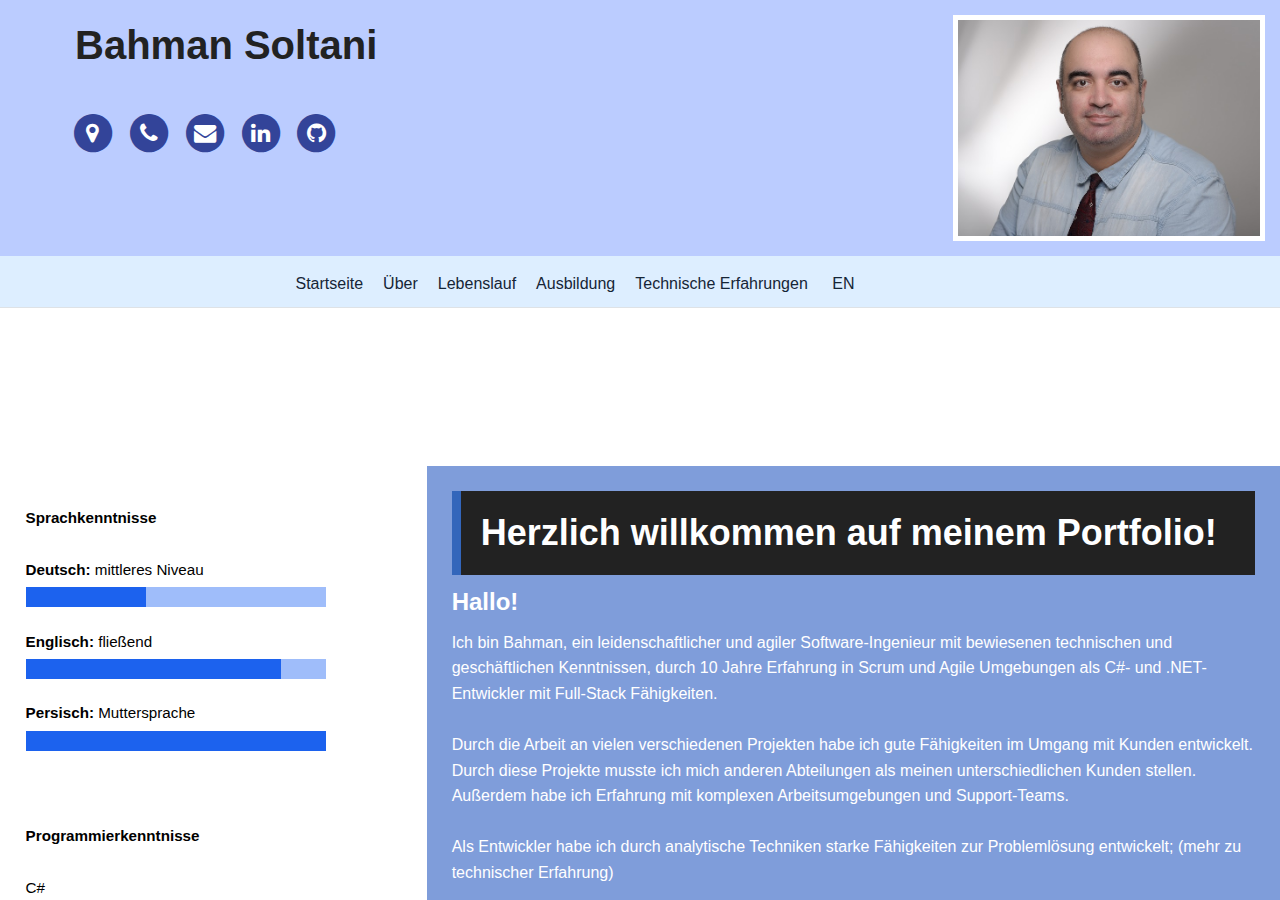
<file: index.html>
<!DOCTYPE html><html lang="de"><head>
    <meta charset="utf-8">
    <title>Bahman Soltani</title>
    <base href="/">
    
    <link rel="stylesheet" href="https://cdnjs.cloudflare.com/ajax/libs/font-awesome/4.7.0/css/font-awesome.min.css">

    <meta name="viewport" content="width=device-width, initial-scale=1">
    <link rel="icon" type="image/x-icon" href="../assets/favicon.ico">
<style>@charset "UTF-8";:root{--bs-blue:#0d6efd;--bs-indigo:#6610f2;--bs-purple:#6f42c1;--bs-pink:#d63384;--bs-red:#dc3545;--bs-orange:#fd7e14;--bs-yellow:#ffc107;--bs-green:#198754;--bs-teal:#20c997;--bs-cyan:#0dcaf0;--bs-black:#000;--bs-white:#fff;--bs-gray:#6c757d;--bs-gray-dark:#343a40;--bs-gray-100:#f8f9fa;--bs-gray-200:#e9ecef;--bs-gray-300:#dee2e6;--bs-gray-400:#ced4da;--bs-gray-500:#adb5bd;--bs-gray-600:#6c757d;--bs-gray-700:#495057;--bs-gray-800:#343a40;--bs-gray-900:#212529;--bs-primary:#0d6efd;--bs-secondary:#6c757d;--bs-success:#198754;--bs-info:#0dcaf0;--bs-warning:#ffc107;--bs-danger:#dc3545;--bs-light:#f8f9fa;--bs-dark:#212529;--bs-primary-rgb:13,110,253;--bs-secondary-rgb:108,117,125;--bs-success-rgb:25,135,84;--bs-info-rgb:13,202,240;--bs-warning-rgb:255,193,7;--bs-danger-rgb:220,53,69;--bs-light-rgb:248,249,250;--bs-dark-rgb:33,37,41;--bs-primary-text-emphasis:#052c65;--bs-secondary-text-emphasis:#2b2f32;--bs-success-text-emphasis:#0a3622;--bs-info-text-emphasis:#055160;--bs-warning-text-emphasis:#664d03;--bs-danger-text-emphasis:#58151c;--bs-light-text-emphasis:#495057;--bs-dark-text-emphasis:#495057;--bs-primary-bg-subtle:#cfe2ff;--bs-secondary-bg-subtle:#e2e3e5;--bs-success-bg-subtle:#d1e7dd;--bs-info-bg-subtle:#cff4fc;--bs-warning-bg-subtle:#fff3cd;--bs-danger-bg-subtle:#f8d7da;--bs-light-bg-subtle:#fcfcfd;--bs-dark-bg-subtle:#ced4da;--bs-primary-border-subtle:#9ec5fe;--bs-secondary-border-subtle:#c4c8cb;--bs-success-border-subtle:#a3cfbb;--bs-info-border-subtle:#9eeaf9;--bs-warning-border-subtle:#ffe69c;--bs-danger-border-subtle:#f1aeb5;--bs-light-border-subtle:#e9ecef;--bs-dark-border-subtle:#adb5bd;--bs-white-rgb:255,255,255;--bs-black-rgb:0,0,0;--bs-font-sans-serif:system-ui,-apple-system,"Segoe UI",Roboto,"Helvetica Neue","Noto Sans","Liberation Sans",Arial,sans-serif,"Apple Color Emoji","Segoe UI Emoji","Segoe UI Symbol","Noto Color Emoji";--bs-font-monospace:SFMono-Regular,Menlo,Monaco,Consolas,"Liberation Mono","Courier New",monospace;--bs-gradient:linear-gradient(180deg, rgba(255, 255, 255, .15), rgba(255, 255, 255, 0));--bs-body-font-family:var(--bs-font-sans-serif);--bs-body-font-size:1rem;--bs-body-font-weight:400;--bs-body-line-height:1.5;--bs-body-color:#212529;--bs-body-color-rgb:33,37,41;--bs-body-bg:#fff;--bs-body-bg-rgb:255,255,255;--bs-emphasis-color:#000;--bs-emphasis-color-rgb:0,0,0;--bs-secondary-color:rgba(33, 37, 41, .75);--bs-secondary-color-rgb:33,37,41;--bs-secondary-bg:#e9ecef;--bs-secondary-bg-rgb:233,236,239;--bs-tertiary-color:rgba(33, 37, 41, .5);--bs-tertiary-color-rgb:33,37,41;--bs-tertiary-bg:#f8f9fa;--bs-tertiary-bg-rgb:248,249,250;--bs-heading-color:inherit;--bs-link-color:#0d6efd;--bs-link-color-rgb:13,110,253;--bs-link-decoration:underline;--bs-link-hover-color:#0a58ca;--bs-link-hover-color-rgb:10,88,202;--bs-code-color:#d63384;--bs-highlight-color:#212529;--bs-highlight-bg:#fff3cd;--bs-border-width:1px;--bs-border-style:solid;--bs-border-color:#dee2e6;--bs-border-color-translucent:rgba(0, 0, 0, .175);--bs-border-radius:.375rem;--bs-border-radius-sm:.25rem;--bs-border-radius-lg:.5rem;--bs-border-radius-xl:1rem;--bs-border-radius-xxl:2rem;--bs-border-radius-2xl:var(--bs-border-radius-xxl);--bs-border-radius-pill:50rem;--bs-box-shadow:0 .5rem 1rem rgba(0, 0, 0, .15);--bs-box-shadow-sm:0 .125rem .25rem rgba(0, 0, 0, .075);--bs-box-shadow-lg:0 1rem 3rem rgba(0, 0, 0, .175);--bs-box-shadow-inset:inset 0 1px 2px rgba(0, 0, 0, .075);--bs-focus-ring-width:.25rem;--bs-focus-ring-opacity:.25;--bs-focus-ring-color:rgba(13, 110, 253, .25);--bs-form-valid-color:#198754;--bs-form-valid-border-color:#198754;--bs-form-invalid-color:#dc3545;--bs-form-invalid-border-color:#dc3545}*,:after,:before{box-sizing:border-box}@media (prefers-reduced-motion:no-preference){:root{scroll-behavior:smooth}}body{margin:0;font-family:var(--bs-body-font-family);font-size:var(--bs-body-font-size);font-weight:var(--bs-body-font-weight);line-height:var(--bs-body-line-height);color:var(--bs-body-color);text-align:var(--bs-body-text-align);background-color:var(--bs-body-bg);-webkit-text-size-adjust:100%;-webkit-tap-highlight-color:transparent}:root{--bs-breakpoint-xs:0;--bs-breakpoint-sm:576px;--bs-breakpoint-md:768px;--bs-breakpoint-lg:992px;--bs-breakpoint-xl:1200px;--bs-breakpoint-xxl:1400px}html,body{padding:0%;margin:0%}body{font-family:Segoe UI,Tahoma,Arial,Geneva,Verdana,sans-serif;font-size:16px!important;color:#fff;height:100%;padding:0!important;margin:0!important;background-color:#fff;line-height:160%}main{position:absolute;height:100%;transition:2s;animation:zoomout 2s;top:0;width:100%;overflow-y:scroll}</style><link rel="stylesheet" href="styles.6f032cb5cd1d07c3.css" media="print" onload="this.media='all'"><noscript><link rel="stylesheet" href="styles.6f032cb5cd1d07c3.css"></noscript></head>

<body>
    <main>
        <app-root>Loading...</app-root>

    </main>
    
<script src="runtime.984ba3696d123526.js" type="module"></script><script src="polyfills.84d54c063ade085a.js" type="module"></script><script src="main.b2c09bff37c66e5a.js" type="module"></script>

</body></html>
</file>
<file: styles.6f032cb5cd1d07c3.css>
@charset "UTF-8";/*!
 * Bootstrap  v5.3.2 (https://getbootstrap.com/)
 * Copyright 2011-2023 The Bootstrap Authors
 * Licensed under MIT (https://github.com/twbs/bootstrap/blob/main/LICENSE)
 */:root,[data-bs-theme=light]{--bs-blue:#0d6efd;--bs-indigo:#6610f2;--bs-purple:#6f42c1;--bs-pink:#d63384;--bs-red:#dc3545;--bs-orange:#fd7e14;--bs-yellow:#ffc107;--bs-green:#198754;--bs-teal:#20c997;--bs-cyan:#0dcaf0;--bs-black:#000;--bs-white:#fff;--bs-gray:#6c757d;--bs-gray-dark:#343a40;--bs-gray-100:#f8f9fa;--bs-gray-200:#e9ecef;--bs-gray-300:#dee2e6;--bs-gray-400:#ced4da;--bs-gray-500:#adb5bd;--bs-gray-600:#6c757d;--bs-gray-700:#495057;--bs-gray-800:#343a40;--bs-gray-900:#212529;--bs-primary:#0d6efd;--bs-secondary:#6c757d;--bs-success:#198754;--bs-info:#0dcaf0;--bs-warning:#ffc107;--bs-danger:#dc3545;--bs-light:#f8f9fa;--bs-dark:#212529;--bs-primary-rgb:13,110,253;--bs-secondary-rgb:108,117,125;--bs-success-rgb:25,135,84;--bs-info-rgb:13,202,240;--bs-warning-rgb:255,193,7;--bs-danger-rgb:220,53,69;--bs-light-rgb:248,249,250;--bs-dark-rgb:33,37,41;--bs-primary-text-emphasis:#052c65;--bs-secondary-text-emphasis:#2b2f32;--bs-success-text-emphasis:#0a3622;--bs-info-text-emphasis:#055160;--bs-warning-text-emphasis:#664d03;--bs-danger-text-emphasis:#58151c;--bs-light-text-emphasis:#495057;--bs-dark-text-emphasis:#495057;--bs-primary-bg-subtle:#cfe2ff;--bs-secondary-bg-subtle:#e2e3e5;--bs-success-bg-subtle:#d1e7dd;--bs-info-bg-subtle:#cff4fc;--bs-warning-bg-subtle:#fff3cd;--bs-danger-bg-subtle:#f8d7da;--bs-light-bg-subtle:#fcfcfd;--bs-dark-bg-subtle:#ced4da;--bs-primary-border-subtle:#9ec5fe;--bs-secondary-border-subtle:#c4c8cb;--bs-success-border-subtle:#a3cfbb;--bs-info-border-subtle:#9eeaf9;--bs-warning-border-subtle:#ffe69c;--bs-danger-border-subtle:#f1aeb5;--bs-light-border-subtle:#e9ecef;--bs-dark-border-subtle:#adb5bd;--bs-white-rgb:255,255,255;--bs-black-rgb:0,0,0;--bs-font-sans-serif:system-ui,-apple-system,"Segoe UI",Roboto,"Helvetica Neue","Noto Sans","Liberation Sans",Arial,sans-serif,"Apple Color Emoji","Segoe UI Emoji","Segoe UI Symbol","Noto Color Emoji";--bs-font-monospace:SFMono-Regular,Menlo,Monaco,Consolas,"Liberation Mono","Courier New",monospace;--bs-gradient:linear-gradient(180deg, rgba(255, 255, 255, .15), rgba(255, 255, 255, 0));--bs-body-font-family:var(--bs-font-sans-serif);--bs-body-font-size:1rem;--bs-body-font-weight:400;--bs-body-line-height:1.5;--bs-body-color:#212529;--bs-body-color-rgb:33,37,41;--bs-body-bg:#fff;--bs-body-bg-rgb:255,255,255;--bs-emphasis-color:#000;--bs-emphasis-color-rgb:0,0,0;--bs-secondary-color:rgba(33, 37, 41, .75);--bs-secondary-color-rgb:33,37,41;--bs-secondary-bg:#e9ecef;--bs-secondary-bg-rgb:233,236,239;--bs-tertiary-color:rgba(33, 37, 41, .5);--bs-tertiary-color-rgb:33,37,41;--bs-tertiary-bg:#f8f9fa;--bs-tertiary-bg-rgb:248,249,250;--bs-heading-color:inherit;--bs-link-color:#0d6efd;--bs-link-color-rgb:13,110,253;--bs-link-decoration:underline;--bs-link-hover-color:#0a58ca;--bs-link-hover-color-rgb:10,88,202;--bs-code-color:#d63384;--bs-highlight-color:#212529;--bs-highlight-bg:#fff3cd;--bs-border-width:1px;--bs-border-style:solid;--bs-border-color:#dee2e6;--bs-border-color-translucent:rgba(0, 0, 0, .175);--bs-border-radius:.375rem;--bs-border-radius-sm:.25rem;--bs-border-radius-lg:.5rem;--bs-border-radius-xl:1rem;--bs-border-radius-xxl:2rem;--bs-border-radius-2xl:var(--bs-border-radius-xxl);--bs-border-radius-pill:50rem;--bs-box-shadow:0 .5rem 1rem rgba(0, 0, 0, .15);--bs-box-shadow-sm:0 .125rem .25rem rgba(0, 0, 0, .075);--bs-box-shadow-lg:0 1rem 3rem rgba(0, 0, 0, .175);--bs-box-shadow-inset:inset 0 1px 2px rgba(0, 0, 0, .075);--bs-focus-ring-width:.25rem;--bs-focus-ring-opacity:.25;--bs-focus-ring-color:rgba(13, 110, 253, .25);--bs-form-valid-color:#198754;--bs-form-valid-border-color:#198754;--bs-form-invalid-color:#dc3545;--bs-form-invalid-border-color:#dc3545}[data-bs-theme=dark]{color-scheme:dark;--bs-body-color:#dee2e6;--bs-body-color-rgb:222,226,230;--bs-body-bg:#212529;--bs-body-bg-rgb:33,37,41;--bs-emphasis-color:#fff;--bs-emphasis-color-rgb:255,255,255;--bs-secondary-color:rgba(222, 226, 230, .75);--bs-secondary-color-rgb:222,226,230;--bs-secondary-bg:#343a40;--bs-secondary-bg-rgb:52,58,64;--bs-tertiary-color:rgba(222, 226, 230, .5);--bs-tertiary-color-rgb:222,226,230;--bs-tertiary-bg:#2b3035;--bs-tertiary-bg-rgb:43,48,53;--bs-primary-text-emphasis:#6ea8fe;--bs-secondary-text-emphasis:#a7acb1;--bs-success-text-emphasis:#75b798;--bs-info-text-emphasis:#6edff6;--bs-warning-text-emphasis:#ffda6a;--bs-danger-text-emphasis:#ea868f;--bs-light-text-emphasis:#f8f9fa;--bs-dark-text-emphasis:#dee2e6;--bs-primary-bg-subtle:#031633;--bs-secondary-bg-subtle:#161719;--bs-success-bg-subtle:#051b11;--bs-info-bg-subtle:#032830;--bs-warning-bg-subtle:#332701;--bs-danger-bg-subtle:#2c0b0e;--bs-light-bg-subtle:#343a40;--bs-dark-bg-subtle:#1a1d20;--bs-primary-border-subtle:#084298;--bs-secondary-border-subtle:#41464b;--bs-success-border-subtle:#0f5132;--bs-info-border-subtle:#087990;--bs-warning-border-subtle:#997404;--bs-danger-border-subtle:#842029;--bs-light-border-subtle:#495057;--bs-dark-border-subtle:#343a40;--bs-heading-color:inherit;--bs-link-color:#6ea8fe;--bs-link-hover-color:#8bb9fe;--bs-link-color-rgb:110,168,254;--bs-link-hover-color-rgb:139,185,254;--bs-code-color:#e685b5;--bs-highlight-color:#dee2e6;--bs-highlight-bg:#664d03;--bs-border-color:#495057;--bs-border-color-translucent:rgba(255, 255, 255, .15);--bs-form-valid-color:#75b798;--bs-form-valid-border-color:#75b798;--bs-form-invalid-color:#ea868f;--bs-form-invalid-border-color:#ea868f}*,:after,:before{box-sizing:border-box}@media (prefers-reduced-motion:no-preference){:root{scroll-behavior:smooth}}body{margin:0;font-family:var(--bs-body-font-family);font-size:var(--bs-body-font-size);font-weight:var(--bs-body-font-weight);line-height:var(--bs-body-line-height);color:var(--bs-body-color);text-align:var(--bs-body-text-align);background-color:var(--bs-body-bg);-webkit-text-size-adjust:100%;-webkit-tap-highlight-color:transparent}hr{margin:1rem 0;color:inherit;border:0;border-top:var(--bs-border-width) solid;opacity:.25}.h1,.h2,.h3,.h4,.h5,.h6,h1,h2,h3,h4,h5,h6{margin-top:0;margin-bottom:.5rem;font-weight:500;line-height:1.2;color:var(--bs-heading-color)}.h1,h1{font-size:calc(1.375rem + 1.5vw)}@media (min-width:1200px){.h1,h1{font-size:2.5rem}}.h2,h2{font-size:calc(1.325rem + .9vw)}@media (min-width:1200px){.h2,h2{font-size:2rem}}.h3,h3{font-size:calc(1.3rem + .6vw)}@media (min-width:1200px){.h3,h3{font-size:1.75rem}}.h4,h4{font-size:calc(1.275rem + .3vw)}@media (min-width:1200px){.h4,h4{font-size:1.5rem}}.h5,h5{font-size:1.25rem}.h6,h6{font-size:1rem}p{margin-top:0;margin-bottom:1rem}abbr[title]{-webkit-text-decoration:underline dotted;text-decoration:underline dotted;cursor:help;-webkit-text-decoration-skip-ink:none;text-decoration-skip-ink:none}address{margin-bottom:1rem;font-style:normal;line-height:inherit}ol,ul{padding-left:2rem}dl,ol,ul{margin-top:0;margin-bottom:1rem}ol ol,ol ul,ul ol,ul ul{margin-bottom:0}dt{font-weight:700}dd{margin-bottom:.5rem;margin-left:0}blockquote{margin:0 0 1rem}b,strong{font-weight:bolder}.small,small{font-size:.875em}.mark,mark{padding:.1875em;color:var(--bs-highlight-color);background-color:var(--bs-highlight-bg)}sub,sup{position:relative;font-size:.75em;line-height:0;vertical-align:baseline}sub{bottom:-.25em}sup{top:-.5em}a{color:rgba(var(--bs-link-color-rgb),var(--bs-link-opacity,1));text-decoration:underline}a:hover{--bs-link-color-rgb:var(--bs-link-hover-color-rgb)}a:not([href]):not([class]),a:not([href]):not([class]):hover{color:inherit;text-decoration:none}code,kbd,pre,samp{font-family:var(--bs-font-monospace);font-size:1em}pre{display:block;margin-top:0;margin-bottom:1rem;overflow:auto;font-size:.875em}pre code{font-size:inherit;color:inherit;word-break:normal}code{font-size:.875em;color:var(--bs-code-color);word-wrap:break-word}a>code{color:inherit}kbd{padding:.1875rem .375rem;font-size:.875em;color:var(--bs-body-bg);background-color:var(--bs-body-color);border-radius:.25rem}kbd kbd{padding:0;font-size:1em}figure{margin:0 0 1rem}img,svg{vertical-align:middle}table{caption-side:bottom;border-collapse:collapse}caption{padding-top:.5rem;padding-bottom:.5rem;color:var(--bs-secondary-color);text-align:left}th{text-align:inherit;text-align:-webkit-match-parent}tbody,td,tfoot,th,thead,tr{border-color:inherit;border-style:solid;border-width:0}label{display:inline-block}button{border-radius:0}button:focus:not(:focus-visible){outline:0}button,input,optgroup,select,textarea{margin:0;font-family:inherit;font-size:inherit;line-height:inherit}button,select{text-transform:none}[role=button]{cursor:pointer}select{word-wrap:normal}select:disabled{opacity:1}[list]:not([type=date]):not([type=datetime-local]):not([type=month]):not([type=week]):not([type=time])::-webkit-calendar-picker-indicator{display:none!important}[type=button],[type=reset],[type=submit],button{-webkit-appearance:button}[type=button]:not(:disabled),[type=reset]:not(:disabled),[type=submit]:not(:disabled),button:not(:disabled){cursor:pointer}::-moz-focus-inner{padding:0;border-style:none}textarea{resize:vertical}fieldset{min-width:0;padding:0;margin:0;border:0}legend{float:left;width:100%;padding:0;margin-bottom:.5rem;font-size:calc(1.275rem + .3vw);line-height:inherit}@media (min-width:1200px){legend{font-size:1.5rem}}legend+*{clear:left}::-webkit-datetime-edit-day-field,::-webkit-datetime-edit-fields-wrapper,::-webkit-datetime-edit-hour-field,::-webkit-datetime-edit-minute,::-webkit-datetime-edit-month-field,::-webkit-datetime-edit-text,::-webkit-datetime-edit-year-field{padding:0}::-webkit-inner-spin-button{height:auto}[type=search]{-webkit-appearance:textfield;outline-offset:-2px}::-webkit-search-decoration{-webkit-appearance:none}::-webkit-color-swatch-wrapper{padding:0}::file-selector-button{font:inherit;-webkit-appearance:button}output{display:inline-block}iframe{border:0}summary{display:list-item;cursor:pointer}progress{vertical-align:baseline}[hidden]{display:none!important}.lead{font-size:1.25rem;font-weight:300}.display-1{font-size:calc(1.625rem + 4.5vw);font-weight:300;line-height:1.2}@media (min-width:1200px){.display-1{font-size:5rem}}.display-2{font-size:calc(1.575rem + 3.9vw);font-weight:300;line-height:1.2}@media (min-width:1200px){.display-2{font-size:4.5rem}}.display-3{font-size:calc(1.525rem + 3.3vw);font-weight:300;line-height:1.2}@media (min-width:1200px){.display-3{font-size:4rem}}.display-4{font-size:calc(1.475rem + 2.7vw);font-weight:300;line-height:1.2}@media (min-width:1200px){.display-4{font-size:3.5rem}}.display-5{font-size:calc(1.425rem + 2.1vw);font-weight:300;line-height:1.2}@media (min-width:1200px){.display-5{font-size:3rem}}.display-6{font-size:calc(1.375rem + 1.5vw);font-weight:300;line-height:1.2}@media (min-width:1200px){.display-6{font-size:2.5rem}}.list-unstyled,.list-inline{padding-left:0;list-style:none}.list-inline-item{display:inline-block}.list-inline-item:not(:last-child){margin-right:.5rem}.initialism{font-size:.875em;text-transform:uppercase}.blockquote{margin-bottom:1rem;font-size:1.25rem}.blockquote>:last-child{margin-bottom:0}.blockquote-footer{margin-top:-1rem;margin-bottom:1rem;font-size:.875em;color:#6c757d}.blockquote-footer:before{content:"\2014\a0"}.img-fluid{max-width:100%;height:auto}.img-thumbnail{padding:.25rem;background-color:var(--bs-body-bg);border:var(--bs-border-width) solid var(--bs-border-color);border-radius:var(--bs-border-radius);max-width:100%;height:auto}.figure{display:inline-block}.figure-img{margin-bottom:.5rem;line-height:1}.figure-caption{font-size:.875em;color:var(--bs-secondary-color)}.container,.container-fluid,.container-lg,.container-md,.container-sm,.container-xl,.container-xxl{--bs-gutter-x:1.5rem;--bs-gutter-y:0;width:100%;padding-right:calc(var(--bs-gutter-x) * .5);padding-left:calc(var(--bs-gutter-x) * .5);margin-right:auto;margin-left:auto}@media (min-width:576px){.container,.container-sm{max-width:540px}}@media (min-width:768px){.container,.container-md,.container-sm{max-width:720px}}@media (min-width:992px){.container,.container-lg,.container-md,.container-sm{max-width:960px}}@media (min-width:1200px){.container,.container-lg,.container-md,.container-sm,.container-xl{max-width:1140px}}@media (min-width:1400px){.container,.container-lg,.container-md,.container-sm,.container-xl,.container-xxl{max-width:1320px}}:root{--bs-breakpoint-xs:0;--bs-breakpoint-sm:576px;--bs-breakpoint-md:768px;--bs-breakpoint-lg:992px;--bs-breakpoint-xl:1200px;--bs-breakpoint-xxl:1400px}.row{--bs-gutter-x:1.5rem;--bs-gutter-y:0;display:flex;flex-wrap:wrap;margin-top:calc(-1 * var(--bs-gutter-y));margin-right:calc(-.5 * var(--bs-gutter-x));margin-left:calc(-.5 * var(--bs-gutter-x))}.row>*{flex-shrink:0;width:100%;max-width:100%;padding-right:calc(var(--bs-gutter-x) * .5);padding-left:calc(var(--bs-gutter-x) * .5);margin-top:var(--bs-gutter-y)}.col{flex:1 0 0%}.row-cols-auto>*{flex:0 0 auto;width:auto}.row-cols-1>*{flex:0 0 auto;width:100%}.row-cols-2>*{flex:0 0 auto;width:50%}.row-cols-3>*{flex:0 0 auto;width:33.33333333%}.row-cols-4>*{flex:0 0 auto;width:25%}.row-cols-5>*{flex:0 0 auto;width:20%}.row-cols-6>*{flex:0 0 auto;width:16.66666667%}.col-auto{flex:0 0 auto;width:auto}.col-1{flex:0 0 auto;width:8.33333333%}.col-2{flex:0 0 auto;width:16.66666667%}.col-3{flex:0 0 auto;width:25%}.col-4{flex:0 0 auto;width:33.33333333%}.col-5{flex:0 0 auto;width:41.66666667%}.col-6{flex:0 0 auto;width:50%}.col-7{flex:0 0 auto;width:58.33333333%}.col-8{flex:0 0 auto;width:66.66666667%}.col-9{flex:0 0 auto;width:75%}.col-10{flex:0 0 auto;width:83.33333333%}.col-11{flex:0 0 auto;width:91.66666667%}.col-12{flex:0 0 auto;width:100%}.offset-1{margin-left:8.33333333%}.offset-2{margin-left:16.66666667%}.offset-3{margin-left:25%}.offset-4{margin-left:33.33333333%}.offset-5{margin-left:41.66666667%}.offset-6{margin-left:50%}.offset-7{margin-left:58.33333333%}.offset-8{margin-left:66.66666667%}.offset-9{margin-left:75%}.offset-10{margin-left:83.33333333%}.offset-11{margin-left:91.66666667%}.g-0,.gx-0{--bs-gutter-x:0}.g-0,.gy-0{--bs-gutter-y:0}.g-1,.gx-1{--bs-gutter-x:.25rem}.g-1,.gy-1{--bs-gutter-y:.25rem}.g-2,.gx-2{--bs-gutter-x:.5rem}.g-2,.gy-2{--bs-gutter-y:.5rem}.g-3,.gx-3{--bs-gutter-x:1rem}.g-3,.gy-3{--bs-gutter-y:1rem}.g-4,.gx-4{--bs-gutter-x:1.5rem}.g-4,.gy-4{--bs-gutter-y:1.5rem}.g-5,.gx-5{--bs-gutter-x:3rem}.g-5,.gy-5{--bs-gutter-y:3rem}@media (min-width:576px){.col-sm{flex:1 0 0%}.row-cols-sm-auto>*{flex:0 0 auto;width:auto}.row-cols-sm-1>*{flex:0 0 auto;width:100%}.row-cols-sm-2>*{flex:0 0 auto;width:50%}.row-cols-sm-3>*{flex:0 0 auto;width:33.33333333%}.row-cols-sm-4>*{flex:0 0 auto;width:25%}.row-cols-sm-5>*{flex:0 0 auto;width:20%}.row-cols-sm-6>*{flex:0 0 auto;width:16.66666667%}.col-sm-auto{flex:0 0 auto;width:auto}.col-sm-1{flex:0 0 auto;width:8.33333333%}.col-sm-2{flex:0 0 auto;width:16.66666667%}.col-sm-3{flex:0 0 auto;width:25%}.col-sm-4{flex:0 0 auto;width:33.33333333%}.col-sm-5{flex:0 0 auto;width:41.66666667%}.col-sm-6{flex:0 0 auto;width:50%}.col-sm-7{flex:0 0 auto;width:58.33333333%}.col-sm-8{flex:0 0 auto;width:66.66666667%}.col-sm-9{flex:0 0 auto;width:75%}.col-sm-10{flex:0 0 auto;width:83.33333333%}.col-sm-11{flex:0 0 auto;width:91.66666667%}.col-sm-12{flex:0 0 auto;width:100%}.offset-sm-0{margin-left:0}.offset-sm-1{margin-left:8.33333333%}.offset-sm-2{margin-left:16.66666667%}.offset-sm-3{margin-left:25%}.offset-sm-4{margin-left:33.33333333%}.offset-sm-5{margin-left:41.66666667%}.offset-sm-6{margin-left:50%}.offset-sm-7{margin-left:58.33333333%}.offset-sm-8{margin-left:66.66666667%}.offset-sm-9{margin-left:75%}.offset-sm-10{margin-left:83.33333333%}.offset-sm-11{margin-left:91.66666667%}.g-sm-0,.gx-sm-0{--bs-gutter-x:0}.g-sm-0,.gy-sm-0{--bs-gutter-y:0}.g-sm-1,.gx-sm-1{--bs-gutter-x:.25rem}.g-sm-1,.gy-sm-1{--bs-gutter-y:.25rem}.g-sm-2,.gx-sm-2{--bs-gutter-x:.5rem}.g-sm-2,.gy-sm-2{--bs-gutter-y:.5rem}.g-sm-3,.gx-sm-3{--bs-gutter-x:1rem}.g-sm-3,.gy-sm-3{--bs-gutter-y:1rem}.g-sm-4,.gx-sm-4{--bs-gutter-x:1.5rem}.g-sm-4,.gy-sm-4{--bs-gutter-y:1.5rem}.g-sm-5,.gx-sm-5{--bs-gutter-x:3rem}.g-sm-5,.gy-sm-5{--bs-gutter-y:3rem}}@media (min-width:768px){.col-md{flex:1 0 0%}.row-cols-md-auto>*{flex:0 0 auto;width:auto}.row-cols-md-1>*{flex:0 0 auto;width:100%}.row-cols-md-2>*{flex:0 0 auto;width:50%}.row-cols-md-3>*{flex:0 0 auto;width:33.33333333%}.row-cols-md-4>*{flex:0 0 auto;width:25%}.row-cols-md-5>*{flex:0 0 auto;width:20%}.row-cols-md-6>*{flex:0 0 auto;width:16.66666667%}.col-md-auto{flex:0 0 auto;width:auto}.col-md-1{flex:0 0 auto;width:8.33333333%}.col-md-2{flex:0 0 auto;width:16.66666667%}.col-md-3{flex:0 0 auto;width:25%}.col-md-4{flex:0 0 auto;width:33.33333333%}.col-md-5{flex:0 0 auto;width:41.66666667%}.col-md-6{flex:0 0 auto;width:50%}.col-md-7{flex:0 0 auto;width:58.33333333%}.col-md-8{flex:0 0 auto;width:66.66666667%}.col-md-9{flex:0 0 auto;width:75%}.col-md-10{flex:0 0 auto;width:83.33333333%}.col-md-11{flex:0 0 auto;width:91.66666667%}.col-md-12{flex:0 0 auto;width:100%}.offset-md-0{margin-left:0}.offset-md-1{margin-left:8.33333333%}.offset-md-2{margin-left:16.66666667%}.offset-md-3{margin-left:25%}.offset-md-4{margin-left:33.33333333%}.offset-md-5{margin-left:41.66666667%}.offset-md-6{margin-left:50%}.offset-md-7{margin-left:58.33333333%}.offset-md-8{margin-left:66.66666667%}.offset-md-9{margin-left:75%}.offset-md-10{margin-left:83.33333333%}.offset-md-11{margin-left:91.66666667%}.g-md-0,.gx-md-0{--bs-gutter-x:0}.g-md-0,.gy-md-0{--bs-gutter-y:0}.g-md-1,.gx-md-1{--bs-gutter-x:.25rem}.g-md-1,.gy-md-1{--bs-gutter-y:.25rem}.g-md-2,.gx-md-2{--bs-gutter-x:.5rem}.g-md-2,.gy-md-2{--bs-gutter-y:.5rem}.g-md-3,.gx-md-3{--bs-gutter-x:1rem}.g-md-3,.gy-md-3{--bs-gutter-y:1rem}.g-md-4,.gx-md-4{--bs-gutter-x:1.5rem}.g-md-4,.gy-md-4{--bs-gutter-y:1.5rem}.g-md-5,.gx-md-5{--bs-gutter-x:3rem}.g-md-5,.gy-md-5{--bs-gutter-y:3rem}}@media (min-width:992px){.col-lg{flex:1 0 0%}.row-cols-lg-auto>*{flex:0 0 auto;width:auto}.row-cols-lg-1>*{flex:0 0 auto;width:100%}.row-cols-lg-2>*{flex:0 0 auto;width:50%}.row-cols-lg-3>*{flex:0 0 auto;width:33.33333333%}.row-cols-lg-4>*{flex:0 0 auto;width:25%}.row-cols-lg-5>*{flex:0 0 auto;width:20%}.row-cols-lg-6>*{flex:0 0 auto;width:16.66666667%}.col-lg-auto{flex:0 0 auto;width:auto}.col-lg-1{flex:0 0 auto;width:8.33333333%}.col-lg-2{flex:0 0 auto;width:16.66666667%}.col-lg-3{flex:0 0 auto;width:25%}.col-lg-4{flex:0 0 auto;width:33.33333333%}.col-lg-5{flex:0 0 auto;width:41.66666667%}.col-lg-6{flex:0 0 auto;width:50%}.col-lg-7{flex:0 0 auto;width:58.33333333%}.col-lg-8{flex:0 0 auto;width:66.66666667%}.col-lg-9{flex:0 0 auto;width:75%}.col-lg-10{flex:0 0 auto;width:83.33333333%}.col-lg-11{flex:0 0 auto;width:91.66666667%}.col-lg-12{flex:0 0 auto;width:100%}.offset-lg-0{margin-left:0}.offset-lg-1{margin-left:8.33333333%}.offset-lg-2{margin-left:16.66666667%}.offset-lg-3{margin-left:25%}.offset-lg-4{margin-left:33.33333333%}.offset-lg-5{margin-left:41.66666667%}.offset-lg-6{margin-left:50%}.offset-lg-7{margin-left:58.33333333%}.offset-lg-8{margin-left:66.66666667%}.offset-lg-9{margin-left:75%}.offset-lg-10{margin-left:83.33333333%}.offset-lg-11{margin-left:91.66666667%}.g-lg-0,.gx-lg-0{--bs-gutter-x:0}.g-lg-0,.gy-lg-0{--bs-gutter-y:0}.g-lg-1,.gx-lg-1{--bs-gutter-x:.25rem}.g-lg-1,.gy-lg-1{--bs-gutter-y:.25rem}.g-lg-2,.gx-lg-2{--bs-gutter-x:.5rem}.g-lg-2,.gy-lg-2{--bs-gutter-y:.5rem}.g-lg-3,.gx-lg-3{--bs-gutter-x:1rem}.g-lg-3,.gy-lg-3{--bs-gutter-y:1rem}.g-lg-4,.gx-lg-4{--bs-gutter-x:1.5rem}.g-lg-4,.gy-lg-4{--bs-gutter-y:1.5rem}.g-lg-5,.gx-lg-5{--bs-gutter-x:3rem}.g-lg-5,.gy-lg-5{--bs-gutter-y:3rem}}@media (min-width:1200px){.col-xl{flex:1 0 0%}.row-cols-xl-auto>*{flex:0 0 auto;width:auto}.row-cols-xl-1>*{flex:0 0 auto;width:100%}.row-cols-xl-2>*{flex:0 0 auto;width:50%}.row-cols-xl-3>*{flex:0 0 auto;width:33.33333333%}.row-cols-xl-4>*{flex:0 0 auto;width:25%}.row-cols-xl-5>*{flex:0 0 auto;width:20%}.row-cols-xl-6>*{flex:0 0 auto;width:16.66666667%}.col-xl-auto{flex:0 0 auto;width:auto}.col-xl-1{flex:0 0 auto;width:8.33333333%}.col-xl-2{flex:0 0 auto;width:16.66666667%}.col-xl-3{flex:0 0 auto;width:25%}.col-xl-4{flex:0 0 auto;width:33.33333333%}.col-xl-5{flex:0 0 auto;width:41.66666667%}.col-xl-6{flex:0 0 auto;width:50%}.col-xl-7{flex:0 0 auto;width:58.33333333%}.col-xl-8{flex:0 0 auto;width:66.66666667%}.col-xl-9{flex:0 0 auto;width:75%}.col-xl-10{flex:0 0 auto;width:83.33333333%}.col-xl-11{flex:0 0 auto;width:91.66666667%}.col-xl-12{flex:0 0 auto;width:100%}.offset-xl-0{margin-left:0}.offset-xl-1{margin-left:8.33333333%}.offset-xl-2{margin-left:16.66666667%}.offset-xl-3{margin-left:25%}.offset-xl-4{margin-left:33.33333333%}.offset-xl-5{margin-left:41.66666667%}.offset-xl-6{margin-left:50%}.offset-xl-7{margin-left:58.33333333%}.offset-xl-8{margin-left:66.66666667%}.offset-xl-9{margin-left:75%}.offset-xl-10{margin-left:83.33333333%}.offset-xl-11{margin-left:91.66666667%}.g-xl-0,.gx-xl-0{--bs-gutter-x:0}.g-xl-0,.gy-xl-0{--bs-gutter-y:0}.g-xl-1,.gx-xl-1{--bs-gutter-x:.25rem}.g-xl-1,.gy-xl-1{--bs-gutter-y:.25rem}.g-xl-2,.gx-xl-2{--bs-gutter-x:.5rem}.g-xl-2,.gy-xl-2{--bs-gutter-y:.5rem}.g-xl-3,.gx-xl-3{--bs-gutter-x:1rem}.g-xl-3,.gy-xl-3{--bs-gutter-y:1rem}.g-xl-4,.gx-xl-4{--bs-gutter-x:1.5rem}.g-xl-4,.gy-xl-4{--bs-gutter-y:1.5rem}.g-xl-5,.gx-xl-5{--bs-gutter-x:3rem}.g-xl-5,.gy-xl-5{--bs-gutter-y:3rem}}@media (min-width:1400px){.col-xxl{flex:1 0 0%}.row-cols-xxl-auto>*{flex:0 0 auto;width:auto}.row-cols-xxl-1>*{flex:0 0 auto;width:100%}.row-cols-xxl-2>*{flex:0 0 auto;width:50%}.row-cols-xxl-3>*{flex:0 0 auto;width:33.33333333%}.row-cols-xxl-4>*{flex:0 0 auto;width:25%}.row-cols-xxl-5>*{flex:0 0 auto;width:20%}.row-cols-xxl-6>*{flex:0 0 auto;width:16.66666667%}.col-xxl-auto{flex:0 0 auto;width:auto}.col-xxl-1{flex:0 0 auto;width:8.33333333%}.col-xxl-2{flex:0 0 auto;width:16.66666667%}.col-xxl-3{flex:0 0 auto;width:25%}.col-xxl-4{flex:0 0 auto;width:33.33333333%}.col-xxl-5{flex:0 0 auto;width:41.66666667%}.col-xxl-6{flex:0 0 auto;width:50%}.col-xxl-7{flex:0 0 auto;width:58.33333333%}.col-xxl-8{flex:0 0 auto;width:66.66666667%}.col-xxl-9{flex:0 0 auto;width:75%}.col-xxl-10{flex:0 0 auto;width:83.33333333%}.col-xxl-11{flex:0 0 auto;width:91.66666667%}.col-xxl-12{flex:0 0 auto;width:100%}.offset-xxl-0{margin-left:0}.offset-xxl-1{margin-left:8.33333333%}.offset-xxl-2{margin-left:16.66666667%}.offset-xxl-3{margin-left:25%}.offset-xxl-4{margin-left:33.33333333%}.offset-xxl-5{margin-left:41.66666667%}.offset-xxl-6{margin-left:50%}.offset-xxl-7{margin-left:58.33333333%}.offset-xxl-8{margin-left:66.66666667%}.offset-xxl-9{margin-left:75%}.offset-xxl-10{margin-left:83.33333333%}.offset-xxl-11{margin-left:91.66666667%}.g-xxl-0,.gx-xxl-0{--bs-gutter-x:0}.g-xxl-0,.gy-xxl-0{--bs-gutter-y:0}.g-xxl-1,.gx-xxl-1{--bs-gutter-x:.25rem}.g-xxl-1,.gy-xxl-1{--bs-gutter-y:.25rem}.g-xxl-2,.gx-xxl-2{--bs-gutter-x:.5rem}.g-xxl-2,.gy-xxl-2{--bs-gutter-y:.5rem}.g-xxl-3,.gx-xxl-3{--bs-gutter-x:1rem}.g-xxl-3,.gy-xxl-3{--bs-gutter-y:1rem}.g-xxl-4,.gx-xxl-4{--bs-gutter-x:1.5rem}.g-xxl-4,.gy-xxl-4{--bs-gutter-y:1.5rem}.g-xxl-5,.gx-xxl-5{--bs-gutter-x:3rem}.g-xxl-5,.gy-xxl-5{--bs-gutter-y:3rem}}.table{--bs-table-color-type:initial;--bs-table-bg-type:initial;--bs-table-color-state:initial;--bs-table-bg-state:initial;--bs-table-color:var(--bs-emphasis-color);--bs-table-bg:var(--bs-body-bg);--bs-table-border-color:var(--bs-border-color);--bs-table-accent-bg:transparent;--bs-table-striped-color:var(--bs-emphasis-color);--bs-table-striped-bg:rgba(var(--bs-emphasis-color-rgb), .05);--bs-table-active-color:var(--bs-emphasis-color);--bs-table-active-bg:rgba(var(--bs-emphasis-color-rgb), .1);--bs-table-hover-color:var(--bs-emphasis-color);--bs-table-hover-bg:rgba(var(--bs-emphasis-color-rgb), .075);width:100%;margin-bottom:1rem;vertical-align:top;border-color:var(--bs-table-border-color)}.table>:not(caption)>*>*{padding:.5rem;color:var(--bs-table-color-state,var(--bs-table-color-type,var(--bs-table-color)));background-color:var(--bs-table-bg);border-bottom-width:var(--bs-border-width);box-shadow:inset 0 0 0 9999px var(--bs-table-bg-state,var(--bs-table-bg-type,var(--bs-table-accent-bg)))}.table>tbody{vertical-align:inherit}.table>thead{vertical-align:bottom}.table-group-divider{border-top:calc(var(--bs-border-width) * 2) solid currentcolor}.caption-top{caption-side:top}.table-sm>:not(caption)>*>*{padding:.25rem}.table-bordered>:not(caption)>*{border-width:var(--bs-border-width) 0}.table-bordered>:not(caption)>*>*{border-width:0 var(--bs-border-width)}.table-borderless>:not(caption)>*>*{border-bottom-width:0}.table-borderless>:not(:first-child){border-top-width:0}.table-striped>tbody>tr:nth-of-type(odd)>*{--bs-table-color-type:var(--bs-table-striped-color);--bs-table-bg-type:var(--bs-table-striped-bg)}.table-striped-columns>:not(caption)>tr>:nth-child(2n){--bs-table-color-type:var(--bs-table-striped-color);--bs-table-bg-type:var(--bs-table-striped-bg)}.table-active{--bs-table-color-state:var(--bs-table-active-color);--bs-table-bg-state:var(--bs-table-active-bg)}.table-hover>tbody>tr:hover>*{--bs-table-color-state:var(--bs-table-hover-color);--bs-table-bg-state:var(--bs-table-hover-bg)}.table-primary{--bs-table-color:#000;--bs-table-bg:#cfe2ff;--bs-table-border-color:#a6b5cc;--bs-table-striped-bg:#c5d7f2;--bs-table-striped-color:#000;--bs-table-active-bg:#bacbe6;--bs-table-active-color:#000;--bs-table-hover-bg:#bfd1ec;--bs-table-hover-color:#000;color:var(--bs-table-color);border-color:var(--bs-table-border-color)}.table-secondary{--bs-table-color:#000;--bs-table-bg:#e2e3e5;--bs-table-border-color:#b5b6b7;--bs-table-striped-bg:#d7d8da;--bs-table-striped-color:#000;--bs-table-active-bg:#cbccce;--bs-table-active-color:#000;--bs-table-hover-bg:#d1d2d4;--bs-table-hover-color:#000;color:var(--bs-table-color);border-color:var(--bs-table-border-color)}.table-success{--bs-table-color:#000;--bs-table-bg:#d1e7dd;--bs-table-border-color:#a7b9b1;--bs-table-striped-bg:#c7dbd2;--bs-table-striped-color:#000;--bs-table-active-bg:#bcd0c7;--bs-table-active-color:#000;--bs-table-hover-bg:#c1d6cc;--bs-table-hover-color:#000;color:var(--bs-table-color);border-color:var(--bs-table-border-color)}.table-info{--bs-table-color:#000;--bs-table-bg:#cff4fc;--bs-table-border-color:#a6c3ca;--bs-table-striped-bg:#c5e8ef;--bs-table-striped-color:#000;--bs-table-active-bg:#badce3;--bs-table-active-color:#000;--bs-table-hover-bg:#bfe2e9;--bs-table-hover-color:#000;color:var(--bs-table-color);border-color:var(--bs-table-border-color)}.table-warning{--bs-table-color:#000;--bs-table-bg:#fff3cd;--bs-table-border-color:#ccc2a4;--bs-table-striped-bg:#f2e7c3;--bs-table-striped-color:#000;--bs-table-active-bg:#e6dbb9;--bs-table-active-color:#000;--bs-table-hover-bg:#ece1be;--bs-table-hover-color:#000;color:var(--bs-table-color);border-color:var(--bs-table-border-color)}.table-danger{--bs-table-color:#000;--bs-table-bg:#f8d7da;--bs-table-border-color:#c6acae;--bs-table-striped-bg:#eccccf;--bs-table-striped-color:#000;--bs-table-active-bg:#dfc2c4;--bs-table-active-color:#000;--bs-table-hover-bg:#e5c7ca;--bs-table-hover-color:#000;color:var(--bs-table-color);border-color:var(--bs-table-border-color)}.table-light{--bs-table-color:#000;--bs-table-bg:#f8f9fa;--bs-table-border-color:#c6c7c8;--bs-table-striped-bg:#ecedee;--bs-table-striped-color:#000;--bs-table-active-bg:#dfe0e1;--bs-table-active-color:#000;--bs-table-hover-bg:#e5e6e7;--bs-table-hover-color:#000;color:var(--bs-table-color);border-color:var(--bs-table-border-color)}.table-dark{--bs-table-color:#fff;--bs-table-bg:#212529;--bs-table-border-color:#4d5154;--bs-table-striped-bg:#2c3034;--bs-table-striped-color:#fff;--bs-table-active-bg:#373b3e;--bs-table-active-color:#fff;--bs-table-hover-bg:#323539;--bs-table-hover-color:#fff;color:var(--bs-table-color);border-color:var(--bs-table-border-color)}.table-responsive{overflow-x:auto;-webkit-overflow-scrolling:touch}@media (max-width:575.98px){.table-responsive-sm{overflow-x:auto;-webkit-overflow-scrolling:touch}}@media (max-width:767.98px){.table-responsive-md{overflow-x:auto;-webkit-overflow-scrolling:touch}}@media (max-width:991.98px){.table-responsive-lg{overflow-x:auto;-webkit-overflow-scrolling:touch}}@media (max-width:1199.98px){.table-responsive-xl{overflow-x:auto;-webkit-overflow-scrolling:touch}}@media (max-width:1399.98px){.table-responsive-xxl{overflow-x:auto;-webkit-overflow-scrolling:touch}}.form-label{margin-bottom:.5rem}.col-form-label{padding-top:calc(.375rem + var(--bs-border-width));padding-bottom:calc(.375rem + var(--bs-border-width));margin-bottom:0;font-size:inherit;line-height:1.5}.col-form-label-lg{padding-top:calc(.5rem + var(--bs-border-width));padding-bottom:calc(.5rem + var(--bs-border-width));font-size:1.25rem}.col-form-label-sm{padding-top:calc(.25rem + var(--bs-border-width));padding-bottom:calc(.25rem + var(--bs-border-width));font-size:.875rem}.form-text{margin-top:.25rem;font-size:.875em;color:var(--bs-secondary-color)}.form-control{display:block;width:100%;padding:.375rem .75rem;font-size:1rem;font-weight:400;line-height:1.5;color:var(--bs-body-color);appearance:none;background-color:var(--bs-body-bg);background-clip:padding-box;border:var(--bs-border-width) solid var(--bs-border-color);border-radius:var(--bs-border-radius);transition:border-color .15s ease-in-out,box-shadow .15s ease-in-out}@media (prefers-reduced-motion:reduce){.form-control{transition:none}}.form-control[type=file]{overflow:hidden}.form-control[type=file]:not(:disabled):not([readonly]){cursor:pointer}.form-control:focus{color:var(--bs-body-color);background-color:var(--bs-body-bg);border-color:#86b7fe;outline:0;box-shadow:0 0 0 .25rem #0d6efd40}.form-control::-webkit-date-and-time-value{min-width:85px;height:1.5em;margin:0}.form-control::-webkit-datetime-edit{display:block;padding:0}.form-control::placeholder{color:var(--bs-secondary-color);opacity:1}.form-control:disabled{background-color:var(--bs-secondary-bg);opacity:1}.form-control::file-selector-button{padding:.375rem .75rem;margin:-.375rem -.75rem;margin-inline-end:.75rem;color:var(--bs-body-color);background-color:var(--bs-tertiary-bg);pointer-events:none;border-color:inherit;border-style:solid;border-width:0;border-inline-end-width:var(--bs-border-width);border-radius:0;transition:color .15s ease-in-out,background-color .15s ease-in-out,border-color .15s ease-in-out,box-shadow .15s ease-in-out}@media (prefers-reduced-motion:reduce){.form-control::file-selector-button{transition:none}}.form-control:hover:not(:disabled):not([readonly])::file-selector-button{background-color:var(--bs-secondary-bg)}.form-control-plaintext{display:block;width:100%;padding:.375rem 0;margin-bottom:0;line-height:1.5;color:var(--bs-body-color);background-color:transparent;border:solid transparent;border-width:var(--bs-border-width) 0}.form-control-plaintext:focus{outline:0}.form-control-plaintext.form-control-lg,.form-control-plaintext.form-control-sm{padding-right:0;padding-left:0}.form-control-sm{min-height:calc(1.5em + .5rem + calc(var(--bs-border-width) * 2));padding:.25rem .5rem;font-size:.875rem;border-radius:var(--bs-border-radius-sm)}.form-control-sm::file-selector-button{padding:.25rem .5rem;margin:-.25rem -.5rem;margin-inline-end:.5rem}.form-control-lg{min-height:calc(1.5em + 1rem + calc(var(--bs-border-width) * 2));padding:.5rem 1rem;font-size:1.25rem;border-radius:var(--bs-border-radius-lg)}.form-control-lg::file-selector-button{padding:.5rem 1rem;margin:-.5rem -1rem;margin-inline-end:1rem}textarea.form-control{min-height:calc(1.5em + .75rem + calc(var(--bs-border-width) * 2))}textarea.form-control-sm{min-height:calc(1.5em + .5rem + calc(var(--bs-border-width) * 2))}textarea.form-control-lg{min-height:calc(1.5em + 1rem + calc(var(--bs-border-width) * 2))}.form-control-color{width:3rem;height:calc(1.5em + .75rem + calc(var(--bs-border-width) * 2));padding:.375rem}.form-control-color:not(:disabled):not([readonly]){cursor:pointer}.form-control-color::-moz-color-swatch{border:0!important;border-radius:var(--bs-border-radius)}.form-control-color::-webkit-color-swatch{border:0!important;border-radius:var(--bs-border-radius)}.form-control-color.form-control-sm{height:calc(1.5em + .5rem + calc(var(--bs-border-width) * 2))}.form-control-color.form-control-lg{height:calc(1.5em + 1rem + calc(var(--bs-border-width) * 2))}.form-select{--bs-form-select-bg-img:url("data:image/svg+xml,%3csvg xmlns='http://www.w3.org/2000/svg' viewBox='0 0 16 16'%3e%3cpath fill='none' stroke='%23343a40' stroke-linecap='round' stroke-linejoin='round' stroke-width='2' d='m2 5 6 6 6-6'/%3e%3c/svg%3e");display:block;width:100%;padding:.375rem 2.25rem .375rem .75rem;font-size:1rem;font-weight:400;line-height:1.5;color:var(--bs-body-color);appearance:none;background-color:var(--bs-body-bg);background-image:var(--bs-form-select-bg-img),var(--bs-form-select-bg-icon,none);background-repeat:no-repeat;background-position:right .75rem center;background-size:16px 12px;border:var(--bs-border-width) solid var(--bs-border-color);border-radius:var(--bs-border-radius);transition:border-color .15s ease-in-out,box-shadow .15s ease-in-out}@media (prefers-reduced-motion:reduce){.form-select{transition:none}}.form-select:focus{border-color:#86b7fe;outline:0;box-shadow:0 0 0 .25rem #0d6efd40}.form-select[multiple],.form-select[size]:not([size="1"]){padding-right:.75rem;background-image:none}.form-select:disabled{background-color:var(--bs-secondary-bg)}.form-select:-moz-focusring{color:transparent;text-shadow:0 0 0 var(--bs-body-color)}.form-select-sm{padding-top:.25rem;padding-bottom:.25rem;padding-left:.5rem;font-size:.875rem;border-radius:var(--bs-border-radius-sm)}.form-select-lg{padding-top:.5rem;padding-bottom:.5rem;padding-left:1rem;font-size:1.25rem;border-radius:var(--bs-border-radius-lg)}[data-bs-theme=dark] .form-select{--bs-form-select-bg-img:url("data:image/svg+xml,%3csvg xmlns='http://www.w3.org/2000/svg' viewBox='0 0 16 16'%3e%3cpath fill='none' stroke='%23dee2e6' stroke-linecap='round' stroke-linejoin='round' stroke-width='2' d='m2 5 6 6 6-6'/%3e%3c/svg%3e")}.form-check{display:block;min-height:1.5rem;padding-left:1.5em;margin-bottom:.125rem}.form-check .form-check-input{float:left;margin-left:-1.5em}.form-check-reverse{padding-right:1.5em;padding-left:0;text-align:right}.form-check-reverse .form-check-input{float:right;margin-right:-1.5em;margin-left:0}.form-check-input{--bs-form-check-bg:var(--bs-body-bg);flex-shrink:0;width:1em;height:1em;margin-top:.25em;vertical-align:top;appearance:none;background-color:var(--bs-form-check-bg);background-image:var(--bs-form-check-bg-image);background-repeat:no-repeat;background-position:center;background-size:contain;border:var(--bs-border-width) solid var(--bs-border-color);-webkit-print-color-adjust:exact;print-color-adjust:exact}.form-check-input[type=checkbox]{border-radius:.25em}.form-check-input[type=radio]{border-radius:50%}.form-check-input:active{filter:brightness(90%)}.form-check-input:focus{border-color:#86b7fe;outline:0;box-shadow:0 0 0 .25rem #0d6efd40}.form-check-input:checked{background-color:#0d6efd;border-color:#0d6efd}.form-check-input:checked[type=checkbox]{--bs-form-check-bg-image:url("data:image/svg+xml,%3csvg xmlns='http://www.w3.org/2000/svg' viewBox='0 0 20 20'%3e%3cpath fill='none' stroke='%23fff' stroke-linecap='round' stroke-linejoin='round' stroke-width='3' d='m6 10 3 3 6-6'/%3e%3c/svg%3e")}.form-check-input:checked[type=radio]{--bs-form-check-bg-image:url("data:image/svg+xml,%3csvg xmlns='http://www.w3.org/2000/svg' viewBox='-4 -4 8 8'%3e%3ccircle r='2' fill='%23fff'/%3e%3c/svg%3e")}.form-check-input[type=checkbox]:indeterminate{background-color:#0d6efd;border-color:#0d6efd;--bs-form-check-bg-image:url("data:image/svg+xml,%3csvg xmlns='http://www.w3.org/2000/svg' viewBox='0 0 20 20'%3e%3cpath fill='none' stroke='%23fff' stroke-linecap='round' stroke-linejoin='round' stroke-width='3' d='M6 10h8'/%3e%3c/svg%3e")}.form-check-input:disabled{pointer-events:none;filter:none;opacity:.5}.form-check-input:disabled~.form-check-label,.form-check-input[disabled]~.form-check-label{cursor:default;opacity:.5}.form-switch{padding-left:2.5em}.form-switch .form-check-input{--bs-form-switch-bg:url("data:image/svg+xml,%3csvg xmlns='http://www.w3.org/2000/svg' viewBox='-4 -4 8 8'%3e%3ccircle r='3' fill='rgba%280, 0, 0, 0.25%29'/%3e%3c/svg%3e");width:2em;margin-left:-2.5em;background-image:var(--bs-form-switch-bg);background-position:left center;border-radius:2em;transition:background-position .15s ease-in-out}@media (prefers-reduced-motion:reduce){.form-switch .form-check-input{transition:none}}.form-switch .form-check-input:focus{--bs-form-switch-bg:url("data:image/svg+xml,%3csvg xmlns='http://www.w3.org/2000/svg' viewBox='-4 -4 8 8'%3e%3ccircle r='3' fill='%2386b7fe'/%3e%3c/svg%3e")}.form-switch .form-check-input:checked{background-position:right center;--bs-form-switch-bg:url("data:image/svg+xml,%3csvg xmlns='http://www.w3.org/2000/svg' viewBox='-4 -4 8 8'%3e%3ccircle r='3' fill='%23fff'/%3e%3c/svg%3e")}.form-switch.form-check-reverse{padding-right:2.5em;padding-left:0}.form-switch.form-check-reverse .form-check-input{margin-right:-2.5em;margin-left:0}.form-check-inline{display:inline-block;margin-right:1rem}.btn-check{position:absolute;clip:rect(0,0,0,0);pointer-events:none}.btn-check:disabled+.btn,.btn-check[disabled]+.btn{pointer-events:none;filter:none;opacity:.65}[data-bs-theme=dark] .form-switch .form-check-input:not(:checked):not(:focus){--bs-form-switch-bg:url("data:image/svg+xml,%3csvg xmlns='http://www.w3.org/2000/svg' viewBox='-4 -4 8 8'%3e%3ccircle r='3' fill='rgba%28255, 255, 255, 0.25%29'/%3e%3c/svg%3e")}.form-range{width:100%;height:1.5rem;padding:0;appearance:none;background-color:transparent}.form-range:focus{outline:0}.form-range:focus::-webkit-slider-thumb{box-shadow:0 0 0 1px #fff,0 0 0 .25rem #0d6efd40}.form-range:focus::-moz-range-thumb{box-shadow:0 0 0 1px #fff,0 0 0 .25rem #0d6efd40}.form-range::-moz-focus-outer{border:0}.form-range::-webkit-slider-thumb{width:1rem;height:1rem;margin-top:-.25rem;appearance:none;background-color:#0d6efd;border:0;border-radius:1rem;-webkit-transition:background-color .15s ease-in-out,border-color .15s ease-in-out,box-shadow .15s ease-in-out;transition:background-color .15s ease-in-out,border-color .15s ease-in-out,box-shadow .15s ease-in-out}@media (prefers-reduced-motion:reduce){.form-range::-webkit-slider-thumb{-webkit-transition:none;transition:none}}.form-range::-webkit-slider-thumb:active{background-color:#b6d4fe}.form-range::-webkit-slider-runnable-track{width:100%;height:.5rem;color:transparent;cursor:pointer;background-color:var(--bs-secondary-bg);border-color:transparent;border-radius:1rem}.form-range::-moz-range-thumb{width:1rem;height:1rem;appearance:none;background-color:#0d6efd;border:0;border-radius:1rem;-moz-transition:background-color .15s ease-in-out,border-color .15s ease-in-out,box-shadow .15s ease-in-out;transition:background-color .15s ease-in-out,border-color .15s ease-in-out,box-shadow .15s ease-in-out}@media (prefers-reduced-motion:reduce){.form-range::-moz-range-thumb{-moz-transition:none;transition:none}}.form-range::-moz-range-thumb:active{background-color:#b6d4fe}.form-range::-moz-range-track{width:100%;height:.5rem;color:transparent;cursor:pointer;background-color:var(--bs-secondary-bg);border-color:transparent;border-radius:1rem}.form-range:disabled{pointer-events:none}.form-range:disabled::-webkit-slider-thumb{background-color:var(--bs-secondary-color)}.form-range:disabled::-moz-range-thumb{background-color:var(--bs-secondary-color)}.form-floating{position:relative}.form-floating>.form-control,.form-floating>.form-control-plaintext,.form-floating>.form-select{height:calc(3.5rem + calc(var(--bs-border-width) * 2));min-height:calc(3.5rem + calc(var(--bs-border-width) * 2));line-height:1.25}.form-floating>label{position:absolute;top:0;left:0;z-index:2;height:100%;padding:1rem .75rem;overflow:hidden;text-align:start;text-overflow:ellipsis;white-space:nowrap;pointer-events:none;border:var(--bs-border-width) solid transparent;transform-origin:0 0;transition:opacity .1s ease-in-out,transform .1s ease-in-out}@media (prefers-reduced-motion:reduce){.form-floating>label{transition:none}}.form-floating>.form-control,.form-floating>.form-control-plaintext{padding:1rem .75rem}.form-floating>.form-control-plaintext::placeholder,.form-floating>.form-control::placeholder{color:transparent}.form-floating>.form-control-plaintext:focus,.form-floating>.form-control-plaintext:not(:placeholder-shown),.form-floating>.form-control:focus,.form-floating>.form-control:not(:placeholder-shown){padding-top:1.625rem;padding-bottom:.625rem}.form-floating>.form-control-plaintext:-webkit-autofill,.form-floating>.form-control:-webkit-autofill{padding-top:1.625rem;padding-bottom:.625rem}.form-floating>.form-select{padding-top:1.625rem;padding-bottom:.625rem}.form-floating>.form-control-plaintext~label,.form-floating>.form-control:focus~label,.form-floating>.form-control:not(:placeholder-shown)~label,.form-floating>.form-select~label{color:rgba(var(--bs-body-color-rgb),.65);transform:scale(.85) translateY(-.5rem) translate(.15rem)}.form-floating>.form-control-plaintext~label:after,.form-floating>.form-control:focus~label:after,.form-floating>.form-control:not(:placeholder-shown)~label:after,.form-floating>.form-select~label:after{position:absolute;inset:1rem .375rem;z-index:-1;height:1.5em;content:"";background-color:var(--bs-body-bg);border-radius:var(--bs-border-radius)}.form-floating>.form-control:-webkit-autofill~label{color:rgba(var(--bs-body-color-rgb),.65);transform:scale(.85) translateY(-.5rem) translate(.15rem)}.form-floating>.form-control-plaintext~label{border-width:var(--bs-border-width) 0}.form-floating>.form-control:disabled~label,.form-floating>:disabled~label{color:#6c757d}.form-floating>.form-control:disabled~label:after,.form-floating>:disabled~label:after{background-color:var(--bs-secondary-bg)}.input-group{position:relative;display:flex;flex-wrap:wrap;align-items:stretch;width:100%}.input-group>.form-control,.input-group>.form-floating,.input-group>.form-select{position:relative;flex:1 1 auto;width:1%;min-width:0}.input-group>.form-control:focus,.input-group>.form-floating:focus-within,.input-group>.form-select:focus{z-index:5}.input-group .btn{position:relative;z-index:2}.input-group .btn:focus{z-index:5}.input-group-text{display:flex;align-items:center;padding:.375rem .75rem;font-size:1rem;font-weight:400;line-height:1.5;color:var(--bs-body-color);text-align:center;white-space:nowrap;background-color:var(--bs-tertiary-bg);border:var(--bs-border-width) solid var(--bs-border-color);border-radius:var(--bs-border-radius)}.input-group-lg>.btn,.input-group-lg>.form-control,.input-group-lg>.form-select,.input-group-lg>.input-group-text{padding:.5rem 1rem;font-size:1.25rem;border-radius:var(--bs-border-radius-lg)}.input-group-sm>.btn,.input-group-sm>.form-control,.input-group-sm>.form-select,.input-group-sm>.input-group-text{padding:.25rem .5rem;font-size:.875rem;border-radius:var(--bs-border-radius-sm)}.input-group-lg>.form-select,.input-group-sm>.form-select{padding-right:3rem}.input-group:not(.has-validation)>.dropdown-toggle:nth-last-child(n+3),.input-group:not(.has-validation)>.form-floating:not(:last-child)>.form-control,.input-group:not(.has-validation)>.form-floating:not(:last-child)>.form-select,.input-group:not(.has-validation)>:not(:last-child):not(.dropdown-toggle):not(.dropdown-menu):not(.form-floating){border-top-right-radius:0;border-bottom-right-radius:0}.input-group.has-validation>.dropdown-toggle:nth-last-child(n+4),.input-group.has-validation>.form-floating:nth-last-child(n+3)>.form-control,.input-group.has-validation>.form-floating:nth-last-child(n+3)>.form-select,.input-group.has-validation>:nth-last-child(n+3):not(.dropdown-toggle):not(.dropdown-menu):not(.form-floating){border-top-right-radius:0;border-bottom-right-radius:0}.input-group>:not(:first-child):not(.dropdown-menu):not(.valid-tooltip):not(.valid-feedback):not(.invalid-tooltip):not(.invalid-feedback){margin-left:calc(var(--bs-border-width) * -1);border-top-left-radius:0;border-bottom-left-radius:0}.input-group>.form-floating:not(:first-child)>.form-control,.input-group>.form-floating:not(:first-child)>.form-select{border-top-left-radius:0;border-bottom-left-radius:0}.valid-feedback{display:none;width:100%;margin-top:.25rem;font-size:.875em;color:var(--bs-form-valid-color)}.valid-tooltip{position:absolute;top:100%;z-index:5;display:none;max-width:100%;padding:.25rem .5rem;margin-top:.1rem;font-size:.875rem;color:#fff;background-color:var(--bs-success);border-radius:var(--bs-border-radius)}.is-valid~.valid-feedback,.is-valid~.valid-tooltip,.was-validated :valid~.valid-feedback,.was-validated :valid~.valid-tooltip{display:block}.form-control.is-valid,.was-validated .form-control:valid{border-color:var(--bs-form-valid-border-color);padding-right:calc(1.5em + .75rem);background-image:url("data:image/svg+xml,%3csvg xmlns='http://www.w3.org/2000/svg' viewBox='0 0 8 8'%3e%3cpath fill='%23198754' d='M2.3 6.73.6 4.53c-.4-1.04.46-1.4 1.1-.8l1.1 1.4 3.4-3.8c.6-.63 1.6-.27 1.2.7l-4 4.6c-.43.5-.8.4-1.1.1z'/%3e%3c/svg%3e");background-repeat:no-repeat;background-position:right calc(.375em + .1875rem) center;background-size:calc(.75em + .375rem) calc(.75em + .375rem)}.form-control.is-valid:focus,.was-validated .form-control:valid:focus{border-color:var(--bs-form-valid-border-color);box-shadow:0 0 0 .25rem rgba(var(--bs-success-rgb),.25)}.was-validated textarea.form-control:valid,textarea.form-control.is-valid{padding-right:calc(1.5em + .75rem);background-position:top calc(.375em + .1875rem) right calc(.375em + .1875rem)}.form-select.is-valid,.was-validated .form-select:valid{border-color:var(--bs-form-valid-border-color)}.form-select.is-valid:not([multiple]):not([size]),.form-select.is-valid:not([multiple])[size="1"],.was-validated .form-select:valid:not([multiple]):not([size]),.was-validated .form-select:valid:not([multiple])[size="1"]{--bs-form-select-bg-icon:url("data:image/svg+xml,%3csvg xmlns='http://www.w3.org/2000/svg' viewBox='0 0 8 8'%3e%3cpath fill='%23198754' d='M2.3 6.73.6 4.53c-.4-1.04.46-1.4 1.1-.8l1.1 1.4 3.4-3.8c.6-.63 1.6-.27 1.2.7l-4 4.6c-.43.5-.8.4-1.1.1z'/%3e%3c/svg%3e");padding-right:4.125rem;background-position:right .75rem center,center right 2.25rem;background-size:16px 12px,calc(.75em + .375rem) calc(.75em + .375rem)}.form-select.is-valid:focus,.was-validated .form-select:valid:focus{border-color:var(--bs-form-valid-border-color);box-shadow:0 0 0 .25rem rgba(var(--bs-success-rgb),.25)}.form-control-color.is-valid,.was-validated .form-control-color:valid{width:calc(3.75rem + 1.5em)}.form-check-input.is-valid,.was-validated .form-check-input:valid{border-color:var(--bs-form-valid-border-color)}.form-check-input.is-valid:checked,.was-validated .form-check-input:valid:checked{background-color:var(--bs-form-valid-color)}.form-check-input.is-valid:focus,.was-validated .form-check-input:valid:focus{box-shadow:0 0 0 .25rem rgba(var(--bs-success-rgb),.25)}.form-check-input.is-valid~.form-check-label,.was-validated .form-check-input:valid~.form-check-label{color:var(--bs-form-valid-color)}.form-check-inline .form-check-input~.valid-feedback{margin-left:.5em}.input-group>.form-control:not(:focus).is-valid,.input-group>.form-floating:not(:focus-within).is-valid,.input-group>.form-select:not(:focus).is-valid,.was-validated .input-group>.form-control:not(:focus):valid,.was-validated .input-group>.form-floating:not(:focus-within):valid,.was-validated .input-group>.form-select:not(:focus):valid{z-index:3}.invalid-feedback{display:none;width:100%;margin-top:.25rem;font-size:.875em;color:var(--bs-form-invalid-color)}.invalid-tooltip{position:absolute;top:100%;z-index:5;display:none;max-width:100%;padding:.25rem .5rem;margin-top:.1rem;font-size:.875rem;color:#fff;background-color:var(--bs-danger);border-radius:var(--bs-border-radius)}.is-invalid~.invalid-feedback,.is-invalid~.invalid-tooltip,.was-validated :invalid~.invalid-feedback,.was-validated :invalid~.invalid-tooltip{display:block}.form-control.is-invalid,.was-validated .form-control:invalid{border-color:var(--bs-form-invalid-border-color);padding-right:calc(1.5em + .75rem);background-image:url("data:image/svg+xml,%3csvg xmlns='http://www.w3.org/2000/svg' viewBox='0 0 12 12' width='12' height='12' fill='none' stroke='%23dc3545'%3e%3ccircle cx='6' cy='6' r='4.5'/%3e%3cpath stroke-linejoin='round' d='M5.8 3.6h.4L6 6.5z'/%3e%3ccircle cx='6' cy='8.2' r='.6' fill='%23dc3545' stroke='none'/%3e%3c/svg%3e");background-repeat:no-repeat;background-position:right calc(.375em + .1875rem) center;background-size:calc(.75em + .375rem) calc(.75em + .375rem)}.form-control.is-invalid:focus,.was-validated .form-control:invalid:focus{border-color:var(--bs-form-invalid-border-color);box-shadow:0 0 0 .25rem rgba(var(--bs-danger-rgb),.25)}.was-validated textarea.form-control:invalid,textarea.form-control.is-invalid{padding-right:calc(1.5em + .75rem);background-position:top calc(.375em + .1875rem) right calc(.375em + .1875rem)}.form-select.is-invalid,.was-validated .form-select:invalid{border-color:var(--bs-form-invalid-border-color)}.form-select.is-invalid:not([multiple]):not([size]),.form-select.is-invalid:not([multiple])[size="1"],.was-validated .form-select:invalid:not([multiple]):not([size]),.was-validated .form-select:invalid:not([multiple])[size="1"]{--bs-form-select-bg-icon:url("data:image/svg+xml,%3csvg xmlns='http://www.w3.org/2000/svg' viewBox='0 0 12 12' width='12' height='12' fill='none' stroke='%23dc3545'%3e%3ccircle cx='6' cy='6' r='4.5'/%3e%3cpath stroke-linejoin='round' d='M5.8 3.6h.4L6 6.5z'/%3e%3ccircle cx='6' cy='8.2' r='.6' fill='%23dc3545' stroke='none'/%3e%3c/svg%3e");padding-right:4.125rem;background-position:right .75rem center,center right 2.25rem;background-size:16px 12px,calc(.75em + .375rem) calc(.75em + .375rem)}.form-select.is-invalid:focus,.was-validated .form-select:invalid:focus{border-color:var(--bs-form-invalid-border-color);box-shadow:0 0 0 .25rem rgba(var(--bs-danger-rgb),.25)}.form-control-color.is-invalid,.was-validated .form-control-color:invalid{width:calc(3.75rem + 1.5em)}.form-check-input.is-invalid,.was-validated .form-check-input:invalid{border-color:var(--bs-form-invalid-border-color)}.form-check-input.is-invalid:checked,.was-validated .form-check-input:invalid:checked{background-color:var(--bs-form-invalid-color)}.form-check-input.is-invalid:focus,.was-validated .form-check-input:invalid:focus{box-shadow:0 0 0 .25rem rgba(var(--bs-danger-rgb),.25)}.form-check-input.is-invalid~.form-check-label,.was-validated .form-check-input:invalid~.form-check-label{color:var(--bs-form-invalid-color)}.form-check-inline .form-check-input~.invalid-feedback{margin-left:.5em}.input-group>.form-control:not(:focus).is-invalid,.input-group>.form-floating:not(:focus-within).is-invalid,.input-group>.form-select:not(:focus).is-invalid,.was-validated .input-group>.form-control:not(:focus):invalid,.was-validated .input-group>.form-floating:not(:focus-within):invalid,.was-validated .input-group>.form-select:not(:focus):invalid{z-index:4}.btn{--bs-btn-padding-x:.75rem;--bs-btn-padding-y:.375rem;--bs-btn-font-family: ;--bs-btn-font-size:1rem;--bs-btn-font-weight:400;--bs-btn-line-height:1.5;--bs-btn-color:var(--bs-body-color);--bs-btn-bg:transparent;--bs-btn-border-width:var(--bs-border-width);--bs-btn-border-color:transparent;--bs-btn-border-radius:var(--bs-border-radius);--bs-btn-hover-border-color:transparent;--bs-btn-box-shadow:inset 0 1px 0 rgba(255, 255, 255, .15),0 1px 1px rgba(0, 0, 0, .075);--bs-btn-disabled-opacity:.65;--bs-btn-focus-box-shadow:0 0 0 .25rem rgba(var(--bs-btn-focus-shadow-rgb), .5);display:inline-block;padding:var(--bs-btn-padding-y) var(--bs-btn-padding-x);font-family:var(--bs-btn-font-family);font-size:var(--bs-btn-font-size);font-weight:var(--bs-btn-font-weight);line-height:var(--bs-btn-line-height);color:var(--bs-btn-color);text-align:center;text-decoration:none;vertical-align:middle;cursor:pointer;-webkit-user-select:none;user-select:none;border:var(--bs-btn-border-width) solid var(--bs-btn-border-color);border-radius:var(--bs-btn-border-radius);background-color:var(--bs-btn-bg);transition:color .15s ease-in-out,background-color .15s ease-in-out,border-color .15s ease-in-out,box-shadow .15s ease-in-out}@media (prefers-reduced-motion:reduce){.btn{transition:none}}.btn:hover{color:var(--bs-btn-hover-color);background-color:var(--bs-btn-hover-bg);border-color:var(--bs-btn-hover-border-color)}.btn-check+.btn:hover{color:var(--bs-btn-color);background-color:var(--bs-btn-bg);border-color:var(--bs-btn-border-color)}.btn:focus-visible{color:var(--bs-btn-hover-color);background-color:var(--bs-btn-hover-bg);border-color:var(--bs-btn-hover-border-color);outline:0;box-shadow:var(--bs-btn-focus-box-shadow)}.btn-check:focus-visible+.btn{border-color:var(--bs-btn-hover-border-color);outline:0;box-shadow:var(--bs-btn-focus-box-shadow)}.btn-check:checked+.btn,.btn.active,.btn.show,.btn:first-child:active,:not(.btn-check)+.btn:active{color:var(--bs-btn-active-color);background-color:var(--bs-btn-active-bg);border-color:var(--bs-btn-active-border-color)}.btn-check:checked+.btn:focus-visible,.btn.active:focus-visible,.btn.show:focus-visible,.btn:first-child:active:focus-visible,:not(.btn-check)+.btn:active:focus-visible{box-shadow:var(--bs-btn-focus-box-shadow)}.btn.disabled,.btn:disabled,fieldset:disabled .btn{color:var(--bs-btn-disabled-color);pointer-events:none;background-color:var(--bs-btn-disabled-bg);border-color:var(--bs-btn-disabled-border-color);opacity:var(--bs-btn-disabled-opacity)}.btn-primary{--bs-btn-color:#fff;--bs-btn-bg:#0d6efd;--bs-btn-border-color:#0d6efd;--bs-btn-hover-color:#fff;--bs-btn-hover-bg:#0b5ed7;--bs-btn-hover-border-color:#0a58ca;--bs-btn-focus-shadow-rgb:49,132,253;--bs-btn-active-color:#fff;--bs-btn-active-bg:#0a58ca;--bs-btn-active-border-color:#0a53be;--bs-btn-active-shadow:inset 0 3px 5px rgba(0, 0, 0, .125);--bs-btn-disabled-color:#fff;--bs-btn-disabled-bg:#0d6efd;--bs-btn-disabled-border-color:#0d6efd}.btn-secondary{--bs-btn-color:#fff;--bs-btn-bg:#6c757d;--bs-btn-border-color:#6c757d;--bs-btn-hover-color:#fff;--bs-btn-hover-bg:#5c636a;--bs-btn-hover-border-color:#565e64;--bs-btn-focus-shadow-rgb:130,138,145;--bs-btn-active-color:#fff;--bs-btn-active-bg:#565e64;--bs-btn-active-border-color:#51585e;--bs-btn-active-shadow:inset 0 3px 5px rgba(0, 0, 0, .125);--bs-btn-disabled-color:#fff;--bs-btn-disabled-bg:#6c757d;--bs-btn-disabled-border-color:#6c757d}.btn-success{--bs-btn-color:#fff;--bs-btn-bg:#198754;--bs-btn-border-color:#198754;--bs-btn-hover-color:#fff;--bs-btn-hover-bg:#157347;--bs-btn-hover-border-color:#146c43;--bs-btn-focus-shadow-rgb:60,153,110;--bs-btn-active-color:#fff;--bs-btn-active-bg:#146c43;--bs-btn-active-border-color:#13653f;--bs-btn-active-shadow:inset 0 3px 5px rgba(0, 0, 0, .125);--bs-btn-disabled-color:#fff;--bs-btn-disabled-bg:#198754;--bs-btn-disabled-border-color:#198754}.btn-info{--bs-btn-color:#000;--bs-btn-bg:#0dcaf0;--bs-btn-border-color:#0dcaf0;--bs-btn-hover-color:#000;--bs-btn-hover-bg:#31d2f2;--bs-btn-hover-border-color:#25cff2;--bs-btn-focus-shadow-rgb:11,172,204;--bs-btn-active-color:#000;--bs-btn-active-bg:#3dd5f3;--bs-btn-active-border-color:#25cff2;--bs-btn-active-shadow:inset 0 3px 5px rgba(0, 0, 0, .125);--bs-btn-disabled-color:#000;--bs-btn-disabled-bg:#0dcaf0;--bs-btn-disabled-border-color:#0dcaf0}.btn-warning{--bs-btn-color:#000;--bs-btn-bg:#ffc107;--bs-btn-border-color:#ffc107;--bs-btn-hover-color:#000;--bs-btn-hover-bg:#ffca2c;--bs-btn-hover-border-color:#ffc720;--bs-btn-focus-shadow-rgb:217,164,6;--bs-btn-active-color:#000;--bs-btn-active-bg:#ffcd39;--bs-btn-active-border-color:#ffc720;--bs-btn-active-shadow:inset 0 3px 5px rgba(0, 0, 0, .125);--bs-btn-disabled-color:#000;--bs-btn-disabled-bg:#ffc107;--bs-btn-disabled-border-color:#ffc107}.btn-danger{--bs-btn-color:#fff;--bs-btn-bg:#dc3545;--bs-btn-border-color:#dc3545;--bs-btn-hover-color:#fff;--bs-btn-hover-bg:#bb2d3b;--bs-btn-hover-border-color:#b02a37;--bs-btn-focus-shadow-rgb:225,83,97;--bs-btn-active-color:#fff;--bs-btn-active-bg:#b02a37;--bs-btn-active-border-color:#a52834;--bs-btn-active-shadow:inset 0 3px 5px rgba(0, 0, 0, .125);--bs-btn-disabled-color:#fff;--bs-btn-disabled-bg:#dc3545;--bs-btn-disabled-border-color:#dc3545}.btn-light{--bs-btn-color:#000;--bs-btn-bg:#f8f9fa;--bs-btn-border-color:#f8f9fa;--bs-btn-hover-color:#000;--bs-btn-hover-bg:#d3d4d5;--bs-btn-hover-border-color:#c6c7c8;--bs-btn-focus-shadow-rgb:211,212,213;--bs-btn-active-color:#000;--bs-btn-active-bg:#c6c7c8;--bs-btn-active-border-color:#babbbc;--bs-btn-active-shadow:inset 0 3px 5px rgba(0, 0, 0, .125);--bs-btn-disabled-color:#000;--bs-btn-disabled-bg:#f8f9fa;--bs-btn-disabled-border-color:#f8f9fa}.btn-dark{--bs-btn-color:#fff;--bs-btn-bg:#212529;--bs-btn-border-color:#212529;--bs-btn-hover-color:#fff;--bs-btn-hover-bg:#424649;--bs-btn-hover-border-color:#373b3e;--bs-btn-focus-shadow-rgb:66,70,73;--bs-btn-active-color:#fff;--bs-btn-active-bg:#4d5154;--bs-btn-active-border-color:#373b3e;--bs-btn-active-shadow:inset 0 3px 5px rgba(0, 0, 0, .125);--bs-btn-disabled-color:#fff;--bs-btn-disabled-bg:#212529;--bs-btn-disabled-border-color:#212529}.btn-outline-primary{--bs-btn-color:#0d6efd;--bs-btn-border-color:#0d6efd;--bs-btn-hover-color:#fff;--bs-btn-hover-bg:#0d6efd;--bs-btn-hover-border-color:#0d6efd;--bs-btn-focus-shadow-rgb:13,110,253;--bs-btn-active-color:#fff;--bs-btn-active-bg:#0d6efd;--bs-btn-active-border-color:#0d6efd;--bs-btn-active-shadow:inset 0 3px 5px rgba(0, 0, 0, .125);--bs-btn-disabled-color:#0d6efd;--bs-btn-disabled-bg:transparent;--bs-btn-disabled-border-color:#0d6efd;--bs-gradient:none}.btn-outline-secondary{--bs-btn-color:#6c757d;--bs-btn-border-color:#6c757d;--bs-btn-hover-color:#fff;--bs-btn-hover-bg:#6c757d;--bs-btn-hover-border-color:#6c757d;--bs-btn-focus-shadow-rgb:108,117,125;--bs-btn-active-color:#fff;--bs-btn-active-bg:#6c757d;--bs-btn-active-border-color:#6c757d;--bs-btn-active-shadow:inset 0 3px 5px rgba(0, 0, 0, .125);--bs-btn-disabled-color:#6c757d;--bs-btn-disabled-bg:transparent;--bs-btn-disabled-border-color:#6c757d;--bs-gradient:none}.btn-outline-success{--bs-btn-color:#198754;--bs-btn-border-color:#198754;--bs-btn-hover-color:#fff;--bs-btn-hover-bg:#198754;--bs-btn-hover-border-color:#198754;--bs-btn-focus-shadow-rgb:25,135,84;--bs-btn-active-color:#fff;--bs-btn-active-bg:#198754;--bs-btn-active-border-color:#198754;--bs-btn-active-shadow:inset 0 3px 5px rgba(0, 0, 0, .125);--bs-btn-disabled-color:#198754;--bs-btn-disabled-bg:transparent;--bs-btn-disabled-border-color:#198754;--bs-gradient:none}.btn-outline-info{--bs-btn-color:#0dcaf0;--bs-btn-border-color:#0dcaf0;--bs-btn-hover-color:#000;--bs-btn-hover-bg:#0dcaf0;--bs-btn-hover-border-color:#0dcaf0;--bs-btn-focus-shadow-rgb:13,202,240;--bs-btn-active-color:#000;--bs-btn-active-bg:#0dcaf0;--bs-btn-active-border-color:#0dcaf0;--bs-btn-active-shadow:inset 0 3px 5px rgba(0, 0, 0, .125);--bs-btn-disabled-color:#0dcaf0;--bs-btn-disabled-bg:transparent;--bs-btn-disabled-border-color:#0dcaf0;--bs-gradient:none}.btn-outline-warning{--bs-btn-color:#ffc107;--bs-btn-border-color:#ffc107;--bs-btn-hover-color:#000;--bs-btn-hover-bg:#ffc107;--bs-btn-hover-border-color:#ffc107;--bs-btn-focus-shadow-rgb:255,193,7;--bs-btn-active-color:#000;--bs-btn-active-bg:#ffc107;--bs-btn-active-border-color:#ffc107;--bs-btn-active-shadow:inset 0 3px 5px rgba(0, 0, 0, .125);--bs-btn-disabled-color:#ffc107;--bs-btn-disabled-bg:transparent;--bs-btn-disabled-border-color:#ffc107;--bs-gradient:none}.btn-outline-danger{--bs-btn-color:#dc3545;--bs-btn-border-color:#dc3545;--bs-btn-hover-color:#fff;--bs-btn-hover-bg:#dc3545;--bs-btn-hover-border-color:#dc3545;--bs-btn-focus-shadow-rgb:220,53,69;--bs-btn-active-color:#fff;--bs-btn-active-bg:#dc3545;--bs-btn-active-border-color:#dc3545;--bs-btn-active-shadow:inset 0 3px 5px rgba(0, 0, 0, .125);--bs-btn-disabled-color:#dc3545;--bs-btn-disabled-bg:transparent;--bs-btn-disabled-border-color:#dc3545;--bs-gradient:none}.btn-outline-light{--bs-btn-color:#f8f9fa;--bs-btn-border-color:#f8f9fa;--bs-btn-hover-color:#000;--bs-btn-hover-bg:#f8f9fa;--bs-btn-hover-border-color:#f8f9fa;--bs-btn-focus-shadow-rgb:248,249,250;--bs-btn-active-color:#000;--bs-btn-active-bg:#f8f9fa;--bs-btn-active-border-color:#f8f9fa;--bs-btn-active-shadow:inset 0 3px 5px rgba(0, 0, 0, .125);--bs-btn-disabled-color:#f8f9fa;--bs-btn-disabled-bg:transparent;--bs-btn-disabled-border-color:#f8f9fa;--bs-gradient:none}.btn-outline-dark{--bs-btn-color:#212529;--bs-btn-border-color:#212529;--bs-btn-hover-color:#fff;--bs-btn-hover-bg:#212529;--bs-btn-hover-border-color:#212529;--bs-btn-focus-shadow-rgb:33,37,41;--bs-btn-active-color:#fff;--bs-btn-active-bg:#212529;--bs-btn-active-border-color:#212529;--bs-btn-active-shadow:inset 0 3px 5px rgba(0, 0, 0, .125);--bs-btn-disabled-color:#212529;--bs-btn-disabled-bg:transparent;--bs-btn-disabled-border-color:#212529;--bs-gradient:none}.btn-link{--bs-btn-font-weight:400;--bs-btn-color:var(--bs-link-color);--bs-btn-bg:transparent;--bs-btn-border-color:transparent;--bs-btn-hover-color:var(--bs-link-hover-color);--bs-btn-hover-border-color:transparent;--bs-btn-active-color:var(--bs-link-hover-color);--bs-btn-active-border-color:transparent;--bs-btn-disabled-color:#6c757d;--bs-btn-disabled-border-color:transparent;--bs-btn-box-shadow:0 0 0 #000;--bs-btn-focus-shadow-rgb:49,132,253;text-decoration:underline}.btn-link:focus-visible{color:var(--bs-btn-color)}.btn-link:hover{color:var(--bs-btn-hover-color)}.btn-group-lg>.btn,.btn-lg{--bs-btn-padding-y:.5rem;--bs-btn-padding-x:1rem;--bs-btn-font-size:1.25rem;--bs-btn-border-radius:var(--bs-border-radius-lg)}.btn-group-sm>.btn,.btn-sm{--bs-btn-padding-y:.25rem;--bs-btn-padding-x:.5rem;--bs-btn-font-size:.875rem;--bs-btn-border-radius:var(--bs-border-radius-sm)}.fade{transition:opacity .15s linear}@media (prefers-reduced-motion:reduce){.fade{transition:none}}.fade:not(.show){opacity:0}.collapse:not(.show){display:none}.collapsing{height:0;overflow:hidden;transition:height .35s ease}@media (prefers-reduced-motion:reduce){.collapsing{transition:none}}.collapsing.collapse-horizontal{width:0;height:auto;transition:width .35s ease}@media (prefers-reduced-motion:reduce){.collapsing.collapse-horizontal{transition:none}}.dropdown,.dropdown-center,.dropend,.dropstart,.dropup,.dropup-center{position:relative}.dropdown-toggle{white-space:nowrap}.dropdown-toggle:after{display:inline-block;margin-left:.255em;vertical-align:.255em;content:"";border-top:.3em solid;border-right:.3em solid transparent;border-bottom:0;border-left:.3em solid transparent}.dropdown-toggle:empty:after{margin-left:0}.dropdown-menu{--bs-dropdown-zindex:1000;--bs-dropdown-min-width:10rem;--bs-dropdown-padding-x:0;--bs-dropdown-padding-y:.5rem;--bs-dropdown-spacer:.125rem;--bs-dropdown-font-size:1rem;--bs-dropdown-color:var(--bs-body-color);--bs-dropdown-bg:var(--bs-body-bg);--bs-dropdown-border-color:var(--bs-border-color-translucent);--bs-dropdown-border-radius:var(--bs-border-radius);--bs-dropdown-border-width:var(--bs-border-width);--bs-dropdown-inner-border-radius:calc(var(--bs-border-radius) - var(--bs-border-width));--bs-dropdown-divider-bg:var(--bs-border-color-translucent);--bs-dropdown-divider-margin-y:.5rem;--bs-dropdown-box-shadow:var(--bs-box-shadow);--bs-dropdown-link-color:var(--bs-body-color);--bs-dropdown-link-hover-color:var(--bs-body-color);--bs-dropdown-link-hover-bg:var(--bs-tertiary-bg);--bs-dropdown-link-active-color:#fff;--bs-dropdown-link-active-bg:#0d6efd;--bs-dropdown-link-disabled-color:var(--bs-tertiary-color);--bs-dropdown-item-padding-x:1rem;--bs-dropdown-item-padding-y:.25rem;--bs-dropdown-header-color:#6c757d;--bs-dropdown-header-padding-x:1rem;--bs-dropdown-header-padding-y:.5rem;position:absolute;z-index:var(--bs-dropdown-zindex);display:none;min-width:var(--bs-dropdown-min-width);padding:var(--bs-dropdown-padding-y) var(--bs-dropdown-padding-x);margin:0;font-size:var(--bs-dropdown-font-size);color:var(--bs-dropdown-color);text-align:left;list-style:none;background-color:var(--bs-dropdown-bg);background-clip:padding-box;border:var(--bs-dropdown-border-width) solid var(--bs-dropdown-border-color);border-radius:var(--bs-dropdown-border-radius)}.dropdown-menu[data-bs-popper]{top:100%;left:0;margin-top:var(--bs-dropdown-spacer)}.dropdown-menu-start{--bs-position:start}.dropdown-menu-start[data-bs-popper]{right:auto;left:0}.dropdown-menu-end{--bs-position:end}.dropdown-menu-end[data-bs-popper]{right:0;left:auto}@media (min-width:576px){.dropdown-menu-sm-start{--bs-position:start}.dropdown-menu-sm-start[data-bs-popper]{right:auto;left:0}.dropdown-menu-sm-end{--bs-position:end}.dropdown-menu-sm-end[data-bs-popper]{right:0;left:auto}}@media (min-width:768px){.dropdown-menu-md-start{--bs-position:start}.dropdown-menu-md-start[data-bs-popper]{right:auto;left:0}.dropdown-menu-md-end{--bs-position:end}.dropdown-menu-md-end[data-bs-popper]{right:0;left:auto}}@media (min-width:992px){.dropdown-menu-lg-start{--bs-position:start}.dropdown-menu-lg-start[data-bs-popper]{right:auto;left:0}.dropdown-menu-lg-end{--bs-position:end}.dropdown-menu-lg-end[data-bs-popper]{right:0;left:auto}}@media (min-width:1200px){.dropdown-menu-xl-start{--bs-position:start}.dropdown-menu-xl-start[data-bs-popper]{right:auto;left:0}.dropdown-menu-xl-end{--bs-position:end}.dropdown-menu-xl-end[data-bs-popper]{right:0;left:auto}}@media (min-width:1400px){.dropdown-menu-xxl-start{--bs-position:start}.dropdown-menu-xxl-start[data-bs-popper]{right:auto;left:0}.dropdown-menu-xxl-end{--bs-position:end}.dropdown-menu-xxl-end[data-bs-popper]{right:0;left:auto}}.dropup .dropdown-menu[data-bs-popper]{top:auto;bottom:100%;margin-top:0;margin-bottom:var(--bs-dropdown-spacer)}.dropup .dropdown-toggle:after{display:inline-block;margin-left:.255em;vertical-align:.255em;content:"";border-top:0;border-right:.3em solid transparent;border-bottom:.3em solid;border-left:.3em solid transparent}.dropup .dropdown-toggle:empty:after{margin-left:0}.dropend .dropdown-menu[data-bs-popper]{top:0;right:auto;left:100%;margin-top:0;margin-left:var(--bs-dropdown-spacer)}.dropend .dropdown-toggle:after{display:inline-block;margin-left:.255em;vertical-align:.255em;content:"";border-top:.3em solid transparent;border-right:0;border-bottom:.3em solid transparent;border-left:.3em solid}.dropend .dropdown-toggle:empty:after{margin-left:0}.dropend .dropdown-toggle:after{vertical-align:0}.dropstart .dropdown-menu[data-bs-popper]{top:0;right:100%;left:auto;margin-top:0;margin-right:var(--bs-dropdown-spacer)}.dropstart .dropdown-toggle:after{display:inline-block;margin-left:.255em;vertical-align:.255em;content:""}.dropstart .dropdown-toggle:after{display:none}.dropstart .dropdown-toggle:before{display:inline-block;margin-right:.255em;vertical-align:.255em;content:"";border-top:.3em solid transparent;border-right:.3em solid;border-bottom:.3em solid transparent}.dropstart .dropdown-toggle:empty:after{margin-left:0}.dropstart .dropdown-toggle:before{vertical-align:0}.dropdown-divider{height:0;margin:var(--bs-dropdown-divider-margin-y) 0;overflow:hidden;border-top:1px solid var(--bs-dropdown-divider-bg);opacity:1}.dropdown-item{display:block;width:100%;padding:var(--bs-dropdown-item-padding-y) var(--bs-dropdown-item-padding-x);clear:both;font-weight:400;color:var(--bs-dropdown-link-color);text-align:inherit;text-decoration:none;white-space:nowrap;background-color:transparent;border:0;border-radius:var(--bs-dropdown-item-border-radius,0)}.dropdown-item:focus,.dropdown-item:hover{color:var(--bs-dropdown-link-hover-color);background-color:var(--bs-dropdown-link-hover-bg)}.dropdown-item.active,.dropdown-item:active{color:var(--bs-dropdown-link-active-color);text-decoration:none;background-color:var(--bs-dropdown-link-active-bg)}.dropdown-item.disabled,.dropdown-item:disabled{color:var(--bs-dropdown-link-disabled-color);pointer-events:none;background-color:transparent}.dropdown-menu.show{display:block}.dropdown-header{display:block;padding:var(--bs-dropdown-header-padding-y) var(--bs-dropdown-header-padding-x);margin-bottom:0;font-size:.875rem;color:var(--bs-dropdown-header-color);white-space:nowrap}.dropdown-item-text{display:block;padding:var(--bs-dropdown-item-padding-y) var(--bs-dropdown-item-padding-x);color:var(--bs-dropdown-link-color)}.dropdown-menu-dark{--bs-dropdown-color:#dee2e6;--bs-dropdown-bg:#343a40;--bs-dropdown-border-color:var(--bs-border-color-translucent);--bs-dropdown-box-shadow: ;--bs-dropdown-link-color:#dee2e6;--bs-dropdown-link-hover-color:#fff;--bs-dropdown-divider-bg:var(--bs-border-color-translucent);--bs-dropdown-link-hover-bg:rgba(255, 255, 255, .15);--bs-dropdown-link-active-color:#fff;--bs-dropdown-link-active-bg:#0d6efd;--bs-dropdown-link-disabled-color:#adb5bd;--bs-dropdown-header-color:#adb5bd}.btn-group,.btn-group-vertical{position:relative;display:inline-flex;vertical-align:middle}.btn-group-vertical>.btn,.btn-group>.btn{position:relative;flex:1 1 auto}.btn-group-vertical>.btn-check:checked+.btn,.btn-group-vertical>.btn-check:focus+.btn,.btn-group-vertical>.btn.active,.btn-group-vertical>.btn:active,.btn-group-vertical>.btn:focus,.btn-group-vertical>.btn:hover,.btn-group>.btn-check:checked+.btn,.btn-group>.btn-check:focus+.btn,.btn-group>.btn.active,.btn-group>.btn:active,.btn-group>.btn:focus,.btn-group>.btn:hover{z-index:1}.btn-toolbar{display:flex;flex-wrap:wrap;justify-content:flex-start}.btn-toolbar .input-group{width:auto}.btn-group{border-radius:var(--bs-border-radius)}.btn-group>.btn-group:not(:first-child),.btn-group>:not(.btn-check:first-child)+.btn{margin-left:calc(var(--bs-border-width) * -1)}.btn-group>.btn-group:not(:last-child)>.btn,.btn-group>.btn.dropdown-toggle-split:first-child,.btn-group>.btn:not(:last-child):not(.dropdown-toggle){border-top-right-radius:0;border-bottom-right-radius:0}.btn-group>.btn-group:not(:first-child)>.btn,.btn-group>.btn:nth-child(n+3),.btn-group>:not(.btn-check)+.btn{border-top-left-radius:0;border-bottom-left-radius:0}.dropdown-toggle-split{padding-right:.5625rem;padding-left:.5625rem}.dropdown-toggle-split:after,.dropend .dropdown-toggle-split:after,.dropup .dropdown-toggle-split:after{margin-left:0}.dropstart .dropdown-toggle-split:before{margin-right:0}.btn-group-sm>.btn+.dropdown-toggle-split,.btn-sm+.dropdown-toggle-split{padding-right:.375rem;padding-left:.375rem}.btn-group-lg>.btn+.dropdown-toggle-split,.btn-lg+.dropdown-toggle-split{padding-right:.75rem;padding-left:.75rem}.btn-group-vertical{flex-direction:column;align-items:flex-start;justify-content:center}.btn-group-vertical>.btn,.btn-group-vertical>.btn-group{width:100%}.btn-group-vertical>.btn-group:not(:first-child),.btn-group-vertical>.btn:not(:first-child){margin-top:calc(var(--bs-border-width) * -1)}.btn-group-vertical>.btn-group:not(:last-child)>.btn,.btn-group-vertical>.btn:not(:last-child):not(.dropdown-toggle){border-bottom-right-radius:0;border-bottom-left-radius:0}.btn-group-vertical>.btn-group:not(:first-child)>.btn,.btn-group-vertical>.btn~.btn{border-top-left-radius:0;border-top-right-radius:0}.nav{--bs-nav-link-padding-x:1rem;--bs-nav-link-padding-y:.5rem;--bs-nav-link-font-weight: ;--bs-nav-link-color:var(--bs-link-color);--bs-nav-link-hover-color:var(--bs-link-hover-color);--bs-nav-link-disabled-color:var(--bs-secondary-color);display:flex;flex-wrap:wrap;padding-left:0;margin-bottom:0;list-style:none}.nav-link{display:block;padding:var(--bs-nav-link-padding-y) var(--bs-nav-link-padding-x);font-size:var(--bs-nav-link-font-size);font-weight:var(--bs-nav-link-font-weight);color:var(--bs-nav-link-color);text-decoration:none;background:0 0;border:0;transition:color .15s ease-in-out,background-color .15s ease-in-out,border-color .15s ease-in-out}@media (prefers-reduced-motion:reduce){.nav-link{transition:none}}.nav-link:focus,.nav-link:hover{color:var(--bs-nav-link-hover-color)}.nav-link:focus-visible{outline:0;box-shadow:0 0 0 .25rem #0d6efd40}.nav-link.disabled,.nav-link:disabled{color:var(--bs-nav-link-disabled-color);pointer-events:none;cursor:default}.nav-tabs{--bs-nav-tabs-border-width:var(--bs-border-width);--bs-nav-tabs-border-color:var(--bs-border-color);--bs-nav-tabs-border-radius:var(--bs-border-radius);--bs-nav-tabs-link-hover-border-color:var(--bs-secondary-bg) var(--bs-secondary-bg) var(--bs-border-color);--bs-nav-tabs-link-active-color:var(--bs-emphasis-color);--bs-nav-tabs-link-active-bg:var(--bs-body-bg);--bs-nav-tabs-link-active-border-color:var(--bs-border-color) var(--bs-border-color) var(--bs-body-bg);border-bottom:var(--bs-nav-tabs-border-width) solid var(--bs-nav-tabs-border-color)}.nav-tabs .nav-link{margin-bottom:calc(-1 * var(--bs-nav-tabs-border-width));border:var(--bs-nav-tabs-border-width) solid transparent;border-top-left-radius:var(--bs-nav-tabs-border-radius);border-top-right-radius:var(--bs-nav-tabs-border-radius)}.nav-tabs .nav-link:focus,.nav-tabs .nav-link:hover{isolation:isolate;border-color:var(--bs-nav-tabs-link-hover-border-color)}.nav-tabs .nav-item.show .nav-link,.nav-tabs .nav-link.active{color:var(--bs-nav-tabs-link-active-color);background-color:var(--bs-nav-tabs-link-active-bg);border-color:var(--bs-nav-tabs-link-active-border-color)}.nav-tabs .dropdown-menu{margin-top:calc(-1 * var(--bs-nav-tabs-border-width));border-top-left-radius:0;border-top-right-radius:0}.nav-pills{--bs-nav-pills-border-radius:var(--bs-border-radius);--bs-nav-pills-link-active-color:#fff;--bs-nav-pills-link-active-bg:#0d6efd}.nav-pills .nav-link{border-radius:var(--bs-nav-pills-border-radius)}.nav-pills .nav-link.active,.nav-pills .show>.nav-link{color:var(--bs-nav-pills-link-active-color);background-color:var(--bs-nav-pills-link-active-bg)}.nav-underline{--bs-nav-underline-gap:1rem;--bs-nav-underline-border-width:.125rem;--bs-nav-underline-link-active-color:var(--bs-emphasis-color);gap:var(--bs-nav-underline-gap)}.nav-underline .nav-link{padding-right:0;padding-left:0;border-bottom:var(--bs-nav-underline-border-width) solid transparent}.nav-underline .nav-link:focus,.nav-underline .nav-link:hover{border-bottom-color:currentcolor}.nav-underline .nav-link.active,.nav-underline .show>.nav-link{font-weight:700;color:var(--bs-nav-underline-link-active-color);border-bottom-color:currentcolor}.nav-fill .nav-item,.nav-fill>.nav-link{flex:1 1 auto;text-align:center}.nav-justified .nav-item,.nav-justified>.nav-link{flex-basis:0;flex-grow:1;text-align:center}.nav-fill .nav-item .nav-link,.nav-justified .nav-item .nav-link{width:100%}.tab-content>.tab-pane{display:none}.tab-content>.active{display:block}.navbar{--bs-navbar-padding-x:0;--bs-navbar-padding-y:.5rem;--bs-navbar-color:rgba(var(--bs-emphasis-color-rgb), .65);--bs-navbar-hover-color:rgba(var(--bs-emphasis-color-rgb), .8);--bs-navbar-disabled-color:rgba(var(--bs-emphasis-color-rgb), .3);--bs-navbar-active-color:rgba(var(--bs-emphasis-color-rgb), 1);--bs-navbar-brand-padding-y:.3125rem;--bs-navbar-brand-margin-end:1rem;--bs-navbar-brand-font-size:1.25rem;--bs-navbar-brand-color:rgba(var(--bs-emphasis-color-rgb), 1);--bs-navbar-brand-hover-color:rgba(var(--bs-emphasis-color-rgb), 1);--bs-navbar-nav-link-padding-x:.5rem;--bs-navbar-toggler-padding-y:.25rem;--bs-navbar-toggler-padding-x:.75rem;--bs-navbar-toggler-font-size:1.25rem;--bs-navbar-toggler-icon-bg:url("data:image/svg+xml,%3csvg xmlns='http://www.w3.org/2000/svg' viewBox='0 0 30 30'%3e%3cpath stroke='rgba%2833, 37, 41, 0.75%29' stroke-linecap='round' stroke-miterlimit='10' stroke-width='2' d='M4 7h22M4 15h22M4 23h22'/%3e%3c/svg%3e");--bs-navbar-toggler-border-color:rgba(var(--bs-emphasis-color-rgb), .15);--bs-navbar-toggler-border-radius:var(--bs-border-radius);--bs-navbar-toggler-focus-width:.25rem;--bs-navbar-toggler-transition:box-shadow .15s ease-in-out;position:relative;display:flex;flex-wrap:wrap;align-items:center;justify-content:space-between;padding:var(--bs-navbar-padding-y) var(--bs-navbar-padding-x)}.navbar>.container,.navbar>.container-fluid,.navbar>.container-lg,.navbar>.container-md,.navbar>.container-sm,.navbar>.container-xl,.navbar>.container-xxl{display:flex;flex-wrap:inherit;align-items:center;justify-content:space-between}.navbar-brand{padding-top:var(--bs-navbar-brand-padding-y);padding-bottom:var(--bs-navbar-brand-padding-y);margin-right:var(--bs-navbar-brand-margin-end);font-size:var(--bs-navbar-brand-font-size);color:var(--bs-navbar-brand-color);text-decoration:none;white-space:nowrap}.navbar-brand:focus,.navbar-brand:hover{color:var(--bs-navbar-brand-hover-color)}.navbar-nav{--bs-nav-link-padding-x:0;--bs-nav-link-padding-y:.5rem;--bs-nav-link-font-weight: ;--bs-nav-link-color:var(--bs-navbar-color);--bs-nav-link-hover-color:var(--bs-navbar-hover-color);--bs-nav-link-disabled-color:var(--bs-navbar-disabled-color);display:flex;flex-direction:column;padding-left:0;margin-bottom:0;list-style:none}.navbar-nav .nav-link.active,.navbar-nav .nav-link.show{color:var(--bs-navbar-active-color)}.navbar-nav .dropdown-menu{position:static}.navbar-text{padding-top:.5rem;padding-bottom:.5rem;color:var(--bs-navbar-color)}.navbar-text a,.navbar-text a:focus,.navbar-text a:hover{color:var(--bs-navbar-active-color)}.navbar-collapse{flex-basis:100%;flex-grow:1;align-items:center}.navbar-toggler{padding:var(--bs-navbar-toggler-padding-y) var(--bs-navbar-toggler-padding-x);font-size:var(--bs-navbar-toggler-font-size);line-height:1;color:var(--bs-navbar-color);background-color:transparent;border:var(--bs-border-width) solid var(--bs-navbar-toggler-border-color);border-radius:var(--bs-navbar-toggler-border-radius);transition:var(--bs-navbar-toggler-transition)}@media (prefers-reduced-motion:reduce){.navbar-toggler{transition:none}}.navbar-toggler:hover{text-decoration:none}.navbar-toggler:focus{text-decoration:none;outline:0;box-shadow:0 0 0 var(--bs-navbar-toggler-focus-width)}.navbar-toggler-icon{display:inline-block;width:1.5em;height:1.5em;vertical-align:middle;background-image:var(--bs-navbar-toggler-icon-bg);background-repeat:no-repeat;background-position:center;background-size:100%}.navbar-nav-scroll{max-height:var(--bs-scroll-height,75vh);overflow-y:auto}@media (min-width:576px){.navbar-expand-sm{flex-wrap:nowrap;justify-content:flex-start}.navbar-expand-sm .navbar-nav{flex-direction:row}.navbar-expand-sm .navbar-nav .dropdown-menu{position:absolute}.navbar-expand-sm .navbar-nav .nav-link{padding-right:var(--bs-navbar-nav-link-padding-x);padding-left:var(--bs-navbar-nav-link-padding-x)}.navbar-expand-sm .navbar-nav-scroll{overflow:visible}.navbar-expand-sm .navbar-collapse{display:flex!important;flex-basis:auto}.navbar-expand-sm .navbar-toggler{display:none}.navbar-expand-sm .offcanvas{position:static;z-index:auto;flex-grow:1;width:auto!important;height:auto!important;visibility:visible!important;background-color:transparent!important;border:0!important;transform:none!important;transition:none}.navbar-expand-sm .offcanvas .offcanvas-header{display:none}.navbar-expand-sm .offcanvas .offcanvas-body{display:flex;flex-grow:0;padding:0;overflow-y:visible}}@media (min-width:768px){.navbar-expand-md{flex-wrap:nowrap;justify-content:flex-start}.navbar-expand-md .navbar-nav{flex-direction:row}.navbar-expand-md .navbar-nav .dropdown-menu{position:absolute}.navbar-expand-md .navbar-nav .nav-link{padding-right:var(--bs-navbar-nav-link-padding-x);padding-left:var(--bs-navbar-nav-link-padding-x)}.navbar-expand-md .navbar-nav-scroll{overflow:visible}.navbar-expand-md .navbar-collapse{display:flex!important;flex-basis:auto}.navbar-expand-md .navbar-toggler{display:none}.navbar-expand-md .offcanvas{position:static;z-index:auto;flex-grow:1;width:auto!important;height:auto!important;visibility:visible!important;background-color:transparent!important;border:0!important;transform:none!important;transition:none}.navbar-expand-md .offcanvas .offcanvas-header{display:none}.navbar-expand-md .offcanvas .offcanvas-body{display:flex;flex-grow:0;padding:0;overflow-y:visible}}@media (min-width:992px){.navbar-expand-lg{flex-wrap:nowrap;justify-content:flex-start}.navbar-expand-lg .navbar-nav{flex-direction:row}.navbar-expand-lg .navbar-nav .dropdown-menu{position:absolute}.navbar-expand-lg .navbar-nav .nav-link{padding-right:var(--bs-navbar-nav-link-padding-x);padding-left:var(--bs-navbar-nav-link-padding-x)}.navbar-expand-lg .navbar-nav-scroll{overflow:visible}.navbar-expand-lg .navbar-collapse{display:flex!important;flex-basis:auto}.navbar-expand-lg .navbar-toggler{display:none}.navbar-expand-lg .offcanvas{position:static;z-index:auto;flex-grow:1;width:auto!important;height:auto!important;visibility:visible!important;background-color:transparent!important;border:0!important;transform:none!important;transition:none}.navbar-expand-lg .offcanvas .offcanvas-header{display:none}.navbar-expand-lg .offcanvas .offcanvas-body{display:flex;flex-grow:0;padding:0;overflow-y:visible}}@media (min-width:1200px){.navbar-expand-xl{flex-wrap:nowrap;justify-content:flex-start}.navbar-expand-xl .navbar-nav{flex-direction:row}.navbar-expand-xl .navbar-nav .dropdown-menu{position:absolute}.navbar-expand-xl .navbar-nav .nav-link{padding-right:var(--bs-navbar-nav-link-padding-x);padding-left:var(--bs-navbar-nav-link-padding-x)}.navbar-expand-xl .navbar-nav-scroll{overflow:visible}.navbar-expand-xl .navbar-collapse{display:flex!important;flex-basis:auto}.navbar-expand-xl .navbar-toggler{display:none}.navbar-expand-xl .offcanvas{position:static;z-index:auto;flex-grow:1;width:auto!important;height:auto!important;visibility:visible!important;background-color:transparent!important;border:0!important;transform:none!important;transition:none}.navbar-expand-xl .offcanvas .offcanvas-header{display:none}.navbar-expand-xl .offcanvas .offcanvas-body{display:flex;flex-grow:0;padding:0;overflow-y:visible}}@media (min-width:1400px){.navbar-expand-xxl{flex-wrap:nowrap;justify-content:flex-start}.navbar-expand-xxl .navbar-nav{flex-direction:row}.navbar-expand-xxl .navbar-nav .dropdown-menu{position:absolute}.navbar-expand-xxl .navbar-nav .nav-link{padding-right:var(--bs-navbar-nav-link-padding-x);padding-left:var(--bs-navbar-nav-link-padding-x)}.navbar-expand-xxl .navbar-nav-scroll{overflow:visible}.navbar-expand-xxl .navbar-collapse{display:flex!important;flex-basis:auto}.navbar-expand-xxl .navbar-toggler{display:none}.navbar-expand-xxl .offcanvas{position:static;z-index:auto;flex-grow:1;width:auto!important;height:auto!important;visibility:visible!important;background-color:transparent!important;border:0!important;transform:none!important;transition:none}.navbar-expand-xxl .offcanvas .offcanvas-header{display:none}.navbar-expand-xxl .offcanvas .offcanvas-body{display:flex;flex-grow:0;padding:0;overflow-y:visible}}.navbar-expand{flex-wrap:nowrap;justify-content:flex-start}.navbar-expand .navbar-nav{flex-direction:row}.navbar-expand .navbar-nav .dropdown-menu{position:absolute}.navbar-expand .navbar-nav .nav-link{padding-right:var(--bs-navbar-nav-link-padding-x);padding-left:var(--bs-navbar-nav-link-padding-x)}.navbar-expand .navbar-nav-scroll{overflow:visible}.navbar-expand .navbar-collapse{display:flex!important;flex-basis:auto}.navbar-expand .navbar-toggler{display:none}.navbar-expand .offcanvas{position:static;z-index:auto;flex-grow:1;width:auto!important;height:auto!important;visibility:visible!important;background-color:transparent!important;border:0!important;transform:none!important;transition:none}.navbar-expand .offcanvas .offcanvas-header{display:none}.navbar-expand .offcanvas .offcanvas-body{display:flex;flex-grow:0;padding:0;overflow-y:visible}.navbar-dark,.navbar[data-bs-theme=dark]{--bs-navbar-color:rgba(255, 255, 255, .55);--bs-navbar-hover-color:rgba(255, 255, 255, .75);--bs-navbar-disabled-color:rgba(255, 255, 255, .25);--bs-navbar-active-color:#fff;--bs-navbar-brand-color:#fff;--bs-navbar-brand-hover-color:#fff;--bs-navbar-toggler-border-color:rgba(255, 255, 255, .1);--bs-navbar-toggler-icon-bg:url("data:image/svg+xml,%3csvg xmlns='http://www.w3.org/2000/svg' viewBox='0 0 30 30'%3e%3cpath stroke='rgba%28255, 255, 255, 0.55%29' stroke-linecap='round' stroke-miterlimit='10' stroke-width='2' d='M4 7h22M4 15h22M4 23h22'/%3e%3c/svg%3e")}[data-bs-theme=dark] .navbar-toggler-icon{--bs-navbar-toggler-icon-bg:url("data:image/svg+xml,%3csvg xmlns='http://www.w3.org/2000/svg' viewBox='0 0 30 30'%3e%3cpath stroke='rgba%28255, 255, 255, 0.55%29' stroke-linecap='round' stroke-miterlimit='10' stroke-width='2' d='M4 7h22M4 15h22M4 23h22'/%3e%3c/svg%3e")}.card{--bs-card-spacer-y:1rem;--bs-card-spacer-x:1rem;--bs-card-title-spacer-y:.5rem;--bs-card-title-color: ;--bs-card-subtitle-color: ;--bs-card-border-width:var(--bs-border-width);--bs-card-border-color:var(--bs-border-color-translucent);--bs-card-border-radius:var(--bs-border-radius);--bs-card-box-shadow: ;--bs-card-inner-border-radius:calc(var(--bs-border-radius) - (var(--bs-border-width)));--bs-card-cap-padding-y:.5rem;--bs-card-cap-padding-x:1rem;--bs-card-cap-bg:rgba(var(--bs-body-color-rgb), .03);--bs-card-cap-color: ;--bs-card-height: ;--bs-card-color: ;--bs-card-bg:var(--bs-body-bg);--bs-card-img-overlay-padding:1rem;--bs-card-group-margin:.75rem;position:relative;display:flex;flex-direction:column;min-width:0;height:var(--bs-card-height);color:var(--bs-body-color);word-wrap:break-word;background-color:var(--bs-card-bg);background-clip:border-box;border:var(--bs-card-border-width) solid var(--bs-card-border-color);border-radius:var(--bs-card-border-radius)}.card>hr{margin-right:0;margin-left:0}.card>.list-group{border-top:inherit;border-bottom:inherit}.card>.list-group:first-child{border-top-width:0;border-top-left-radius:var(--bs-card-inner-border-radius);border-top-right-radius:var(--bs-card-inner-border-radius)}.card>.list-group:last-child{border-bottom-width:0;border-bottom-right-radius:var(--bs-card-inner-border-radius);border-bottom-left-radius:var(--bs-card-inner-border-radius)}.card>.card-header+.list-group,.card>.list-group+.card-footer{border-top:0}.card-body{flex:1 1 auto;padding:var(--bs-card-spacer-y) var(--bs-card-spacer-x);color:var(--bs-card-color)}.card-title{margin-bottom:var(--bs-card-title-spacer-y);color:var(--bs-card-title-color)}.card-subtitle{margin-top:calc(-.5 * var(--bs-card-title-spacer-y));margin-bottom:0;color:var(--bs-card-subtitle-color)}.card-text:last-child{margin-bottom:0}.card-link+.card-link{margin-left:var(--bs-card-spacer-x)}.card-header{padding:var(--bs-card-cap-padding-y) var(--bs-card-cap-padding-x);margin-bottom:0;color:var(--bs-card-cap-color);background-color:var(--bs-card-cap-bg);border-bottom:var(--bs-card-border-width) solid var(--bs-card-border-color)}.card-header:first-child{border-radius:var(--bs-card-inner-border-radius) var(--bs-card-inner-border-radius) 0 0}.card-footer{padding:var(--bs-card-cap-padding-y) var(--bs-card-cap-padding-x);color:var(--bs-card-cap-color);background-color:var(--bs-card-cap-bg);border-top:var(--bs-card-border-width) solid var(--bs-card-border-color)}.card-footer:last-child{border-radius:0 0 var(--bs-card-inner-border-radius) var(--bs-card-inner-border-radius)}.card-header-tabs{margin-right:calc(-.5 * var(--bs-card-cap-padding-x));margin-bottom:calc(-1 * var(--bs-card-cap-padding-y));margin-left:calc(-.5 * var(--bs-card-cap-padding-x));border-bottom:0}.card-header-tabs .nav-link.active{background-color:var(--bs-card-bg);border-bottom-color:var(--bs-card-bg)}.card-header-pills{margin-right:calc(-.5 * var(--bs-card-cap-padding-x));margin-left:calc(-.5 * var(--bs-card-cap-padding-x))}.card-img-overlay{position:absolute;inset:0;padding:var(--bs-card-img-overlay-padding);border-radius:var(--bs-card-inner-border-radius)}.card-img,.card-img-bottom,.card-img-top{width:100%}.card-img,.card-img-top{border-top-left-radius:var(--bs-card-inner-border-radius);border-top-right-radius:var(--bs-card-inner-border-radius)}.card-img,.card-img-bottom{border-bottom-right-radius:var(--bs-card-inner-border-radius);border-bottom-left-radius:var(--bs-card-inner-border-radius)}.card-group>.card{margin-bottom:var(--bs-card-group-margin)}@media (min-width:576px){.card-group{display:flex;flex-flow:row wrap}.card-group>.card{flex:1 0 0%;margin-bottom:0}.card-group>.card+.card{margin-left:0;border-left:0}.card-group>.card:not(:last-child){border-top-right-radius:0;border-bottom-right-radius:0}.card-group>.card:not(:last-child) .card-header,.card-group>.card:not(:last-child) .card-img-top{border-top-right-radius:0}.card-group>.card:not(:last-child) .card-footer,.card-group>.card:not(:last-child) .card-img-bottom{border-bottom-right-radius:0}.card-group>.card:not(:first-child){border-top-left-radius:0;border-bottom-left-radius:0}.card-group>.card:not(:first-child) .card-header,.card-group>.card:not(:first-child) .card-img-top{border-top-left-radius:0}.card-group>.card:not(:first-child) .card-footer,.card-group>.card:not(:first-child) .card-img-bottom{border-bottom-left-radius:0}}.accordion{--bs-accordion-color:var(--bs-body-color);--bs-accordion-bg:var(--bs-body-bg);--bs-accordion-transition:color .15s ease-in-out,background-color .15s ease-in-out,border-color .15s ease-in-out,box-shadow .15s ease-in-out,border-radius .15s ease;--bs-accordion-border-color:var(--bs-border-color);--bs-accordion-border-width:var(--bs-border-width);--bs-accordion-border-radius:var(--bs-border-radius);--bs-accordion-inner-border-radius:calc(var(--bs-border-radius) - (var(--bs-border-width)));--bs-accordion-btn-padding-x:1.25rem;--bs-accordion-btn-padding-y:1rem;--bs-accordion-btn-color:var(--bs-body-color);--bs-accordion-btn-bg:var(--bs-accordion-bg);--bs-accordion-btn-icon:url("data:image/svg+xml,%3csvg xmlns='http://www.w3.org/2000/svg' viewBox='0 0 16 16' fill='%23212529'%3e%3cpath fill-rule='evenodd' d='M1.646 4.646a.5.5 0 0 1 .708 0L8 10.293l5.646-5.647a.5.5 0 0 1 .708.708l-6 6a.5.5 0 0 1-.708 0l-6-6a.5.5 0 0 1 0-.708z'/%3e%3c/svg%3e");--bs-accordion-btn-icon-width:1.25rem;--bs-accordion-btn-icon-transform:rotate(-180deg);--bs-accordion-btn-icon-transition:transform .2s ease-in-out;--bs-accordion-btn-active-icon:url("data:image/svg+xml,%3csvg xmlns='http://www.w3.org/2000/svg' viewBox='0 0 16 16' fill='%23052c65'%3e%3cpath fill-rule='evenodd' d='M1.646 4.646a.5.5 0 0 1 .708 0L8 10.293l5.646-5.647a.5.5 0 0 1 .708.708l-6 6a.5.5 0 0 1-.708 0l-6-6a.5.5 0 0 1 0-.708z'/%3e%3c/svg%3e");--bs-accordion-btn-focus-border-color:#86b7fe;--bs-accordion-btn-focus-box-shadow:0 0 0 .25rem rgba(13, 110, 253, .25);--bs-accordion-body-padding-x:1.25rem;--bs-accordion-body-padding-y:1rem;--bs-accordion-active-color:var(--bs-primary-text-emphasis);--bs-accordion-active-bg:var(--bs-primary-bg-subtle)}.accordion-button{position:relative;display:flex;align-items:center;width:100%;padding:var(--bs-accordion-btn-padding-y) var(--bs-accordion-btn-padding-x);font-size:1rem;color:var(--bs-accordion-btn-color);text-align:left;background-color:var(--bs-accordion-btn-bg);border:0;border-radius:0;overflow-anchor:none;transition:var(--bs-accordion-transition)}@media (prefers-reduced-motion:reduce){.accordion-button{transition:none}}.accordion-button:not(.collapsed){color:var(--bs-accordion-active-color);background-color:var(--bs-accordion-active-bg);box-shadow:inset 0 calc(-1 * var(--bs-accordion-border-width)) 0 var(--bs-accordion-border-color)}.accordion-button:not(.collapsed):after{background-image:var(--bs-accordion-btn-active-icon);transform:var(--bs-accordion-btn-icon-transform)}.accordion-button:after{flex-shrink:0;width:var(--bs-accordion-btn-icon-width);height:var(--bs-accordion-btn-icon-width);margin-left:auto;content:"";background-image:var(--bs-accordion-btn-icon);background-repeat:no-repeat;background-size:var(--bs-accordion-btn-icon-width);transition:var(--bs-accordion-btn-icon-transition)}@media (prefers-reduced-motion:reduce){.accordion-button:after{transition:none}}.accordion-button:hover{z-index:2}.accordion-button:focus{z-index:3;border-color:var(--bs-accordion-btn-focus-border-color);outline:0;box-shadow:var(--bs-accordion-btn-focus-box-shadow)}.accordion-header{margin-bottom:0}.accordion-item{color:var(--bs-accordion-color);background-color:var(--bs-accordion-bg);border:var(--bs-accordion-border-width) solid var(--bs-accordion-border-color)}.accordion-item:first-of-type{border-top-left-radius:var(--bs-accordion-border-radius);border-top-right-radius:var(--bs-accordion-border-radius)}.accordion-item:first-of-type .accordion-button{border-top-left-radius:var(--bs-accordion-inner-border-radius);border-top-right-radius:var(--bs-accordion-inner-border-radius)}.accordion-item:not(:first-of-type){border-top:0}.accordion-item:last-of-type{border-bottom-right-radius:var(--bs-accordion-border-radius);border-bottom-left-radius:var(--bs-accordion-border-radius)}.accordion-item:last-of-type .accordion-button.collapsed{border-bottom-right-radius:var(--bs-accordion-inner-border-radius);border-bottom-left-radius:var(--bs-accordion-inner-border-radius)}.accordion-item:last-of-type .accordion-collapse{border-bottom-right-radius:var(--bs-accordion-border-radius);border-bottom-left-radius:var(--bs-accordion-border-radius)}.accordion-body{padding:var(--bs-accordion-body-padding-y) var(--bs-accordion-body-padding-x)}.accordion-flush .accordion-collapse{border-width:0}.accordion-flush .accordion-item{border-right:0;border-left:0;border-radius:0}.accordion-flush .accordion-item:first-child{border-top:0}.accordion-flush .accordion-item:last-child{border-bottom:0}.accordion-flush .accordion-item .accordion-button,.accordion-flush .accordion-item .accordion-button.collapsed{border-radius:0}[data-bs-theme=dark] .accordion-button:after{--bs-accordion-btn-icon:url("data:image/svg+xml,%3csvg xmlns='http://www.w3.org/2000/svg' viewBox='0 0 16 16' fill='%236ea8fe'%3e%3cpath fill-rule='evenodd' d='M1.646 4.646a.5.5 0 0 1 .708 0L8 10.293l5.646-5.647a.5.5 0 0 1 .708.708l-6 6a.5.5 0 0 1-.708 0l-6-6a.5.5 0 0 1 0-.708z'/%3e%3c/svg%3e");--bs-accordion-btn-active-icon:url("data:image/svg+xml,%3csvg xmlns='http://www.w3.org/2000/svg' viewBox='0 0 16 16' fill='%236ea8fe'%3e%3cpath fill-rule='evenodd' d='M1.646 4.646a.5.5 0 0 1 .708 0L8 10.293l5.646-5.647a.5.5 0 0 1 .708.708l-6 6a.5.5 0 0 1-.708 0l-6-6a.5.5 0 0 1 0-.708z'/%3e%3c/svg%3e")}.breadcrumb{--bs-breadcrumb-padding-x:0;--bs-breadcrumb-padding-y:0;--bs-breadcrumb-margin-bottom:1rem;--bs-breadcrumb-bg: ;--bs-breadcrumb-border-radius: ;--bs-breadcrumb-divider-color:var(--bs-secondary-color);--bs-breadcrumb-item-padding-x:.5rem;--bs-breadcrumb-item-active-color:var(--bs-secondary-color);display:flex;flex-wrap:wrap;padding:var(--bs-breadcrumb-padding-y) var(--bs-breadcrumb-padding-x);margin-bottom:var(--bs-breadcrumb-margin-bottom);font-size:var(--bs-breadcrumb-font-size);list-style:none;background-color:var(--bs-breadcrumb-bg);border-radius:var(--bs-breadcrumb-border-radius)}.breadcrumb-item+.breadcrumb-item{padding-left:var(--bs-breadcrumb-item-padding-x)}.breadcrumb-item+.breadcrumb-item:before{float:left;padding-right:var(--bs-breadcrumb-item-padding-x);color:var(--bs-breadcrumb-divider-color);content:var(--bs-breadcrumb-divider, "/")}.breadcrumb-item.active{color:var(--bs-breadcrumb-item-active-color)}.pagination{--bs-pagination-padding-x:.75rem;--bs-pagination-padding-y:.375rem;--bs-pagination-font-size:1rem;--bs-pagination-color:var(--bs-link-color);--bs-pagination-bg:var(--bs-body-bg);--bs-pagination-border-width:var(--bs-border-width);--bs-pagination-border-color:var(--bs-border-color);--bs-pagination-border-radius:var(--bs-border-radius);--bs-pagination-hover-color:var(--bs-link-hover-color);--bs-pagination-hover-bg:var(--bs-tertiary-bg);--bs-pagination-hover-border-color:var(--bs-border-color);--bs-pagination-focus-color:var(--bs-link-hover-color);--bs-pagination-focus-bg:var(--bs-secondary-bg);--bs-pagination-focus-box-shadow:0 0 0 .25rem rgba(13, 110, 253, .25);--bs-pagination-active-color:#fff;--bs-pagination-active-bg:#0d6efd;--bs-pagination-active-border-color:#0d6efd;--bs-pagination-disabled-color:var(--bs-secondary-color);--bs-pagination-disabled-bg:var(--bs-secondary-bg);--bs-pagination-disabled-border-color:var(--bs-border-color);display:flex;padding-left:0;list-style:none}.page-link{position:relative;display:block;padding:var(--bs-pagination-padding-y) var(--bs-pagination-padding-x);font-size:var(--bs-pagination-font-size);color:var(--bs-pagination-color);text-decoration:none;background-color:var(--bs-pagination-bg);border:var(--bs-pagination-border-width) solid var(--bs-pagination-border-color);transition:color .15s ease-in-out,background-color .15s ease-in-out,border-color .15s ease-in-out,box-shadow .15s ease-in-out}@media (prefers-reduced-motion:reduce){.page-link{transition:none}}.page-link:hover{z-index:2;color:var(--bs-pagination-hover-color);background-color:var(--bs-pagination-hover-bg);border-color:var(--bs-pagination-hover-border-color)}.page-link:focus{z-index:3;color:var(--bs-pagination-focus-color);background-color:var(--bs-pagination-focus-bg);outline:0;box-shadow:var(--bs-pagination-focus-box-shadow)}.active>.page-link,.page-link.active{z-index:3;color:var(--bs-pagination-active-color);background-color:var(--bs-pagination-active-bg);border-color:var(--bs-pagination-active-border-color)}.disabled>.page-link,.page-link.disabled{color:var(--bs-pagination-disabled-color);pointer-events:none;background-color:var(--bs-pagination-disabled-bg);border-color:var(--bs-pagination-disabled-border-color)}.page-item:not(:first-child) .page-link{margin-left:calc(var(--bs-border-width) * -1)}.page-item:first-child .page-link{border-top-left-radius:var(--bs-pagination-border-radius);border-bottom-left-radius:var(--bs-pagination-border-radius)}.page-item:last-child .page-link{border-top-right-radius:var(--bs-pagination-border-radius);border-bottom-right-radius:var(--bs-pagination-border-radius)}.pagination-lg{--bs-pagination-padding-x:1.5rem;--bs-pagination-padding-y:.75rem;--bs-pagination-font-size:1.25rem;--bs-pagination-border-radius:var(--bs-border-radius-lg)}.pagination-sm{--bs-pagination-padding-x:.5rem;--bs-pagination-padding-y:.25rem;--bs-pagination-font-size:.875rem;--bs-pagination-border-radius:var(--bs-border-radius-sm)}.badge{--bs-badge-padding-x:.65em;--bs-badge-padding-y:.35em;--bs-badge-font-size:.75em;--bs-badge-font-weight:700;--bs-badge-color:#fff;--bs-badge-border-radius:var(--bs-border-radius);display:inline-block;padding:var(--bs-badge-padding-y) var(--bs-badge-padding-x);font-size:var(--bs-badge-font-size);font-weight:var(--bs-badge-font-weight);line-height:1;color:var(--bs-badge-color);text-align:center;white-space:nowrap;vertical-align:baseline;border-radius:var(--bs-badge-border-radius)}.badge:empty{display:none}.btn .badge{position:relative;top:-1px}.alert{--bs-alert-bg:transparent;--bs-alert-padding-x:1rem;--bs-alert-padding-y:1rem;--bs-alert-margin-bottom:1rem;--bs-alert-color:inherit;--bs-alert-border-color:transparent;--bs-alert-border:var(--bs-border-width) solid var(--bs-alert-border-color);--bs-alert-border-radius:var(--bs-border-radius);--bs-alert-link-color:inherit;position:relative;padding:var(--bs-alert-padding-y) var(--bs-alert-padding-x);margin-bottom:var(--bs-alert-margin-bottom);color:var(--bs-alert-color);background-color:var(--bs-alert-bg);border:var(--bs-alert-border);border-radius:var(--bs-alert-border-radius)}.alert-heading{color:inherit}.alert-link{font-weight:700;color:var(--bs-alert-link-color)}.alert-dismissible{padding-right:3rem}.alert-dismissible .btn-close{position:absolute;top:0;right:0;z-index:2;padding:1.25rem 1rem}.alert-primary{--bs-alert-color:var(--bs-primary-text-emphasis);--bs-alert-bg:var(--bs-primary-bg-subtle);--bs-alert-border-color:var(--bs-primary-border-subtle);--bs-alert-link-color:var(--bs-primary-text-emphasis)}.alert-secondary{--bs-alert-color:var(--bs-secondary-text-emphasis);--bs-alert-bg:var(--bs-secondary-bg-subtle);--bs-alert-border-color:var(--bs-secondary-border-subtle);--bs-alert-link-color:var(--bs-secondary-text-emphasis)}.alert-success{--bs-alert-color:var(--bs-success-text-emphasis);--bs-alert-bg:var(--bs-success-bg-subtle);--bs-alert-border-color:var(--bs-success-border-subtle);--bs-alert-link-color:var(--bs-success-text-emphasis)}.alert-info{--bs-alert-color:var(--bs-info-text-emphasis);--bs-alert-bg:var(--bs-info-bg-subtle);--bs-alert-border-color:var(--bs-info-border-subtle);--bs-alert-link-color:var(--bs-info-text-emphasis)}.alert-warning{--bs-alert-color:var(--bs-warning-text-emphasis);--bs-alert-bg:var(--bs-warning-bg-subtle);--bs-alert-border-color:var(--bs-warning-border-subtle);--bs-alert-link-color:var(--bs-warning-text-emphasis)}.alert-danger{--bs-alert-color:var(--bs-danger-text-emphasis);--bs-alert-bg:var(--bs-danger-bg-subtle);--bs-alert-border-color:var(--bs-danger-border-subtle);--bs-alert-link-color:var(--bs-danger-text-emphasis)}.alert-light{--bs-alert-color:var(--bs-light-text-emphasis);--bs-alert-bg:var(--bs-light-bg-subtle);--bs-alert-border-color:var(--bs-light-border-subtle);--bs-alert-link-color:var(--bs-light-text-emphasis)}.alert-dark{--bs-alert-color:var(--bs-dark-text-emphasis);--bs-alert-bg:var(--bs-dark-bg-subtle);--bs-alert-border-color:var(--bs-dark-border-subtle);--bs-alert-link-color:var(--bs-dark-text-emphasis)}@keyframes progress-bar-stripes{0%{background-position-x:1rem}}.progress,.progress-stacked{--bs-progress-height:1rem;--bs-progress-font-size:.75rem;--bs-progress-bg:var(--bs-secondary-bg);--bs-progress-border-radius:var(--bs-border-radius);--bs-progress-box-shadow:var(--bs-box-shadow-inset);--bs-progress-bar-color:#fff;--bs-progress-bar-bg:#0d6efd;--bs-progress-bar-transition:width .6s ease;display:flex;height:var(--bs-progress-height);overflow:hidden;font-size:var(--bs-progress-font-size);background-color:var(--bs-progress-bg);border-radius:var(--bs-progress-border-radius)}.progress-bar{display:flex;flex-direction:column;justify-content:center;overflow:hidden;color:var(--bs-progress-bar-color);text-align:center;white-space:nowrap;background-color:var(--bs-progress-bar-bg);transition:var(--bs-progress-bar-transition)}@media (prefers-reduced-motion:reduce){.progress-bar{transition:none}}.progress-bar-striped{background-image:linear-gradient(45deg,rgba(255,255,255,.15) 25%,transparent 25%,transparent 50%,rgba(255,255,255,.15) 50%,rgba(255,255,255,.15) 75%,transparent 75%,transparent);background-size:var(--bs-progress-height) var(--bs-progress-height)}.progress-stacked>.progress{overflow:visible}.progress-stacked>.progress>.progress-bar{width:100%}.progress-bar-animated{animation:1s linear infinite progress-bar-stripes}@media (prefers-reduced-motion:reduce){.progress-bar-animated{animation:none}}.list-group{--bs-list-group-color:var(--bs-body-color);--bs-list-group-bg:var(--bs-body-bg);--bs-list-group-border-color:var(--bs-border-color);--bs-list-group-border-width:var(--bs-border-width);--bs-list-group-border-radius:var(--bs-border-radius);--bs-list-group-item-padding-x:1rem;--bs-list-group-item-padding-y:.5rem;--bs-list-group-action-color:var(--bs-secondary-color);--bs-list-group-action-hover-color:var(--bs-emphasis-color);--bs-list-group-action-hover-bg:var(--bs-tertiary-bg);--bs-list-group-action-active-color:var(--bs-body-color);--bs-list-group-action-active-bg:var(--bs-secondary-bg);--bs-list-group-disabled-color:var(--bs-secondary-color);--bs-list-group-disabled-bg:var(--bs-body-bg);--bs-list-group-active-color:#fff;--bs-list-group-active-bg:#0d6efd;--bs-list-group-active-border-color:#0d6efd;display:flex;flex-direction:column;padding-left:0;margin-bottom:0;border-radius:var(--bs-list-group-border-radius)}.list-group-numbered{list-style-type:none;counter-reset:section}.list-group-numbered>.list-group-item:before{content:counters(section,".") ". ";counter-increment:section}.list-group-item-action{width:100%;color:var(--bs-list-group-action-color);text-align:inherit}.list-group-item-action:focus,.list-group-item-action:hover{z-index:1;color:var(--bs-list-group-action-hover-color);text-decoration:none;background-color:var(--bs-list-group-action-hover-bg)}.list-group-item-action:active{color:var(--bs-list-group-action-active-color);background-color:var(--bs-list-group-action-active-bg)}.list-group-item{position:relative;display:block;padding:var(--bs-list-group-item-padding-y) var(--bs-list-group-item-padding-x);color:var(--bs-list-group-color);text-decoration:none;background-color:var(--bs-list-group-bg);border:var(--bs-list-group-border-width) solid var(--bs-list-group-border-color)}.list-group-item:first-child{border-top-left-radius:inherit;border-top-right-radius:inherit}.list-group-item:last-child{border-bottom-right-radius:inherit;border-bottom-left-radius:inherit}.list-group-item.disabled,.list-group-item:disabled{color:var(--bs-list-group-disabled-color);pointer-events:none;background-color:var(--bs-list-group-disabled-bg)}.list-group-item.active{z-index:2;color:var(--bs-list-group-active-color);background-color:var(--bs-list-group-active-bg);border-color:var(--bs-list-group-active-border-color)}.list-group-item+.list-group-item{border-top-width:0}.list-group-item+.list-group-item.active{margin-top:calc(-1 * var(--bs-list-group-border-width));border-top-width:var(--bs-list-group-border-width)}.list-group-horizontal{flex-direction:row}.list-group-horizontal>.list-group-item:first-child:not(:last-child){border-bottom-left-radius:var(--bs-list-group-border-radius);border-top-right-radius:0}.list-group-horizontal>.list-group-item:last-child:not(:first-child){border-top-right-radius:var(--bs-list-group-border-radius);border-bottom-left-radius:0}.list-group-horizontal>.list-group-item.active{margin-top:0}.list-group-horizontal>.list-group-item+.list-group-item{border-top-width:var(--bs-list-group-border-width);border-left-width:0}.list-group-horizontal>.list-group-item+.list-group-item.active{margin-left:calc(-1 * var(--bs-list-group-border-width));border-left-width:var(--bs-list-group-border-width)}@media (min-width:576px){.list-group-horizontal-sm{flex-direction:row}.list-group-horizontal-sm>.list-group-item:first-child:not(:last-child){border-bottom-left-radius:var(--bs-list-group-border-radius);border-top-right-radius:0}.list-group-horizontal-sm>.list-group-item:last-child:not(:first-child){border-top-right-radius:var(--bs-list-group-border-radius);border-bottom-left-radius:0}.list-group-horizontal-sm>.list-group-item.active{margin-top:0}.list-group-horizontal-sm>.list-group-item+.list-group-item{border-top-width:var(--bs-list-group-border-width);border-left-width:0}.list-group-horizontal-sm>.list-group-item+.list-group-item.active{margin-left:calc(-1 * var(--bs-list-group-border-width));border-left-width:var(--bs-list-group-border-width)}}@media (min-width:768px){.list-group-horizontal-md{flex-direction:row}.list-group-horizontal-md>.list-group-item:first-child:not(:last-child){border-bottom-left-radius:var(--bs-list-group-border-radius);border-top-right-radius:0}.list-group-horizontal-md>.list-group-item:last-child:not(:first-child){border-top-right-radius:var(--bs-list-group-border-radius);border-bottom-left-radius:0}.list-group-horizontal-md>.list-group-item.active{margin-top:0}.list-group-horizontal-md>.list-group-item+.list-group-item{border-top-width:var(--bs-list-group-border-width);border-left-width:0}.list-group-horizontal-md>.list-group-item+.list-group-item.active{margin-left:calc(-1 * var(--bs-list-group-border-width));border-left-width:var(--bs-list-group-border-width)}}@media (min-width:992px){.list-group-horizontal-lg{flex-direction:row}.list-group-horizontal-lg>.list-group-item:first-child:not(:last-child){border-bottom-left-radius:var(--bs-list-group-border-radius);border-top-right-radius:0}.list-group-horizontal-lg>.list-group-item:last-child:not(:first-child){border-top-right-radius:var(--bs-list-group-border-radius);border-bottom-left-radius:0}.list-group-horizontal-lg>.list-group-item.active{margin-top:0}.list-group-horizontal-lg>.list-group-item+.list-group-item{border-top-width:var(--bs-list-group-border-width);border-left-width:0}.list-group-horizontal-lg>.list-group-item+.list-group-item.active{margin-left:calc(-1 * var(--bs-list-group-border-width));border-left-width:var(--bs-list-group-border-width)}}@media (min-width:1200px){.list-group-horizontal-xl{flex-direction:row}.list-group-horizontal-xl>.list-group-item:first-child:not(:last-child){border-bottom-left-radius:var(--bs-list-group-border-radius);border-top-right-radius:0}.list-group-horizontal-xl>.list-group-item:last-child:not(:first-child){border-top-right-radius:var(--bs-list-group-border-radius);border-bottom-left-radius:0}.list-group-horizontal-xl>.list-group-item.active{margin-top:0}.list-group-horizontal-xl>.list-group-item+.list-group-item{border-top-width:var(--bs-list-group-border-width);border-left-width:0}.list-group-horizontal-xl>.list-group-item+.list-group-item.active{margin-left:calc(-1 * var(--bs-list-group-border-width));border-left-width:var(--bs-list-group-border-width)}}@media (min-width:1400px){.list-group-horizontal-xxl{flex-direction:row}.list-group-horizontal-xxl>.list-group-item:first-child:not(:last-child){border-bottom-left-radius:var(--bs-list-group-border-radius);border-top-right-radius:0}.list-group-horizontal-xxl>.list-group-item:last-child:not(:first-child){border-top-right-radius:var(--bs-list-group-border-radius);border-bottom-left-radius:0}.list-group-horizontal-xxl>.list-group-item.active{margin-top:0}.list-group-horizontal-xxl>.list-group-item+.list-group-item{border-top-width:var(--bs-list-group-border-width);border-left-width:0}.list-group-horizontal-xxl>.list-group-item+.list-group-item.active{margin-left:calc(-1 * var(--bs-list-group-border-width));border-left-width:var(--bs-list-group-border-width)}}.list-group-flush{border-radius:0}.list-group-flush>.list-group-item{border-width:0 0 var(--bs-list-group-border-width)}.list-group-flush>.list-group-item:last-child{border-bottom-width:0}.list-group-item-primary{--bs-list-group-color:var(--bs-primary-text-emphasis);--bs-list-group-bg:var(--bs-primary-bg-subtle);--bs-list-group-border-color:var(--bs-primary-border-subtle);--bs-list-group-action-hover-color:var(--bs-emphasis-color);--bs-list-group-action-hover-bg:var(--bs-primary-border-subtle);--bs-list-group-action-active-color:var(--bs-emphasis-color);--bs-list-group-action-active-bg:var(--bs-primary-border-subtle);--bs-list-group-active-color:var(--bs-primary-bg-subtle);--bs-list-group-active-bg:var(--bs-primary-text-emphasis);--bs-list-group-active-border-color:var(--bs-primary-text-emphasis)}.list-group-item-secondary{--bs-list-group-color:var(--bs-secondary-text-emphasis);--bs-list-group-bg:var(--bs-secondary-bg-subtle);--bs-list-group-border-color:var(--bs-secondary-border-subtle);--bs-list-group-action-hover-color:var(--bs-emphasis-color);--bs-list-group-action-hover-bg:var(--bs-secondary-border-subtle);--bs-list-group-action-active-color:var(--bs-emphasis-color);--bs-list-group-action-active-bg:var(--bs-secondary-border-subtle);--bs-list-group-active-color:var(--bs-secondary-bg-subtle);--bs-list-group-active-bg:var(--bs-secondary-text-emphasis);--bs-list-group-active-border-color:var(--bs-secondary-text-emphasis)}.list-group-item-success{--bs-list-group-color:var(--bs-success-text-emphasis);--bs-list-group-bg:var(--bs-success-bg-subtle);--bs-list-group-border-color:var(--bs-success-border-subtle);--bs-list-group-action-hover-color:var(--bs-emphasis-color);--bs-list-group-action-hover-bg:var(--bs-success-border-subtle);--bs-list-group-action-active-color:var(--bs-emphasis-color);--bs-list-group-action-active-bg:var(--bs-success-border-subtle);--bs-list-group-active-color:var(--bs-success-bg-subtle);--bs-list-group-active-bg:var(--bs-success-text-emphasis);--bs-list-group-active-border-color:var(--bs-success-text-emphasis)}.list-group-item-info{--bs-list-group-color:var(--bs-info-text-emphasis);--bs-list-group-bg:var(--bs-info-bg-subtle);--bs-list-group-border-color:var(--bs-info-border-subtle);--bs-list-group-action-hover-color:var(--bs-emphasis-color);--bs-list-group-action-hover-bg:var(--bs-info-border-subtle);--bs-list-group-action-active-color:var(--bs-emphasis-color);--bs-list-group-action-active-bg:var(--bs-info-border-subtle);--bs-list-group-active-color:var(--bs-info-bg-subtle);--bs-list-group-active-bg:var(--bs-info-text-emphasis);--bs-list-group-active-border-color:var(--bs-info-text-emphasis)}.list-group-item-warning{--bs-list-group-color:var(--bs-warning-text-emphasis);--bs-list-group-bg:var(--bs-warning-bg-subtle);--bs-list-group-border-color:var(--bs-warning-border-subtle);--bs-list-group-action-hover-color:var(--bs-emphasis-color);--bs-list-group-action-hover-bg:var(--bs-warning-border-subtle);--bs-list-group-action-active-color:var(--bs-emphasis-color);--bs-list-group-action-active-bg:var(--bs-warning-border-subtle);--bs-list-group-active-color:var(--bs-warning-bg-subtle);--bs-list-group-active-bg:var(--bs-warning-text-emphasis);--bs-list-group-active-border-color:var(--bs-warning-text-emphasis)}.list-group-item-danger{--bs-list-group-color:var(--bs-danger-text-emphasis);--bs-list-group-bg:var(--bs-danger-bg-subtle);--bs-list-group-border-color:var(--bs-danger-border-subtle);--bs-list-group-action-hover-color:var(--bs-emphasis-color);--bs-list-group-action-hover-bg:var(--bs-danger-border-subtle);--bs-list-group-action-active-color:var(--bs-emphasis-color);--bs-list-group-action-active-bg:var(--bs-danger-border-subtle);--bs-list-group-active-color:var(--bs-danger-bg-subtle);--bs-list-group-active-bg:var(--bs-danger-text-emphasis);--bs-list-group-active-border-color:var(--bs-danger-text-emphasis)}.list-group-item-light{--bs-list-group-color:var(--bs-light-text-emphasis);--bs-list-group-bg:var(--bs-light-bg-subtle);--bs-list-group-border-color:var(--bs-light-border-subtle);--bs-list-group-action-hover-color:var(--bs-emphasis-color);--bs-list-group-action-hover-bg:var(--bs-light-border-subtle);--bs-list-group-action-active-color:var(--bs-emphasis-color);--bs-list-group-action-active-bg:var(--bs-light-border-subtle);--bs-list-group-active-color:var(--bs-light-bg-subtle);--bs-list-group-active-bg:var(--bs-light-text-emphasis);--bs-list-group-active-border-color:var(--bs-light-text-emphasis)}.list-group-item-dark{--bs-list-group-color:var(--bs-dark-text-emphasis);--bs-list-group-bg:var(--bs-dark-bg-subtle);--bs-list-group-border-color:var(--bs-dark-border-subtle);--bs-list-group-action-hover-color:var(--bs-emphasis-color);--bs-list-group-action-hover-bg:var(--bs-dark-border-subtle);--bs-list-group-action-active-color:var(--bs-emphasis-color);--bs-list-group-action-active-bg:var(--bs-dark-border-subtle);--bs-list-group-active-color:var(--bs-dark-bg-subtle);--bs-list-group-active-bg:var(--bs-dark-text-emphasis);--bs-list-group-active-border-color:var(--bs-dark-text-emphasis)}.btn-close{--bs-btn-close-color:#000;--bs-btn-close-bg:url("data:image/svg+xml,%3csvg xmlns='http://www.w3.org/2000/svg' viewBox='0 0 16 16' fill='%23000'%3e%3cpath d='M.293.293a1 1 0 0 1 1.414 0L8 6.586 14.293.293a1 1 0 1 1 1.414 1.414L9.414 8l6.293 6.293a1 1 0 0 1-1.414 1.414L8 9.414l-6.293 6.293a1 1 0 0 1-1.414-1.414L6.586 8 .293 1.707a1 1 0 0 1 0-1.414z'/%3e%3c/svg%3e");--bs-btn-close-opacity:.5;--bs-btn-close-hover-opacity:.75;--bs-btn-close-focus-shadow:0 0 0 .25rem rgba(13, 110, 253, .25);--bs-btn-close-focus-opacity:1;--bs-btn-close-disabled-opacity:.25;--bs-btn-close-white-filter:invert(1) grayscale(100%) brightness(200%);box-sizing:content-box;width:1em;height:1em;padding:.25em;color:var(--bs-btn-close-color);background:transparent var(--bs-btn-close-bg) center/1em auto no-repeat;border:0;border-radius:.375rem;opacity:var(--bs-btn-close-opacity)}.btn-close:hover{color:var(--bs-btn-close-color);text-decoration:none;opacity:var(--bs-btn-close-hover-opacity)}.btn-close:focus{outline:0;box-shadow:var(--bs-btn-close-focus-shadow);opacity:var(--bs-btn-close-focus-opacity)}.btn-close.disabled,.btn-close:disabled{pointer-events:none;-webkit-user-select:none;user-select:none;opacity:var(--bs-btn-close-disabled-opacity)}.btn-close-white,[data-bs-theme=dark] .btn-close{filter:var(--bs-btn-close-white-filter)}.toast{--bs-toast-zindex:1090;--bs-toast-padding-x:.75rem;--bs-toast-padding-y:.5rem;--bs-toast-spacing:1.5rem;--bs-toast-max-width:350px;--bs-toast-font-size:.875rem;--bs-toast-color: ;--bs-toast-bg:rgba(var(--bs-body-bg-rgb), .85);--bs-toast-border-width:var(--bs-border-width);--bs-toast-border-color:var(--bs-border-color-translucent);--bs-toast-border-radius:var(--bs-border-radius);--bs-toast-box-shadow:var(--bs-box-shadow);--bs-toast-header-color:var(--bs-secondary-color);--bs-toast-header-bg:rgba(var(--bs-body-bg-rgb), .85);--bs-toast-header-border-color:var(--bs-border-color-translucent);width:var(--bs-toast-max-width);max-width:100%;font-size:var(--bs-toast-font-size);color:var(--bs-toast-color);pointer-events:auto;background-color:var(--bs-toast-bg);background-clip:padding-box;border:var(--bs-toast-border-width) solid var(--bs-toast-border-color);box-shadow:var(--bs-toast-box-shadow);border-radius:var(--bs-toast-border-radius)}.toast.showing{opacity:0}.toast:not(.show){display:none}.toast-container{--bs-toast-zindex:1090;position:absolute;z-index:var(--bs-toast-zindex);width:max-content;max-width:100%;pointer-events:none}.toast-container>:not(:last-child){margin-bottom:var(--bs-toast-spacing)}.toast-header{display:flex;align-items:center;padding:var(--bs-toast-padding-y) var(--bs-toast-padding-x);color:var(--bs-toast-header-color);background-color:var(--bs-toast-header-bg);background-clip:padding-box;border-bottom:var(--bs-toast-border-width) solid var(--bs-toast-header-border-color);border-top-left-radius:calc(var(--bs-toast-border-radius) - var(--bs-toast-border-width));border-top-right-radius:calc(var(--bs-toast-border-radius) - var(--bs-toast-border-width))}.toast-header .btn-close{margin-right:calc(-.5 * var(--bs-toast-padding-x));margin-left:var(--bs-toast-padding-x)}.toast-body{padding:var(--bs-toast-padding-x);word-wrap:break-word}.modal{--bs-modal-zindex:1055;--bs-modal-width:500px;--bs-modal-padding:1rem;--bs-modal-margin:.5rem;--bs-modal-color: ;--bs-modal-bg:var(--bs-body-bg);--bs-modal-border-color:var(--bs-border-color-translucent);--bs-modal-border-width:var(--bs-border-width);--bs-modal-border-radius:var(--bs-border-radius-lg);--bs-modal-box-shadow:var(--bs-box-shadow-sm);--bs-modal-inner-border-radius:calc(var(--bs-border-radius-lg) - (var(--bs-border-width)));--bs-modal-header-padding-x:1rem;--bs-modal-header-padding-y:1rem;--bs-modal-header-padding:1rem 1rem;--bs-modal-header-border-color:var(--bs-border-color);--bs-modal-header-border-width:var(--bs-border-width);--bs-modal-title-line-height:1.5;--bs-modal-footer-gap:.5rem;--bs-modal-footer-bg: ;--bs-modal-footer-border-color:var(--bs-border-color);--bs-modal-footer-border-width:var(--bs-border-width);position:fixed;top:0;left:0;z-index:var(--bs-modal-zindex);display:none;width:100%;height:100%;overflow-x:hidden;overflow-y:auto;outline:0}.modal-dialog{position:relative;width:auto;margin:var(--bs-modal-margin);pointer-events:none}.modal.fade .modal-dialog{transition:transform .3s ease-out;transform:translateY(-50px)}@media (prefers-reduced-motion:reduce){.modal.fade .modal-dialog{transition:none}}.modal.show .modal-dialog{transform:none}.modal.modal-static .modal-dialog{transform:scale(1.02)}.modal-dialog-scrollable{height:calc(100% - var(--bs-modal-margin) * 2)}.modal-dialog-scrollable .modal-content{max-height:100%;overflow:hidden}.modal-dialog-scrollable .modal-body{overflow-y:auto}.modal-dialog-centered{display:flex;align-items:center;min-height:calc(100% - var(--bs-modal-margin) * 2)}.modal-content{position:relative;display:flex;flex-direction:column;width:100%;color:var(--bs-modal-color);pointer-events:auto;background-color:var(--bs-modal-bg);background-clip:padding-box;border:var(--bs-modal-border-width) solid var(--bs-modal-border-color);border-radius:var(--bs-modal-border-radius);outline:0}.modal-backdrop{--bs-backdrop-zindex:1050;--bs-backdrop-bg:#000;--bs-backdrop-opacity:.5;position:fixed;top:0;left:0;z-index:var(--bs-backdrop-zindex);width:100vw;height:100vh;background-color:var(--bs-backdrop-bg)}.modal-backdrop.fade{opacity:0}.modal-backdrop.show{opacity:var(--bs-backdrop-opacity)}.modal-header{display:flex;flex-shrink:0;align-items:center;justify-content:space-between;padding:var(--bs-modal-header-padding);border-bottom:var(--bs-modal-header-border-width) solid var(--bs-modal-header-border-color);border-top-left-radius:var(--bs-modal-inner-border-radius);border-top-right-radius:var(--bs-modal-inner-border-radius)}.modal-header .btn-close{padding:calc(var(--bs-modal-header-padding-y) * .5) calc(var(--bs-modal-header-padding-x) * .5);margin:calc(-.5 * var(--bs-modal-header-padding-y)) calc(-.5 * var(--bs-modal-header-padding-x)) calc(-.5 * var(--bs-modal-header-padding-y)) auto}.modal-title{margin-bottom:0;line-height:var(--bs-modal-title-line-height)}.modal-body{position:relative;flex:1 1 auto;padding:var(--bs-modal-padding)}.modal-footer{display:flex;flex-shrink:0;flex-wrap:wrap;align-items:center;justify-content:flex-end;padding:calc(var(--bs-modal-padding) - var(--bs-modal-footer-gap) * .5);background-color:var(--bs-modal-footer-bg);border-top:var(--bs-modal-footer-border-width) solid var(--bs-modal-footer-border-color);border-bottom-right-radius:var(--bs-modal-inner-border-radius);border-bottom-left-radius:var(--bs-modal-inner-border-radius)}.modal-footer>*{margin:calc(var(--bs-modal-footer-gap) * .5)}@media (min-width:576px){.modal{--bs-modal-margin:1.75rem;--bs-modal-box-shadow:var(--bs-box-shadow)}.modal-dialog{max-width:var(--bs-modal-width);margin-right:auto;margin-left:auto}.modal-sm{--bs-modal-width:300px}}@media (min-width:992px){.modal-lg,.modal-xl{--bs-modal-width:800px}}@media (min-width:1200px){.modal-xl{--bs-modal-width:1140px}}.modal-fullscreen{width:100vw;max-width:none;height:100%;margin:0}.modal-fullscreen .modal-content{height:100%;border:0;border-radius:0}.modal-fullscreen .modal-footer,.modal-fullscreen .modal-header{border-radius:0}.modal-fullscreen .modal-body{overflow-y:auto}@media (max-width:575.98px){.modal-fullscreen-sm-down{width:100vw;max-width:none;height:100%;margin:0}.modal-fullscreen-sm-down .modal-content{height:100%;border:0;border-radius:0}.modal-fullscreen-sm-down .modal-footer,.modal-fullscreen-sm-down .modal-header{border-radius:0}.modal-fullscreen-sm-down .modal-body{overflow-y:auto}}@media (max-width:767.98px){.modal-fullscreen-md-down{width:100vw;max-width:none;height:100%;margin:0}.modal-fullscreen-md-down .modal-content{height:100%;border:0;border-radius:0}.modal-fullscreen-md-down .modal-footer,.modal-fullscreen-md-down .modal-header{border-radius:0}.modal-fullscreen-md-down .modal-body{overflow-y:auto}}@media (max-width:991.98px){.modal-fullscreen-lg-down{width:100vw;max-width:none;height:100%;margin:0}.modal-fullscreen-lg-down .modal-content{height:100%;border:0;border-radius:0}.modal-fullscreen-lg-down .modal-footer,.modal-fullscreen-lg-down .modal-header{border-radius:0}.modal-fullscreen-lg-down .modal-body{overflow-y:auto}}@media (max-width:1199.98px){.modal-fullscreen-xl-down{width:100vw;max-width:none;height:100%;margin:0}.modal-fullscreen-xl-down .modal-content{height:100%;border:0;border-radius:0}.modal-fullscreen-xl-down .modal-footer,.modal-fullscreen-xl-down .modal-header{border-radius:0}.modal-fullscreen-xl-down .modal-body{overflow-y:auto}}@media (max-width:1399.98px){.modal-fullscreen-xxl-down{width:100vw;max-width:none;height:100%;margin:0}.modal-fullscreen-xxl-down .modal-content{height:100%;border:0;border-radius:0}.modal-fullscreen-xxl-down .modal-footer,.modal-fullscreen-xxl-down .modal-header{border-radius:0}.modal-fullscreen-xxl-down .modal-body{overflow-y:auto}}.tooltip{--bs-tooltip-zindex:1080;--bs-tooltip-max-width:200px;--bs-tooltip-padding-x:.5rem;--bs-tooltip-padding-y:.25rem;--bs-tooltip-margin: ;--bs-tooltip-font-size:.875rem;--bs-tooltip-color:var(--bs-body-bg);--bs-tooltip-bg:var(--bs-emphasis-color);--bs-tooltip-border-radius:var(--bs-border-radius);--bs-tooltip-opacity:.9;--bs-tooltip-arrow-width:.8rem;--bs-tooltip-arrow-height:.4rem;z-index:var(--bs-tooltip-zindex);display:block;margin:var(--bs-tooltip-margin);font-family:var(--bs-font-sans-serif);font-style:normal;font-weight:400;line-height:1.5;text-align:left;text-align:start;text-decoration:none;text-shadow:none;text-transform:none;letter-spacing:normal;word-break:normal;white-space:normal;word-spacing:normal;line-break:auto;font-size:var(--bs-tooltip-font-size);word-wrap:break-word;opacity:0}.tooltip.show{opacity:var(--bs-tooltip-opacity)}.tooltip .tooltip-arrow{display:block;width:var(--bs-tooltip-arrow-width);height:var(--bs-tooltip-arrow-height)}.tooltip .tooltip-arrow:before{position:absolute;content:"";border-color:transparent;border-style:solid}.bs-tooltip-auto[data-popper-placement^=top] .tooltip-arrow,.bs-tooltip-top .tooltip-arrow{bottom:calc(-1 * var(--bs-tooltip-arrow-height))}.bs-tooltip-auto[data-popper-placement^=top] .tooltip-arrow:before,.bs-tooltip-top .tooltip-arrow:before{top:-1px;border-width:var(--bs-tooltip-arrow-height) calc(var(--bs-tooltip-arrow-width) * .5) 0;border-top-color:var(--bs-tooltip-bg)}.bs-tooltip-auto[data-popper-placement^=right] .tooltip-arrow,.bs-tooltip-end .tooltip-arrow{left:calc(-1 * var(--bs-tooltip-arrow-height));width:var(--bs-tooltip-arrow-height);height:var(--bs-tooltip-arrow-width)}.bs-tooltip-auto[data-popper-placement^=right] .tooltip-arrow:before,.bs-tooltip-end .tooltip-arrow:before{right:-1px;border-width:calc(var(--bs-tooltip-arrow-width) * .5) var(--bs-tooltip-arrow-height) calc(var(--bs-tooltip-arrow-width) * .5) 0;border-right-color:var(--bs-tooltip-bg)}.bs-tooltip-auto[data-popper-placement^=bottom] .tooltip-arrow,.bs-tooltip-bottom .tooltip-arrow{top:calc(-1 * var(--bs-tooltip-arrow-height))}.bs-tooltip-auto[data-popper-placement^=bottom] .tooltip-arrow:before,.bs-tooltip-bottom .tooltip-arrow:before{bottom:-1px;border-width:0 calc(var(--bs-tooltip-arrow-width) * .5) var(--bs-tooltip-arrow-height);border-bottom-color:var(--bs-tooltip-bg)}.bs-tooltip-auto[data-popper-placement^=left] .tooltip-arrow,.bs-tooltip-start .tooltip-arrow{right:calc(-1 * var(--bs-tooltip-arrow-height));width:var(--bs-tooltip-arrow-height);height:var(--bs-tooltip-arrow-width)}.bs-tooltip-auto[data-popper-placement^=left] .tooltip-arrow:before,.bs-tooltip-start .tooltip-arrow:before{left:-1px;border-width:calc(var(--bs-tooltip-arrow-width) * .5) 0 calc(var(--bs-tooltip-arrow-width) * .5) var(--bs-tooltip-arrow-height);border-left-color:var(--bs-tooltip-bg)}.tooltip-inner{max-width:var(--bs-tooltip-max-width);padding:var(--bs-tooltip-padding-y) var(--bs-tooltip-padding-x);color:var(--bs-tooltip-color);text-align:center;background-color:var(--bs-tooltip-bg);border-radius:var(--bs-tooltip-border-radius)}.popover{--bs-popover-zindex:1070;--bs-popover-max-width:276px;--bs-popover-font-size:.875rem;--bs-popover-bg:var(--bs-body-bg);--bs-popover-border-width:var(--bs-border-width);--bs-popover-border-color:var(--bs-border-color-translucent);--bs-popover-border-radius:var(--bs-border-radius-lg);--bs-popover-inner-border-radius:calc(var(--bs-border-radius-lg) - var(--bs-border-width));--bs-popover-box-shadow:var(--bs-box-shadow);--bs-popover-header-padding-x:1rem;--bs-popover-header-padding-y:.5rem;--bs-popover-header-font-size:1rem;--bs-popover-header-color:inherit;--bs-popover-header-bg:var(--bs-secondary-bg);--bs-popover-body-padding-x:1rem;--bs-popover-body-padding-y:1rem;--bs-popover-body-color:var(--bs-body-color);--bs-popover-arrow-width:1rem;--bs-popover-arrow-height:.5rem;--bs-popover-arrow-border:var(--bs-popover-border-color);z-index:var(--bs-popover-zindex);display:block;max-width:var(--bs-popover-max-width);font-family:var(--bs-font-sans-serif);font-style:normal;font-weight:400;line-height:1.5;text-align:left;text-align:start;text-decoration:none;text-shadow:none;text-transform:none;letter-spacing:normal;word-break:normal;white-space:normal;word-spacing:normal;line-break:auto;font-size:var(--bs-popover-font-size);word-wrap:break-word;background-color:var(--bs-popover-bg);background-clip:padding-box;border:var(--bs-popover-border-width) solid var(--bs-popover-border-color);border-radius:var(--bs-popover-border-radius)}.popover .popover-arrow{display:block;width:var(--bs-popover-arrow-width);height:var(--bs-popover-arrow-height)}.popover .popover-arrow:after,.popover .popover-arrow:before{position:absolute;display:block;content:"";border-color:transparent;border-style:solid;border-width:0}.bs-popover-auto[data-popper-placement^=top]>.popover-arrow,.bs-popover-top>.popover-arrow{bottom:calc(-1 * (var(--bs-popover-arrow-height)) - var(--bs-popover-border-width))}.bs-popover-auto[data-popper-placement^=top]>.popover-arrow:after,.bs-popover-auto[data-popper-placement^=top]>.popover-arrow:before,.bs-popover-top>.popover-arrow:after,.bs-popover-top>.popover-arrow:before{border-width:var(--bs-popover-arrow-height) calc(var(--bs-popover-arrow-width) * .5) 0}.bs-popover-auto[data-popper-placement^=top]>.popover-arrow:before,.bs-popover-top>.popover-arrow:before{bottom:0;border-top-color:var(--bs-popover-arrow-border)}.bs-popover-auto[data-popper-placement^=top]>.popover-arrow:after,.bs-popover-top>.popover-arrow:after{bottom:var(--bs-popover-border-width);border-top-color:var(--bs-popover-bg)}.bs-popover-auto[data-popper-placement^=right]>.popover-arrow,.bs-popover-end>.popover-arrow{left:calc(-1 * (var(--bs-popover-arrow-height)) - var(--bs-popover-border-width));width:var(--bs-popover-arrow-height);height:var(--bs-popover-arrow-width)}.bs-popover-auto[data-popper-placement^=right]>.popover-arrow:after,.bs-popover-auto[data-popper-placement^=right]>.popover-arrow:before,.bs-popover-end>.popover-arrow:after,.bs-popover-end>.popover-arrow:before{border-width:calc(var(--bs-popover-arrow-width) * .5) var(--bs-popover-arrow-height) calc(var(--bs-popover-arrow-width) * .5) 0}.bs-popover-auto[data-popper-placement^=right]>.popover-arrow:before,.bs-popover-end>.popover-arrow:before{left:0;border-right-color:var(--bs-popover-arrow-border)}.bs-popover-auto[data-popper-placement^=right]>.popover-arrow:after,.bs-popover-end>.popover-arrow:after{left:var(--bs-popover-border-width);border-right-color:var(--bs-popover-bg)}.bs-popover-auto[data-popper-placement^=bottom]>.popover-arrow,.bs-popover-bottom>.popover-arrow{top:calc(-1 * (var(--bs-popover-arrow-height)) - var(--bs-popover-border-width))}.bs-popover-auto[data-popper-placement^=bottom]>.popover-arrow:after,.bs-popover-auto[data-popper-placement^=bottom]>.popover-arrow:before,.bs-popover-bottom>.popover-arrow:after,.bs-popover-bottom>.popover-arrow:before{border-width:0 calc(var(--bs-popover-arrow-width) * .5) var(--bs-popover-arrow-height)}.bs-popover-auto[data-popper-placement^=bottom]>.popover-arrow:before,.bs-popover-bottom>.popover-arrow:before{top:0;border-bottom-color:var(--bs-popover-arrow-border)}.bs-popover-auto[data-popper-placement^=bottom]>.popover-arrow:after,.bs-popover-bottom>.popover-arrow:after{top:var(--bs-popover-border-width);border-bottom-color:var(--bs-popover-bg)}.bs-popover-auto[data-popper-placement^=bottom] .popover-header:before,.bs-popover-bottom .popover-header:before{position:absolute;top:0;left:50%;display:block;width:var(--bs-popover-arrow-width);margin-left:calc(-.5 * var(--bs-popover-arrow-width));content:"";border-bottom:var(--bs-popover-border-width) solid var(--bs-popover-header-bg)}.bs-popover-auto[data-popper-placement^=left]>.popover-arrow,.bs-popover-start>.popover-arrow{right:calc(-1 * (var(--bs-popover-arrow-height)) - var(--bs-popover-border-width));width:var(--bs-popover-arrow-height);height:var(--bs-popover-arrow-width)}.bs-popover-auto[data-popper-placement^=left]>.popover-arrow:after,.bs-popover-auto[data-popper-placement^=left]>.popover-arrow:before,.bs-popover-start>.popover-arrow:after,.bs-popover-start>.popover-arrow:before{border-width:calc(var(--bs-popover-arrow-width) * .5) 0 calc(var(--bs-popover-arrow-width) * .5) var(--bs-popover-arrow-height)}.bs-popover-auto[data-popper-placement^=left]>.popover-arrow:before,.bs-popover-start>.popover-arrow:before{right:0;border-left-color:var(--bs-popover-arrow-border)}.bs-popover-auto[data-popper-placement^=left]>.popover-arrow:after,.bs-popover-start>.popover-arrow:after{right:var(--bs-popover-border-width);border-left-color:var(--bs-popover-bg)}.popover-header{padding:var(--bs-popover-header-padding-y) var(--bs-popover-header-padding-x);margin-bottom:0;font-size:var(--bs-popover-header-font-size);color:var(--bs-popover-header-color);background-color:var(--bs-popover-header-bg);border-bottom:var(--bs-popover-border-width) solid var(--bs-popover-border-color);border-top-left-radius:var(--bs-popover-inner-border-radius);border-top-right-radius:var(--bs-popover-inner-border-radius)}.popover-header:empty{display:none}.popover-body{padding:var(--bs-popover-body-padding-y) var(--bs-popover-body-padding-x);color:var(--bs-popover-body-color)}.carousel{position:relative}.carousel.pointer-event{touch-action:pan-y}.carousel-inner{position:relative;width:100%;overflow:hidden}.carousel-inner:after{display:block;clear:both;content:""}.carousel-item{position:relative;display:none;float:left;width:100%;margin-right:-100%;backface-visibility:hidden;transition:transform .6s ease-in-out}@media (prefers-reduced-motion:reduce){.carousel-item{transition:none}}.carousel-item-next,.carousel-item-prev,.carousel-item.active{display:block}.active.carousel-item-end,.carousel-item-next:not(.carousel-item-start){transform:translate(100%)}.active.carousel-item-start,.carousel-item-prev:not(.carousel-item-end){transform:translate(-100%)}.carousel-fade .carousel-item{opacity:0;transition-property:opacity;transform:none}.carousel-fade .carousel-item-next.carousel-item-start,.carousel-fade .carousel-item-prev.carousel-item-end,.carousel-fade .carousel-item.active{z-index:1;opacity:1}.carousel-fade .active.carousel-item-end,.carousel-fade .active.carousel-item-start{z-index:0;opacity:0;transition:opacity 0s .6s}@media (prefers-reduced-motion:reduce){.carousel-fade .active.carousel-item-end,.carousel-fade .active.carousel-item-start{transition:none}}.carousel-control-next,.carousel-control-prev{position:absolute;top:0;bottom:0;z-index:1;display:flex;align-items:center;justify-content:center;width:15%;padding:0;color:#fff;text-align:center;background:0 0;border:0;opacity:.5;transition:opacity .15s ease}@media (prefers-reduced-motion:reduce){.carousel-control-next,.carousel-control-prev{transition:none}}.carousel-control-next:focus,.carousel-control-next:hover,.carousel-control-prev:focus,.carousel-control-prev:hover{color:#fff;text-decoration:none;outline:0;opacity:.9}.carousel-control-prev{left:0}.carousel-control-next{right:0}.carousel-control-next-icon,.carousel-control-prev-icon{display:inline-block;width:2rem;height:2rem;background-repeat:no-repeat;background-position:50%;background-size:100% 100%}.carousel-control-prev-icon{background-image:url("data:image/svg+xml,%3csvg xmlns='http://www.w3.org/2000/svg' viewBox='0 0 16 16' fill='%23fff'%3e%3cpath d='M11.354 1.646a.5.5 0 0 1 0 .708L5.707 8l5.647 5.646a.5.5 0 0 1-.708.708l-6-6a.5.5 0 0 1 0-.708l6-6a.5.5 0 0 1 .708 0z'/%3e%3c/svg%3e")}.carousel-control-next-icon{background-image:url("data:image/svg+xml,%3csvg xmlns='http://www.w3.org/2000/svg' viewBox='0 0 16 16' fill='%23fff'%3e%3cpath d='M4.646 1.646a.5.5 0 0 1 .708 0l6 6a.5.5 0 0 1 0 .708l-6 6a.5.5 0 0 1-.708-.708L10.293 8 4.646 2.354a.5.5 0 0 1 0-.708z'/%3e%3c/svg%3e")}.carousel-indicators{position:absolute;right:0;bottom:0;left:0;z-index:2;display:flex;justify-content:center;padding:0;margin-right:15%;margin-bottom:1rem;margin-left:15%}.carousel-indicators [data-bs-target]{box-sizing:content-box;flex:0 1 auto;width:30px;height:3px;padding:0;margin-right:3px;margin-left:3px;text-indent:-999px;cursor:pointer;background-color:#fff;background-clip:padding-box;border:0;border-top:10px solid transparent;border-bottom:10px solid transparent;opacity:.5;transition:opacity .6s ease}@media (prefers-reduced-motion:reduce){.carousel-indicators [data-bs-target]{transition:none}}.carousel-indicators .active{opacity:1}.carousel-caption{position:absolute;right:15%;bottom:1.25rem;left:15%;padding-top:1.25rem;padding-bottom:1.25rem;color:#fff;text-align:center}.carousel-dark .carousel-control-next-icon,.carousel-dark .carousel-control-prev-icon{filter:invert(1) grayscale(100)}.carousel-dark .carousel-indicators [data-bs-target]{background-color:#000}.carousel-dark .carousel-caption{color:#000}[data-bs-theme=dark] .carousel .carousel-control-next-icon,[data-bs-theme=dark] .carousel .carousel-control-prev-icon,[data-bs-theme=dark].carousel .carousel-control-next-icon,[data-bs-theme=dark].carousel .carousel-control-prev-icon{filter:invert(1) grayscale(100)}[data-bs-theme=dark] .carousel .carousel-indicators [data-bs-target],[data-bs-theme=dark].carousel .carousel-indicators [data-bs-target]{background-color:#000}[data-bs-theme=dark] .carousel .carousel-caption,[data-bs-theme=dark].carousel .carousel-caption{color:#000}.spinner-border,.spinner-grow{display:inline-block;width:var(--bs-spinner-width);height:var(--bs-spinner-height);vertical-align:var(--bs-spinner-vertical-align);border-radius:50%;animation:var(--bs-spinner-animation-speed) linear infinite var(--bs-spinner-animation-name)}@keyframes spinner-border{to{transform:rotate(360deg)}}.spinner-border{--bs-spinner-width:2rem;--bs-spinner-height:2rem;--bs-spinner-vertical-align:-.125em;--bs-spinner-border-width:.25em;--bs-spinner-animation-speed:.75s;--bs-spinner-animation-name:spinner-border;border:var(--bs-spinner-border-width) solid currentcolor;border-right-color:transparent}.spinner-border-sm{--bs-spinner-width:1rem;--bs-spinner-height:1rem;--bs-spinner-border-width:.2em}@keyframes spinner-grow{0%{transform:scale(0)}50%{opacity:1;transform:none}}.spinner-grow{--bs-spinner-width:2rem;--bs-spinner-height:2rem;--bs-spinner-vertical-align:-.125em;--bs-spinner-animation-speed:.75s;--bs-spinner-animation-name:spinner-grow;background-color:currentcolor;opacity:0}.spinner-grow-sm{--bs-spinner-width:1rem;--bs-spinner-height:1rem}@media (prefers-reduced-motion:reduce){.spinner-border,.spinner-grow{--bs-spinner-animation-speed:1.5s}}.offcanvas,.offcanvas-lg,.offcanvas-md,.offcanvas-sm,.offcanvas-xl,.offcanvas-xxl{--bs-offcanvas-zindex:1045;--bs-offcanvas-width:400px;--bs-offcanvas-height:30vh;--bs-offcanvas-padding-x:1rem;--bs-offcanvas-padding-y:1rem;--bs-offcanvas-color:var(--bs-body-color);--bs-offcanvas-bg:var(--bs-body-bg);--bs-offcanvas-border-width:var(--bs-border-width);--bs-offcanvas-border-color:var(--bs-border-color-translucent);--bs-offcanvas-box-shadow:var(--bs-box-shadow-sm);--bs-offcanvas-transition:transform .3s ease-in-out;--bs-offcanvas-title-line-height:1.5}@media (max-width:575.98px){.offcanvas-sm{position:fixed;bottom:0;z-index:var(--bs-offcanvas-zindex);display:flex;flex-direction:column;max-width:100%;color:var(--bs-offcanvas-color);visibility:hidden;background-color:var(--bs-offcanvas-bg);background-clip:padding-box;outline:0;transition:var(--bs-offcanvas-transition)}}@media (max-width:575.98px) and (prefers-reduced-motion:reduce){.offcanvas-sm{transition:none}}@media (max-width:575.98px){.offcanvas-sm.offcanvas-start{top:0;left:0;width:var(--bs-offcanvas-width);border-right:var(--bs-offcanvas-border-width) solid var(--bs-offcanvas-border-color);transform:translate(-100%)}.offcanvas-sm.offcanvas-end{top:0;right:0;width:var(--bs-offcanvas-width);border-left:var(--bs-offcanvas-border-width) solid var(--bs-offcanvas-border-color);transform:translate(100%)}.offcanvas-sm.offcanvas-top{top:0;right:0;left:0;height:var(--bs-offcanvas-height);max-height:100%;border-bottom:var(--bs-offcanvas-border-width) solid var(--bs-offcanvas-border-color);transform:translateY(-100%)}.offcanvas-sm.offcanvas-bottom{right:0;left:0;height:var(--bs-offcanvas-height);max-height:100%;border-top:var(--bs-offcanvas-border-width) solid var(--bs-offcanvas-border-color);transform:translateY(100%)}.offcanvas-sm.show:not(.hiding),.offcanvas-sm.showing{transform:none}.offcanvas-sm.hiding,.offcanvas-sm.show,.offcanvas-sm.showing{visibility:visible}}@media (min-width:576px){.offcanvas-sm{--bs-offcanvas-height:auto;--bs-offcanvas-border-width:0;background-color:transparent!important}.offcanvas-sm .offcanvas-header{display:none}.offcanvas-sm .offcanvas-body{display:flex;flex-grow:0;padding:0;overflow-y:visible;background-color:transparent!important}}@media (max-width:767.98px){.offcanvas-md{position:fixed;bottom:0;z-index:var(--bs-offcanvas-zindex);display:flex;flex-direction:column;max-width:100%;color:var(--bs-offcanvas-color);visibility:hidden;background-color:var(--bs-offcanvas-bg);background-clip:padding-box;outline:0;transition:var(--bs-offcanvas-transition)}}@media (max-width:767.98px) and (prefers-reduced-motion:reduce){.offcanvas-md{transition:none}}@media (max-width:767.98px){.offcanvas-md.offcanvas-start{top:0;left:0;width:var(--bs-offcanvas-width);border-right:var(--bs-offcanvas-border-width) solid var(--bs-offcanvas-border-color);transform:translate(-100%)}.offcanvas-md.offcanvas-end{top:0;right:0;width:var(--bs-offcanvas-width);border-left:var(--bs-offcanvas-border-width) solid var(--bs-offcanvas-border-color);transform:translate(100%)}.offcanvas-md.offcanvas-top{top:0;right:0;left:0;height:var(--bs-offcanvas-height);max-height:100%;border-bottom:var(--bs-offcanvas-border-width) solid var(--bs-offcanvas-border-color);transform:translateY(-100%)}.offcanvas-md.offcanvas-bottom{right:0;left:0;height:var(--bs-offcanvas-height);max-height:100%;border-top:var(--bs-offcanvas-border-width) solid var(--bs-offcanvas-border-color);transform:translateY(100%)}.offcanvas-md.show:not(.hiding),.offcanvas-md.showing{transform:none}.offcanvas-md.hiding,.offcanvas-md.show,.offcanvas-md.showing{visibility:visible}}@media (min-width:768px){.offcanvas-md{--bs-offcanvas-height:auto;--bs-offcanvas-border-width:0;background-color:transparent!important}.offcanvas-md .offcanvas-header{display:none}.offcanvas-md .offcanvas-body{display:flex;flex-grow:0;padding:0;overflow-y:visible;background-color:transparent!important}}@media (max-width:991.98px){.offcanvas-lg{position:fixed;bottom:0;z-index:var(--bs-offcanvas-zindex);display:flex;flex-direction:column;max-width:100%;color:var(--bs-offcanvas-color);visibility:hidden;background-color:var(--bs-offcanvas-bg);background-clip:padding-box;outline:0;transition:var(--bs-offcanvas-transition)}}@media (max-width:991.98px) and (prefers-reduced-motion:reduce){.offcanvas-lg{transition:none}}@media (max-width:991.98px){.offcanvas-lg.offcanvas-start{top:0;left:0;width:var(--bs-offcanvas-width);border-right:var(--bs-offcanvas-border-width) solid var(--bs-offcanvas-border-color);transform:translate(-100%)}.offcanvas-lg.offcanvas-end{top:0;right:0;width:var(--bs-offcanvas-width);border-left:var(--bs-offcanvas-border-width) solid var(--bs-offcanvas-border-color);transform:translate(100%)}.offcanvas-lg.offcanvas-top{top:0;right:0;left:0;height:var(--bs-offcanvas-height);max-height:100%;border-bottom:var(--bs-offcanvas-border-width) solid var(--bs-offcanvas-border-color);transform:translateY(-100%)}.offcanvas-lg.offcanvas-bottom{right:0;left:0;height:var(--bs-offcanvas-height);max-height:100%;border-top:var(--bs-offcanvas-border-width) solid var(--bs-offcanvas-border-color);transform:translateY(100%)}.offcanvas-lg.show:not(.hiding),.offcanvas-lg.showing{transform:none}.offcanvas-lg.hiding,.offcanvas-lg.show,.offcanvas-lg.showing{visibility:visible}}@media (min-width:992px){.offcanvas-lg{--bs-offcanvas-height:auto;--bs-offcanvas-border-width:0;background-color:transparent!important}.offcanvas-lg .offcanvas-header{display:none}.offcanvas-lg .offcanvas-body{display:flex;flex-grow:0;padding:0;overflow-y:visible;background-color:transparent!important}}@media (max-width:1199.98px){.offcanvas-xl{position:fixed;bottom:0;z-index:var(--bs-offcanvas-zindex);display:flex;flex-direction:column;max-width:100%;color:var(--bs-offcanvas-color);visibility:hidden;background-color:var(--bs-offcanvas-bg);background-clip:padding-box;outline:0;transition:var(--bs-offcanvas-transition)}}@media (max-width:1199.98px) and (prefers-reduced-motion:reduce){.offcanvas-xl{transition:none}}@media (max-width:1199.98px){.offcanvas-xl.offcanvas-start{top:0;left:0;width:var(--bs-offcanvas-width);border-right:var(--bs-offcanvas-border-width) solid var(--bs-offcanvas-border-color);transform:translate(-100%)}.offcanvas-xl.offcanvas-end{top:0;right:0;width:var(--bs-offcanvas-width);border-left:var(--bs-offcanvas-border-width) solid var(--bs-offcanvas-border-color);transform:translate(100%)}.offcanvas-xl.offcanvas-top{top:0;right:0;left:0;height:var(--bs-offcanvas-height);max-height:100%;border-bottom:var(--bs-offcanvas-border-width) solid var(--bs-offcanvas-border-color);transform:translateY(-100%)}.offcanvas-xl.offcanvas-bottom{right:0;left:0;height:var(--bs-offcanvas-height);max-height:100%;border-top:var(--bs-offcanvas-border-width) solid var(--bs-offcanvas-border-color);transform:translateY(100%)}.offcanvas-xl.show:not(.hiding),.offcanvas-xl.showing{transform:none}.offcanvas-xl.hiding,.offcanvas-xl.show,.offcanvas-xl.showing{visibility:visible}}@media (min-width:1200px){.offcanvas-xl{--bs-offcanvas-height:auto;--bs-offcanvas-border-width:0;background-color:transparent!important}.offcanvas-xl .offcanvas-header{display:none}.offcanvas-xl .offcanvas-body{display:flex;flex-grow:0;padding:0;overflow-y:visible;background-color:transparent!important}}@media (max-width:1399.98px){.offcanvas-xxl{position:fixed;bottom:0;z-index:var(--bs-offcanvas-zindex);display:flex;flex-direction:column;max-width:100%;color:var(--bs-offcanvas-color);visibility:hidden;background-color:var(--bs-offcanvas-bg);background-clip:padding-box;outline:0;transition:var(--bs-offcanvas-transition)}}@media (max-width:1399.98px) and (prefers-reduced-motion:reduce){.offcanvas-xxl{transition:none}}@media (max-width:1399.98px){.offcanvas-xxl.offcanvas-start{top:0;left:0;width:var(--bs-offcanvas-width);border-right:var(--bs-offcanvas-border-width) solid var(--bs-offcanvas-border-color);transform:translate(-100%)}.offcanvas-xxl.offcanvas-end{top:0;right:0;width:var(--bs-offcanvas-width);border-left:var(--bs-offcanvas-border-width) solid var(--bs-offcanvas-border-color);transform:translate(100%)}.offcanvas-xxl.offcanvas-top{top:0;right:0;left:0;height:var(--bs-offcanvas-height);max-height:100%;border-bottom:var(--bs-offcanvas-border-width) solid var(--bs-offcanvas-border-color);transform:translateY(-100%)}.offcanvas-xxl.offcanvas-bottom{right:0;left:0;height:var(--bs-offcanvas-height);max-height:100%;border-top:var(--bs-offcanvas-border-width) solid var(--bs-offcanvas-border-color);transform:translateY(100%)}.offcanvas-xxl.show:not(.hiding),.offcanvas-xxl.showing{transform:none}.offcanvas-xxl.hiding,.offcanvas-xxl.show,.offcanvas-xxl.showing{visibility:visible}}@media (min-width:1400px){.offcanvas-xxl{--bs-offcanvas-height:auto;--bs-offcanvas-border-width:0;background-color:transparent!important}.offcanvas-xxl .offcanvas-header{display:none}.offcanvas-xxl .offcanvas-body{display:flex;flex-grow:0;padding:0;overflow-y:visible;background-color:transparent!important}}.offcanvas{position:fixed;bottom:0;z-index:var(--bs-offcanvas-zindex);display:flex;flex-direction:column;max-width:100%;color:var(--bs-offcanvas-color);visibility:hidden;background-color:var(--bs-offcanvas-bg);background-clip:padding-box;outline:0;transition:var(--bs-offcanvas-transition)}@media (prefers-reduced-motion:reduce){.offcanvas{transition:none}}.offcanvas.offcanvas-start{top:0;left:0;width:var(--bs-offcanvas-width);border-right:var(--bs-offcanvas-border-width) solid var(--bs-offcanvas-border-color);transform:translate(-100%)}.offcanvas.offcanvas-end{top:0;right:0;width:var(--bs-offcanvas-width);border-left:var(--bs-offcanvas-border-width) solid var(--bs-offcanvas-border-color);transform:translate(100%)}.offcanvas.offcanvas-top{top:0;right:0;left:0;height:var(--bs-offcanvas-height);max-height:100%;border-bottom:var(--bs-offcanvas-border-width) solid var(--bs-offcanvas-border-color);transform:translateY(-100%)}.offcanvas.offcanvas-bottom{right:0;left:0;height:var(--bs-offcanvas-height);max-height:100%;border-top:var(--bs-offcanvas-border-width) solid var(--bs-offcanvas-border-color);transform:translateY(100%)}.offcanvas.show:not(.hiding),.offcanvas.showing{transform:none}.offcanvas.hiding,.offcanvas.show,.offcanvas.showing{visibility:visible}.offcanvas-backdrop{position:fixed;top:0;left:0;z-index:1040;width:100vw;height:100vh;background-color:#000}.offcanvas-backdrop.fade{opacity:0}.offcanvas-backdrop.show{opacity:.5}.offcanvas-header{display:flex;align-items:center;justify-content:space-between;padding:var(--bs-offcanvas-padding-y) var(--bs-offcanvas-padding-x)}.offcanvas-header .btn-close{padding:calc(var(--bs-offcanvas-padding-y) * .5) calc(var(--bs-offcanvas-padding-x) * .5);margin-top:calc(-.5 * var(--bs-offcanvas-padding-y));margin-right:calc(-.5 * var(--bs-offcanvas-padding-x));margin-bottom:calc(-.5 * var(--bs-offcanvas-padding-y))}.offcanvas-title{margin-bottom:0;line-height:var(--bs-offcanvas-title-line-height)}.offcanvas-body{flex-grow:1;padding:var(--bs-offcanvas-padding-y) var(--bs-offcanvas-padding-x);overflow-y:auto}.placeholder{display:inline-block;min-height:1em;vertical-align:middle;cursor:wait;background-color:currentcolor;opacity:.5}.placeholder.btn:before{display:inline-block;content:""}.placeholder-xs{min-height:.6em}.placeholder-sm{min-height:.8em}.placeholder-lg{min-height:1.2em}.placeholder-glow .placeholder{animation:placeholder-glow 2s ease-in-out infinite}@keyframes placeholder-glow{50%{opacity:.2}}.placeholder-wave{-webkit-mask-image:linear-gradient(130deg,#000 55%,rgba(0,0,0,.8) 75%,#000 95%);mask-image:linear-gradient(130deg,#000 55%,rgba(0,0,0,.8) 75%,#000 95%);-webkit-mask-size:200% 100%;mask-size:200% 100%;animation:placeholder-wave 2s linear infinite}@keyframes placeholder-wave{to{-webkit-mask-position:-200% 0%;mask-position:-200% 0%}}.clearfix:after{display:block;clear:both;content:""}.text-bg-primary{color:#fff!important;background-color:RGBA(var(--bs-primary-rgb),var(--bs-bg-opacity,1))!important}.text-bg-secondary{color:#fff!important;background-color:RGBA(var(--bs-secondary-rgb),var(--bs-bg-opacity,1))!important}.text-bg-success{color:#fff!important;background-color:RGBA(var(--bs-success-rgb),var(--bs-bg-opacity,1))!important}.text-bg-info{color:#000!important;background-color:RGBA(var(--bs-info-rgb),var(--bs-bg-opacity,1))!important}.text-bg-warning{color:#000!important;background-color:RGBA(var(--bs-warning-rgb),var(--bs-bg-opacity,1))!important}.text-bg-danger{color:#fff!important;background-color:RGBA(var(--bs-danger-rgb),var(--bs-bg-opacity,1))!important}.text-bg-light{color:#000!important;background-color:RGBA(var(--bs-light-rgb),var(--bs-bg-opacity,1))!important}.text-bg-dark{color:#fff!important;background-color:RGBA(var(--bs-dark-rgb),var(--bs-bg-opacity,1))!important}.link-primary{color:RGBA(var(--bs-primary-rgb),var(--bs-link-opacity,1))!important;text-decoration-color:RGBA(var(--bs-primary-rgb),var(--bs-link-underline-opacity,1))!important}.link-primary:focus,.link-primary:hover{color:RGBA(10,88,202,var(--bs-link-opacity,1))!important;text-decoration-color:RGBA(10,88,202,var(--bs-link-underline-opacity,1))!important}.link-secondary{color:RGBA(var(--bs-secondary-rgb),var(--bs-link-opacity,1))!important;text-decoration-color:RGBA(var(--bs-secondary-rgb),var(--bs-link-underline-opacity,1))!important}.link-secondary:focus,.link-secondary:hover{color:RGBA(86,94,100,var(--bs-link-opacity,1))!important;text-decoration-color:RGBA(86,94,100,var(--bs-link-underline-opacity,1))!important}.link-success{color:RGBA(var(--bs-success-rgb),var(--bs-link-opacity,1))!important;text-decoration-color:RGBA(var(--bs-success-rgb),var(--bs-link-underline-opacity,1))!important}.link-success:focus,.link-success:hover{color:RGBA(20,108,67,var(--bs-link-opacity,1))!important;text-decoration-color:RGBA(20,108,67,var(--bs-link-underline-opacity,1))!important}.link-info{color:RGBA(var(--bs-info-rgb),var(--bs-link-opacity,1))!important;text-decoration-color:RGBA(var(--bs-info-rgb),var(--bs-link-underline-opacity,1))!important}.link-info:focus,.link-info:hover{color:RGBA(61,213,243,var(--bs-link-opacity,1))!important;text-decoration-color:RGBA(61,213,243,var(--bs-link-underline-opacity,1))!important}.link-warning{color:RGBA(var(--bs-warning-rgb),var(--bs-link-opacity,1))!important;text-decoration-color:RGBA(var(--bs-warning-rgb),var(--bs-link-underline-opacity,1))!important}.link-warning:focus,.link-warning:hover{color:RGBA(255,205,57,var(--bs-link-opacity,1))!important;text-decoration-color:RGBA(255,205,57,var(--bs-link-underline-opacity,1))!important}.link-danger{color:RGBA(var(--bs-danger-rgb),var(--bs-link-opacity,1))!important;text-decoration-color:RGBA(var(--bs-danger-rgb),var(--bs-link-underline-opacity,1))!important}.link-danger:focus,.link-danger:hover{color:RGBA(176,42,55,var(--bs-link-opacity,1))!important;text-decoration-color:RGBA(176,42,55,var(--bs-link-underline-opacity,1))!important}.link-light{color:RGBA(var(--bs-light-rgb),var(--bs-link-opacity,1))!important;text-decoration-color:RGBA(var(--bs-light-rgb),var(--bs-link-underline-opacity,1))!important}.link-light:focus,.link-light:hover{color:RGBA(249,250,251,var(--bs-link-opacity,1))!important;text-decoration-color:RGBA(249,250,251,var(--bs-link-underline-opacity,1))!important}.link-dark{color:RGBA(var(--bs-dark-rgb),var(--bs-link-opacity,1))!important;text-decoration-color:RGBA(var(--bs-dark-rgb),var(--bs-link-underline-opacity,1))!important}.link-dark:focus,.link-dark:hover{color:RGBA(26,30,33,var(--bs-link-opacity,1))!important;text-decoration-color:RGBA(26,30,33,var(--bs-link-underline-opacity,1))!important}.link-body-emphasis{color:RGBA(var(--bs-emphasis-color-rgb),var(--bs-link-opacity,1))!important;text-decoration-color:RGBA(var(--bs-emphasis-color-rgb),var(--bs-link-underline-opacity,1))!important}.link-body-emphasis:focus,.link-body-emphasis:hover{color:RGBA(var(--bs-emphasis-color-rgb),var(--bs-link-opacity,.75))!important;text-decoration-color:RGBA(var(--bs-emphasis-color-rgb),var(--bs-link-underline-opacity,.75))!important}.focus-ring:focus{outline:0;box-shadow:var(--bs-focus-ring-x,0) var(--bs-focus-ring-y,0) var(--bs-focus-ring-blur,0) var(--bs-focus-ring-width) var(--bs-focus-ring-color)}.icon-link{display:inline-flex;gap:.375rem;align-items:center;text-decoration-color:rgba(var(--bs-link-color-rgb),var(--bs-link-opacity,.5));text-underline-offset:.25em;backface-visibility:hidden}.icon-link>.bi{flex-shrink:0;width:1em;height:1em;fill:currentcolor;transition:.2s ease-in-out transform}@media (prefers-reduced-motion:reduce){.icon-link>.bi{transition:none}}.icon-link-hover:focus-visible>.bi,.icon-link-hover:hover>.bi{transform:var(--bs-icon-link-transform,translate3d(.25em,0,0))}.ratio{position:relative;width:100%}.ratio:before{display:block;padding-top:var(--bs-aspect-ratio);content:""}.ratio>*{position:absolute;top:0;left:0;width:100%;height:100%}.ratio-1x1{--bs-aspect-ratio:100%}.ratio-4x3{--bs-aspect-ratio:75%}.ratio-16x9{--bs-aspect-ratio:56.25%}.ratio-21x9{--bs-aspect-ratio:42.8571428571%}.fixed-top{position:fixed;top:0;right:0;left:0;z-index:1030}.fixed-bottom{position:fixed;right:0;bottom:0;left:0;z-index:1030}.sticky-top{position:sticky;top:0;z-index:1020}.sticky-bottom{position:sticky;bottom:0;z-index:1020}@media (min-width:576px){.sticky-sm-top{position:sticky;top:0;z-index:1020}.sticky-sm-bottom{position:sticky;bottom:0;z-index:1020}}@media (min-width:768px){.sticky-md-top{position:sticky;top:0;z-index:1020}.sticky-md-bottom{position:sticky;bottom:0;z-index:1020}}@media (min-width:992px){.sticky-lg-top{position:sticky;top:0;z-index:1020}.sticky-lg-bottom{position:sticky;bottom:0;z-index:1020}}@media (min-width:1200px){.sticky-xl-top{position:sticky;top:0;z-index:1020}.sticky-xl-bottom{position:sticky;bottom:0;z-index:1020}}@media (min-width:1400px){.sticky-xxl-top{position:sticky;top:0;z-index:1020}.sticky-xxl-bottom{position:sticky;bottom:0;z-index:1020}}.hstack{display:flex;flex-direction:row;align-items:center;align-self:stretch}.vstack{display:flex;flex:1 1 auto;flex-direction:column;align-self:stretch}.visually-hidden,.visually-hidden-focusable:not(:focus):not(:focus-within){width:1px!important;height:1px!important;padding:0!important;margin:-1px!important;overflow:hidden!important;clip:rect(0,0,0,0)!important;white-space:nowrap!important;border:0!important}.visually-hidden-focusable:not(:focus):not(:focus-within):not(caption),.visually-hidden:not(caption){position:absolute!important}.stretched-link:after{position:absolute;inset:0;z-index:1;content:""}.text-truncate{overflow:hidden;text-overflow:ellipsis;white-space:nowrap}.vr{display:inline-block;align-self:stretch;width:var(--bs-border-width);min-height:1em;background-color:currentcolor;opacity:.25}.align-baseline{vertical-align:baseline!important}.align-top{vertical-align:top!important}.align-middle{vertical-align:middle!important}.align-bottom{vertical-align:bottom!important}.align-text-bottom{vertical-align:text-bottom!important}.align-text-top{vertical-align:text-top!important}.float-start{float:left!important}.float-end{float:right!important}.float-none{float:none!important}.object-fit-contain{object-fit:contain!important}.object-fit-cover{object-fit:cover!important}.object-fit-fill{object-fit:fill!important}.object-fit-scale{object-fit:scale-down!important}.object-fit-none{object-fit:none!important}.opacity-0{opacity:0!important}.opacity-25{opacity:.25!important}.opacity-50{opacity:.5!important}.opacity-75{opacity:.75!important}.opacity-100{opacity:1!important}.overflow-auto{overflow:auto!important}.overflow-hidden{overflow:hidden!important}.overflow-visible{overflow:visible!important}.overflow-scroll{overflow:scroll!important}.overflow-x-auto{overflow-x:auto!important}.overflow-x-hidden{overflow-x:hidden!important}.overflow-x-visible{overflow-x:visible!important}.overflow-x-scroll{overflow-x:scroll!important}.overflow-y-auto{overflow-y:auto!important}.overflow-y-hidden{overflow-y:hidden!important}.overflow-y-visible{overflow-y:visible!important}.overflow-y-scroll{overflow-y:scroll!important}.d-inline{display:inline!important}.d-inline-block{display:inline-block!important}.d-block{display:block!important}.d-grid{display:grid!important}.d-inline-grid{display:inline-grid!important}.d-table{display:table!important}.d-table-row{display:table-row!important}.d-table-cell{display:table-cell!important}.d-flex{display:flex!important}.d-inline-flex{display:inline-flex!important}.d-none{display:none!important}.shadow{box-shadow:var(--bs-box-shadow)!important}.shadow-sm{box-shadow:var(--bs-box-shadow-sm)!important}.shadow-lg{box-shadow:var(--bs-box-shadow-lg)!important}.shadow-none{box-shadow:none!important}.focus-ring-primary{--bs-focus-ring-color:rgba(var(--bs-primary-rgb), var(--bs-focus-ring-opacity))}.focus-ring-secondary{--bs-focus-ring-color:rgba(var(--bs-secondary-rgb), var(--bs-focus-ring-opacity))}.focus-ring-success{--bs-focus-ring-color:rgba(var(--bs-success-rgb), var(--bs-focus-ring-opacity))}.focus-ring-info{--bs-focus-ring-color:rgba(var(--bs-info-rgb), var(--bs-focus-ring-opacity))}.focus-ring-warning{--bs-focus-ring-color:rgba(var(--bs-warning-rgb), var(--bs-focus-ring-opacity))}.focus-ring-danger{--bs-focus-ring-color:rgba(var(--bs-danger-rgb), var(--bs-focus-ring-opacity))}.focus-ring-light{--bs-focus-ring-color:rgba(var(--bs-light-rgb), var(--bs-focus-ring-opacity))}.focus-ring-dark{--bs-focus-ring-color:rgba(var(--bs-dark-rgb), var(--bs-focus-ring-opacity))}.position-static{position:static!important}.position-relative{position:relative!important}.position-absolute{position:absolute!important}.position-fixed{position:fixed!important}.position-sticky{position:sticky!important}.top-0{top:0!important}.top-50{top:50%!important}.top-100{top:100%!important}.bottom-0{bottom:0!important}.bottom-50{bottom:50%!important}.bottom-100{bottom:100%!important}.start-0{left:0!important}.start-50{left:50%!important}.start-100{left:100%!important}.end-0{right:0!important}.end-50{right:50%!important}.end-100{right:100%!important}.translate-middle{transform:translate(-50%,-50%)!important}.translate-middle-x{transform:translate(-50%)!important}.translate-middle-y{transform:translateY(-50%)!important}.border{border:var(--bs-border-width) var(--bs-border-style) var(--bs-border-color)!important}.border-0{border:0!important}.border-top{border-top:var(--bs-border-width) var(--bs-border-style) var(--bs-border-color)!important}.border-top-0{border-top:0!important}.border-end{border-right:var(--bs-border-width) var(--bs-border-style) var(--bs-border-color)!important}.border-end-0{border-right:0!important}.border-bottom{border-bottom:var(--bs-border-width) var(--bs-border-style) var(--bs-border-color)!important}.border-bottom-0{border-bottom:0!important}.border-start{border-left:var(--bs-border-width) var(--bs-border-style) var(--bs-border-color)!important}.border-start-0{border-left:0!important}.border-primary{--bs-border-opacity:1;border-color:rgba(var(--bs-primary-rgb),var(--bs-border-opacity))!important}.border-secondary{--bs-border-opacity:1;border-color:rgba(var(--bs-secondary-rgb),var(--bs-border-opacity))!important}.border-success{--bs-border-opacity:1;border-color:rgba(var(--bs-success-rgb),var(--bs-border-opacity))!important}.border-info{--bs-border-opacity:1;border-color:rgba(var(--bs-info-rgb),var(--bs-border-opacity))!important}.border-warning{--bs-border-opacity:1;border-color:rgba(var(--bs-warning-rgb),var(--bs-border-opacity))!important}.border-danger{--bs-border-opacity:1;border-color:rgba(var(--bs-danger-rgb),var(--bs-border-opacity))!important}.border-light{--bs-border-opacity:1;border-color:rgba(var(--bs-light-rgb),var(--bs-border-opacity))!important}.border-dark{--bs-border-opacity:1;border-color:rgba(var(--bs-dark-rgb),var(--bs-border-opacity))!important}.border-black{--bs-border-opacity:1;border-color:rgba(var(--bs-black-rgb),var(--bs-border-opacity))!important}.border-white{--bs-border-opacity:1;border-color:rgba(var(--bs-white-rgb),var(--bs-border-opacity))!important}.border-primary-subtle{border-color:var(--bs-primary-border-subtle)!important}.border-secondary-subtle{border-color:var(--bs-secondary-border-subtle)!important}.border-success-subtle{border-color:var(--bs-success-border-subtle)!important}.border-info-subtle{border-color:var(--bs-info-border-subtle)!important}.border-warning-subtle{border-color:var(--bs-warning-border-subtle)!important}.border-danger-subtle{border-color:var(--bs-danger-border-subtle)!important}.border-light-subtle{border-color:var(--bs-light-border-subtle)!important}.border-dark-subtle{border-color:var(--bs-dark-border-subtle)!important}.border-1{border-width:1px!important}.border-2{border-width:2px!important}.border-3{border-width:3px!important}.border-4{border-width:4px!important}.border-5{border-width:5px!important}.border-opacity-10{--bs-border-opacity:.1}.border-opacity-25{--bs-border-opacity:.25}.border-opacity-50{--bs-border-opacity:.5}.border-opacity-75{--bs-border-opacity:.75}.border-opacity-100{--bs-border-opacity:1}.w-25{width:25%!important}.w-50{width:50%!important}.w-75{width:75%!important}.w-100{width:100%!important}.w-auto{width:auto!important}.mw-100{max-width:100%!important}.vw-100{width:100vw!important}.min-vw-100{min-width:100vw!important}.h-25{height:25%!important}.h-50{height:50%!important}.h-75{height:75%!important}.h-100{height:100%!important}.h-auto{height:auto!important}.mh-100{max-height:100%!important}.vh-100{height:100vh!important}.min-vh-100{min-height:100vh!important}.flex-fill{flex:1 1 auto!important}.flex-row{flex-direction:row!important}.flex-column{flex-direction:column!important}.flex-row-reverse{flex-direction:row-reverse!important}.flex-column-reverse{flex-direction:column-reverse!important}.flex-grow-0{flex-grow:0!important}.flex-grow-1{flex-grow:1!important}.flex-shrink-0{flex-shrink:0!important}.flex-shrink-1{flex-shrink:1!important}.flex-wrap{flex-wrap:wrap!important}.flex-nowrap{flex-wrap:nowrap!important}.flex-wrap-reverse{flex-wrap:wrap-reverse!important}.justify-content-start{justify-content:flex-start!important}.justify-content-end{justify-content:flex-end!important}.justify-content-center{justify-content:center!important}.justify-content-between{justify-content:space-between!important}.justify-content-around{justify-content:space-around!important}.justify-content-evenly{justify-content:space-evenly!important}.align-items-start{align-items:flex-start!important}.align-items-end{align-items:flex-end!important}.align-items-center{align-items:center!important}.align-items-baseline{align-items:baseline!important}.align-items-stretch{align-items:stretch!important}.align-content-start{align-content:flex-start!important}.align-content-end{align-content:flex-end!important}.align-content-center{align-content:center!important}.align-content-between{align-content:space-between!important}.align-content-around{align-content:space-around!important}.align-content-stretch{align-content:stretch!important}.align-self-auto{align-self:auto!important}.align-self-start{align-self:flex-start!important}.align-self-end{align-self:flex-end!important}.align-self-center{align-self:center!important}.align-self-baseline{align-self:baseline!important}.align-self-stretch{align-self:stretch!important}.order-first{order:-1!important}.order-0{order:0!important}.order-1{order:1!important}.order-2{order:2!important}.order-3{order:3!important}.order-4{order:4!important}.order-5{order:5!important}.order-last{order:6!important}.m-0{margin:0!important}.m-1{margin:.25rem!important}.m-2{margin:.5rem!important}.m-3{margin:1rem!important}.m-4{margin:1.5rem!important}.m-5{margin:3rem!important}.m-auto{margin:auto!important}.mx-0{margin-right:0!important;margin-left:0!important}.mx-1{margin-right:.25rem!important;margin-left:.25rem!important}.mx-2{margin-right:.5rem!important;margin-left:.5rem!important}.mx-3{margin-right:1rem!important;margin-left:1rem!important}.mx-4{margin-right:1.5rem!important;margin-left:1.5rem!important}.mx-5{margin-right:3rem!important;margin-left:3rem!important}.mx-auto{margin-right:auto!important;margin-left:auto!important}.my-0{margin-top:0!important;margin-bottom:0!important}.my-1{margin-top:.25rem!important;margin-bottom:.25rem!important}.my-2{margin-top:.5rem!important;margin-bottom:.5rem!important}.my-3{margin-top:1rem!important;margin-bottom:1rem!important}.my-4{margin-top:1.5rem!important;margin-bottom:1.5rem!important}.my-5{margin-top:3rem!important;margin-bottom:3rem!important}.my-auto{margin-top:auto!important;margin-bottom:auto!important}.mt-0{margin-top:0!important}.mt-1{margin-top:.25rem!important}.mt-2{margin-top:.5rem!important}.mt-3{margin-top:1rem!important}.mt-4{margin-top:1.5rem!important}.mt-5{margin-top:3rem!important}.mt-auto{margin-top:auto!important}.me-0{margin-right:0!important}.me-1{margin-right:.25rem!important}.me-2{margin-right:.5rem!important}.me-3{margin-right:1rem!important}.me-4{margin-right:1.5rem!important}.me-5{margin-right:3rem!important}.me-auto{margin-right:auto!important}.mb-0{margin-bottom:0!important}.mb-1{margin-bottom:.25rem!important}.mb-2{margin-bottom:.5rem!important}.mb-3{margin-bottom:1rem!important}.mb-4{margin-bottom:1.5rem!important}.mb-5{margin-bottom:3rem!important}.mb-auto{margin-bottom:auto!important}.ms-0{margin-left:0!important}.ms-1{margin-left:.25rem!important}.ms-2{margin-left:.5rem!important}.ms-3{margin-left:1rem!important}.ms-4{margin-left:1.5rem!important}.ms-5{margin-left:3rem!important}.ms-auto{margin-left:auto!important}.p-0{padding:0!important}.p-1{padding:.25rem!important}.p-2{padding:.5rem!important}.p-3{padding:1rem!important}.p-4{padding:1.5rem!important}.p-5{padding:3rem!important}.px-0{padding-right:0!important;padding-left:0!important}.px-1{padding-right:.25rem!important;padding-left:.25rem!important}.px-2{padding-right:.5rem!important;padding-left:.5rem!important}.px-3{padding-right:1rem!important;padding-left:1rem!important}.px-4{padding-right:1.5rem!important;padding-left:1.5rem!important}.px-5{padding-right:3rem!important;padding-left:3rem!important}.py-0{padding-top:0!important;padding-bottom:0!important}.py-1{padding-top:.25rem!important;padding-bottom:.25rem!important}.py-2{padding-top:.5rem!important;padding-bottom:.5rem!important}.py-3{padding-top:1rem!important;padding-bottom:1rem!important}.py-4{padding-top:1.5rem!important;padding-bottom:1.5rem!important}.py-5{padding-top:3rem!important;padding-bottom:3rem!important}.pt-0{padding-top:0!important}.pt-1{padding-top:.25rem!important}.pt-2{padding-top:.5rem!important}.pt-3{padding-top:1rem!important}.pt-4{padding-top:1.5rem!important}.pt-5{padding-top:3rem!important}.pe-0{padding-right:0!important}.pe-1{padding-right:.25rem!important}.pe-2{padding-right:.5rem!important}.pe-3{padding-right:1rem!important}.pe-4{padding-right:1.5rem!important}.pe-5{padding-right:3rem!important}.pb-0{padding-bottom:0!important}.pb-1{padding-bottom:.25rem!important}.pb-2{padding-bottom:.5rem!important}.pb-3{padding-bottom:1rem!important}.pb-4{padding-bottom:1.5rem!important}.pb-5{padding-bottom:3rem!important}.ps-0{padding-left:0!important}.ps-1{padding-left:.25rem!important}.ps-2{padding-left:.5rem!important}.ps-3{padding-left:1rem!important}.ps-4{padding-left:1.5rem!important}.ps-5{padding-left:3rem!important}.gap-0{gap:0!important}.gap-1{gap:.25rem!important}.gap-2{gap:.5rem!important}.gap-3{gap:1rem!important}.gap-4{gap:1.5rem!important}.gap-5{gap:3rem!important}.row-gap-0{row-gap:0!important}.row-gap-1{row-gap:.25rem!important}.row-gap-2{row-gap:.5rem!important}.row-gap-3{row-gap:1rem!important}.row-gap-4{row-gap:1.5rem!important}.row-gap-5{row-gap:3rem!important}.column-gap-0{column-gap:0!important}.column-gap-1{column-gap:.25rem!important}.column-gap-2{column-gap:.5rem!important}.column-gap-3{column-gap:1rem!important}.column-gap-4{column-gap:1.5rem!important}.column-gap-5{column-gap:3rem!important}.font-monospace{font-family:var(--bs-font-monospace)!important}.fs-1{font-size:calc(1.375rem + 1.5vw)!important}.fs-2{font-size:calc(1.325rem + .9vw)!important}.fs-3{font-size:calc(1.3rem + .6vw)!important}.fs-4{font-size:calc(1.275rem + .3vw)!important}.fs-5{font-size:1.25rem!important}.fs-6{font-size:1rem!important}.fst-italic{font-style:italic!important}.fst-normal{font-style:normal!important}.fw-lighter{font-weight:lighter!important}.fw-light{font-weight:300!important}.fw-normal{font-weight:400!important}.fw-medium{font-weight:500!important}.fw-semibold{font-weight:600!important}.fw-bold{font-weight:700!important}.fw-bolder{font-weight:bolder!important}.lh-1{line-height:1!important}.lh-sm{line-height:1.25!important}.lh-base{line-height:1.5!important}.lh-lg{line-height:2!important}.text-start{text-align:left!important}.text-end{text-align:right!important}.text-center{text-align:center!important}.text-decoration-none{text-decoration:none!important}.text-decoration-underline{text-decoration:underline!important}.text-decoration-line-through{text-decoration:line-through!important}.text-lowercase{text-transform:lowercase!important}.text-uppercase{text-transform:uppercase!important}.text-capitalize{text-transform:capitalize!important}.text-wrap{white-space:normal!important}.text-nowrap{white-space:nowrap!important}.text-break{word-wrap:break-word!important;word-break:break-word!important}.text-primary{--bs-text-opacity:1;color:rgba(var(--bs-primary-rgb),var(--bs-text-opacity))!important}.text-secondary{--bs-text-opacity:1;color:rgba(var(--bs-secondary-rgb),var(--bs-text-opacity))!important}.text-success{--bs-text-opacity:1;color:rgba(var(--bs-success-rgb),var(--bs-text-opacity))!important}.text-info{--bs-text-opacity:1;color:rgba(var(--bs-info-rgb),var(--bs-text-opacity))!important}.text-warning{--bs-text-opacity:1;color:rgba(var(--bs-warning-rgb),var(--bs-text-opacity))!important}.text-danger{--bs-text-opacity:1;color:rgba(var(--bs-danger-rgb),var(--bs-text-opacity))!important}.text-light{--bs-text-opacity:1;color:rgba(var(--bs-light-rgb),var(--bs-text-opacity))!important}.text-dark{--bs-text-opacity:1;color:rgba(var(--bs-dark-rgb),var(--bs-text-opacity))!important}.text-black{--bs-text-opacity:1;color:rgba(var(--bs-black-rgb),var(--bs-text-opacity))!important}.text-white{--bs-text-opacity:1;color:rgba(var(--bs-white-rgb),var(--bs-text-opacity))!important}.text-body{--bs-text-opacity:1;color:rgba(var(--bs-body-color-rgb),var(--bs-text-opacity))!important}.text-muted{--bs-text-opacity:1;color:var(--bs-secondary-color)!important}.text-black-50{--bs-text-opacity:1;color:#00000080!important}.text-white-50{--bs-text-opacity:1;color:#ffffff80!important}.text-body-secondary{--bs-text-opacity:1;color:var(--bs-secondary-color)!important}.text-body-tertiary{--bs-text-opacity:1;color:var(--bs-tertiary-color)!important}.text-body-emphasis{--bs-text-opacity:1;color:var(--bs-emphasis-color)!important}.text-reset{--bs-text-opacity:1;color:inherit!important}.text-opacity-25{--bs-text-opacity:.25}.text-opacity-50{--bs-text-opacity:.5}.text-opacity-75{--bs-text-opacity:.75}.text-opacity-100{--bs-text-opacity:1}.text-primary-emphasis{color:var(--bs-primary-text-emphasis)!important}.text-secondary-emphasis{color:var(--bs-secondary-text-emphasis)!important}.text-success-emphasis{color:var(--bs-success-text-emphasis)!important}.text-info-emphasis{color:var(--bs-info-text-emphasis)!important}.text-warning-emphasis{color:var(--bs-warning-text-emphasis)!important}.text-danger-emphasis{color:var(--bs-danger-text-emphasis)!important}.text-light-emphasis{color:var(--bs-light-text-emphasis)!important}.text-dark-emphasis{color:var(--bs-dark-text-emphasis)!important}.link-opacity-10,.link-opacity-10-hover:hover{--bs-link-opacity:.1}.link-opacity-25,.link-opacity-25-hover:hover{--bs-link-opacity:.25}.link-opacity-50,.link-opacity-50-hover:hover{--bs-link-opacity:.5}.link-opacity-75,.link-opacity-75-hover:hover{--bs-link-opacity:.75}.link-opacity-100,.link-opacity-100-hover:hover{--bs-link-opacity:1}.link-offset-1,.link-offset-1-hover:hover{text-underline-offset:.125em!important}.link-offset-2,.link-offset-2-hover:hover{text-underline-offset:.25em!important}.link-offset-3,.link-offset-3-hover:hover{text-underline-offset:.375em!important}.link-underline-primary{--bs-link-underline-opacity:1;text-decoration-color:rgba(var(--bs-primary-rgb),var(--bs-link-underline-opacity))!important}.link-underline-secondary{--bs-link-underline-opacity:1;text-decoration-color:rgba(var(--bs-secondary-rgb),var(--bs-link-underline-opacity))!important}.link-underline-success{--bs-link-underline-opacity:1;text-decoration-color:rgba(var(--bs-success-rgb),var(--bs-link-underline-opacity))!important}.link-underline-info{--bs-link-underline-opacity:1;text-decoration-color:rgba(var(--bs-info-rgb),var(--bs-link-underline-opacity))!important}.link-underline-warning{--bs-link-underline-opacity:1;text-decoration-color:rgba(var(--bs-warning-rgb),var(--bs-link-underline-opacity))!important}.link-underline-danger{--bs-link-underline-opacity:1;text-decoration-color:rgba(var(--bs-danger-rgb),var(--bs-link-underline-opacity))!important}.link-underline-light{--bs-link-underline-opacity:1;text-decoration-color:rgba(var(--bs-light-rgb),var(--bs-link-underline-opacity))!important}.link-underline-dark{--bs-link-underline-opacity:1;text-decoration-color:rgba(var(--bs-dark-rgb),var(--bs-link-underline-opacity))!important}.link-underline{--bs-link-underline-opacity:1;text-decoration-color:rgba(var(--bs-link-color-rgb),var(--bs-link-underline-opacity,1))!important}.link-underline-opacity-0,.link-underline-opacity-0-hover:hover{--bs-link-underline-opacity:0}.link-underline-opacity-10,.link-underline-opacity-10-hover:hover{--bs-link-underline-opacity:.1}.link-underline-opacity-25,.link-underline-opacity-25-hover:hover{--bs-link-underline-opacity:.25}.link-underline-opacity-50,.link-underline-opacity-50-hover:hover{--bs-link-underline-opacity:.5}.link-underline-opacity-75,.link-underline-opacity-75-hover:hover{--bs-link-underline-opacity:.75}.link-underline-opacity-100,.link-underline-opacity-100-hover:hover{--bs-link-underline-opacity:1}.bg-primary{--bs-bg-opacity:1;background-color:rgba(var(--bs-primary-rgb),var(--bs-bg-opacity))!important}.bg-secondary{--bs-bg-opacity:1;background-color:rgba(var(--bs-secondary-rgb),var(--bs-bg-opacity))!important}.bg-success{--bs-bg-opacity:1;background-color:rgba(var(--bs-success-rgb),var(--bs-bg-opacity))!important}.bg-info{--bs-bg-opacity:1;background-color:rgba(var(--bs-info-rgb),var(--bs-bg-opacity))!important}.bg-warning{--bs-bg-opacity:1;background-color:rgba(var(--bs-warning-rgb),var(--bs-bg-opacity))!important}.bg-danger{--bs-bg-opacity:1;background-color:rgba(var(--bs-danger-rgb),var(--bs-bg-opacity))!important}.bg-light{--bs-bg-opacity:1;background-color:rgba(var(--bs-light-rgb),var(--bs-bg-opacity))!important}.bg-dark{--bs-bg-opacity:1;background-color:rgba(var(--bs-dark-rgb),var(--bs-bg-opacity))!important}.bg-black{--bs-bg-opacity:1;background-color:rgba(var(--bs-black-rgb),var(--bs-bg-opacity))!important}.bg-white{--bs-bg-opacity:1;background-color:rgba(var(--bs-white-rgb),var(--bs-bg-opacity))!important}.bg-body{--bs-bg-opacity:1;background-color:rgba(var(--bs-body-bg-rgb),var(--bs-bg-opacity))!important}.bg-transparent{--bs-bg-opacity:1;background-color:transparent!important}.bg-body-secondary{--bs-bg-opacity:1;background-color:rgba(var(--bs-secondary-bg-rgb),var(--bs-bg-opacity))!important}.bg-body-tertiary{--bs-bg-opacity:1;background-color:rgba(var(--bs-tertiary-bg-rgb),var(--bs-bg-opacity))!important}.bg-opacity-10{--bs-bg-opacity:.1}.bg-opacity-25{--bs-bg-opacity:.25}.bg-opacity-50{--bs-bg-opacity:.5}.bg-opacity-75{--bs-bg-opacity:.75}.bg-opacity-100{--bs-bg-opacity:1}.bg-primary-subtle{background-color:var(--bs-primary-bg-subtle)!important}.bg-secondary-subtle{background-color:var(--bs-secondary-bg-subtle)!important}.bg-success-subtle{background-color:var(--bs-success-bg-subtle)!important}.bg-info-subtle{background-color:var(--bs-info-bg-subtle)!important}.bg-warning-subtle{background-color:var(--bs-warning-bg-subtle)!important}.bg-danger-subtle{background-color:var(--bs-danger-bg-subtle)!important}.bg-light-subtle{background-color:var(--bs-light-bg-subtle)!important}.bg-dark-subtle{background-color:var(--bs-dark-bg-subtle)!important}.bg-gradient{background-image:var(--bs-gradient)!important}.user-select-all{-webkit-user-select:all!important;user-select:all!important}.user-select-auto{-webkit-user-select:auto!important;user-select:auto!important}.user-select-none{-webkit-user-select:none!important;user-select:none!important}.pe-none{pointer-events:none!important}.pe-auto{pointer-events:auto!important}.rounded{border-radius:var(--bs-border-radius)!important}.rounded-0{border-radius:0!important}.rounded-1{border-radius:var(--bs-border-radius-sm)!important}.rounded-2{border-radius:var(--bs-border-radius)!important}.rounded-3{border-radius:var(--bs-border-radius-lg)!important}.rounded-4{border-radius:var(--bs-border-radius-xl)!important}.rounded-5{border-radius:var(--bs-border-radius-xxl)!important}.rounded-circle{border-radius:50%!important}.rounded-pill{border-radius:var(--bs-border-radius-pill)!important}.rounded-top{border-top-left-radius:var(--bs-border-radius)!important;border-top-right-radius:var(--bs-border-radius)!important}.rounded-top-0{border-top-left-radius:0!important;border-top-right-radius:0!important}.rounded-top-1{border-top-left-radius:var(--bs-border-radius-sm)!important;border-top-right-radius:var(--bs-border-radius-sm)!important}.rounded-top-2{border-top-left-radius:var(--bs-border-radius)!important;border-top-right-radius:var(--bs-border-radius)!important}.rounded-top-3{border-top-left-radius:var(--bs-border-radius-lg)!important;border-top-right-radius:var(--bs-border-radius-lg)!important}.rounded-top-4{border-top-left-radius:var(--bs-border-radius-xl)!important;border-top-right-radius:var(--bs-border-radius-xl)!important}.rounded-top-5{border-top-left-radius:var(--bs-border-radius-xxl)!important;border-top-right-radius:var(--bs-border-radius-xxl)!important}.rounded-top-circle{border-top-left-radius:50%!important;border-top-right-radius:50%!important}.rounded-top-pill{border-top-left-radius:var(--bs-border-radius-pill)!important;border-top-right-radius:var(--bs-border-radius-pill)!important}.rounded-end{border-top-right-radius:var(--bs-border-radius)!important;border-bottom-right-radius:var(--bs-border-radius)!important}.rounded-end-0{border-top-right-radius:0!important;border-bottom-right-radius:0!important}.rounded-end-1{border-top-right-radius:var(--bs-border-radius-sm)!important;border-bottom-right-radius:var(--bs-border-radius-sm)!important}.rounded-end-2{border-top-right-radius:var(--bs-border-radius)!important;border-bottom-right-radius:var(--bs-border-radius)!important}.rounded-end-3{border-top-right-radius:var(--bs-border-radius-lg)!important;border-bottom-right-radius:var(--bs-border-radius-lg)!important}.rounded-end-4{border-top-right-radius:var(--bs-border-radius-xl)!important;border-bottom-right-radius:var(--bs-border-radius-xl)!important}.rounded-end-5{border-top-right-radius:var(--bs-border-radius-xxl)!important;border-bottom-right-radius:var(--bs-border-radius-xxl)!important}.rounded-end-circle{border-top-right-radius:50%!important;border-bottom-right-radius:50%!important}.rounded-end-pill{border-top-right-radius:var(--bs-border-radius-pill)!important;border-bottom-right-radius:var(--bs-border-radius-pill)!important}.rounded-bottom{border-bottom-right-radius:var(--bs-border-radius)!important;border-bottom-left-radius:var(--bs-border-radius)!important}.rounded-bottom-0{border-bottom-right-radius:0!important;border-bottom-left-radius:0!important}.rounded-bottom-1{border-bottom-right-radius:var(--bs-border-radius-sm)!important;border-bottom-left-radius:var(--bs-border-radius-sm)!important}.rounded-bottom-2{border-bottom-right-radius:var(--bs-border-radius)!important;border-bottom-left-radius:var(--bs-border-radius)!important}.rounded-bottom-3{border-bottom-right-radius:var(--bs-border-radius-lg)!important;border-bottom-left-radius:var(--bs-border-radius-lg)!important}.rounded-bottom-4{border-bottom-right-radius:var(--bs-border-radius-xl)!important;border-bottom-left-radius:var(--bs-border-radius-xl)!important}.rounded-bottom-5{border-bottom-right-radius:var(--bs-border-radius-xxl)!important;border-bottom-left-radius:var(--bs-border-radius-xxl)!important}.rounded-bottom-circle{border-bottom-right-radius:50%!important;border-bottom-left-radius:50%!important}.rounded-bottom-pill{border-bottom-right-radius:var(--bs-border-radius-pill)!important;border-bottom-left-radius:var(--bs-border-radius-pill)!important}.rounded-start{border-bottom-left-radius:var(--bs-border-radius)!important;border-top-left-radius:var(--bs-border-radius)!important}.rounded-start-0{border-bottom-left-radius:0!important;border-top-left-radius:0!important}.rounded-start-1{border-bottom-left-radius:var(--bs-border-radius-sm)!important;border-top-left-radius:var(--bs-border-radius-sm)!important}.rounded-start-2{border-bottom-left-radius:var(--bs-border-radius)!important;border-top-left-radius:var(--bs-border-radius)!important}.rounded-start-3{border-bottom-left-radius:var(--bs-border-radius-lg)!important;border-top-left-radius:var(--bs-border-radius-lg)!important}.rounded-start-4{border-bottom-left-radius:var(--bs-border-radius-xl)!important;border-top-left-radius:var(--bs-border-radius-xl)!important}.rounded-start-5{border-bottom-left-radius:var(--bs-border-radius-xxl)!important;border-top-left-radius:var(--bs-border-radius-xxl)!important}.rounded-start-circle{border-bottom-left-radius:50%!important;border-top-left-radius:50%!important}.rounded-start-pill{border-bottom-left-radius:var(--bs-border-radius-pill)!important;border-top-left-radius:var(--bs-border-radius-pill)!important}.visible{visibility:visible!important}.invisible{visibility:hidden!important}.z-n1{z-index:-1!important}.z-0{z-index:0!important}.z-1{z-index:1!important}.z-2{z-index:2!important}.z-3{z-index:3!important}@media (min-width:576px){.float-sm-start{float:left!important}.float-sm-end{float:right!important}.float-sm-none{float:none!important}.object-fit-sm-contain{object-fit:contain!important}.object-fit-sm-cover{object-fit:cover!important}.object-fit-sm-fill{object-fit:fill!important}.object-fit-sm-scale{object-fit:scale-down!important}.object-fit-sm-none{object-fit:none!important}.d-sm-inline{display:inline!important}.d-sm-inline-block{display:inline-block!important}.d-sm-block{display:block!important}.d-sm-grid{display:grid!important}.d-sm-inline-grid{display:inline-grid!important}.d-sm-table{display:table!important}.d-sm-table-row{display:table-row!important}.d-sm-table-cell{display:table-cell!important}.d-sm-flex{display:flex!important}.d-sm-inline-flex{display:inline-flex!important}.d-sm-none{display:none!important}.flex-sm-fill{flex:1 1 auto!important}.flex-sm-row{flex-direction:row!important}.flex-sm-column{flex-direction:column!important}.flex-sm-row-reverse{flex-direction:row-reverse!important}.flex-sm-column-reverse{flex-direction:column-reverse!important}.flex-sm-grow-0{flex-grow:0!important}.flex-sm-grow-1{flex-grow:1!important}.flex-sm-shrink-0{flex-shrink:0!important}.flex-sm-shrink-1{flex-shrink:1!important}.flex-sm-wrap{flex-wrap:wrap!important}.flex-sm-nowrap{flex-wrap:nowrap!important}.flex-sm-wrap-reverse{flex-wrap:wrap-reverse!important}.justify-content-sm-start{justify-content:flex-start!important}.justify-content-sm-end{justify-content:flex-end!important}.justify-content-sm-center{justify-content:center!important}.justify-content-sm-between{justify-content:space-between!important}.justify-content-sm-around{justify-content:space-around!important}.justify-content-sm-evenly{justify-content:space-evenly!important}.align-items-sm-start{align-items:flex-start!important}.align-items-sm-end{align-items:flex-end!important}.align-items-sm-center{align-items:center!important}.align-items-sm-baseline{align-items:baseline!important}.align-items-sm-stretch{align-items:stretch!important}.align-content-sm-start{align-content:flex-start!important}.align-content-sm-end{align-content:flex-end!important}.align-content-sm-center{align-content:center!important}.align-content-sm-between{align-content:space-between!important}.align-content-sm-around{align-content:space-around!important}.align-content-sm-stretch{align-content:stretch!important}.align-self-sm-auto{align-self:auto!important}.align-self-sm-start{align-self:flex-start!important}.align-self-sm-end{align-self:flex-end!important}.align-self-sm-center{align-self:center!important}.align-self-sm-baseline{align-self:baseline!important}.align-self-sm-stretch{align-self:stretch!important}.order-sm-first{order:-1!important}.order-sm-0{order:0!important}.order-sm-1{order:1!important}.order-sm-2{order:2!important}.order-sm-3{order:3!important}.order-sm-4{order:4!important}.order-sm-5{order:5!important}.order-sm-last{order:6!important}.m-sm-0{margin:0!important}.m-sm-1{margin:.25rem!important}.m-sm-2{margin:.5rem!important}.m-sm-3{margin:1rem!important}.m-sm-4{margin:1.5rem!important}.m-sm-5{margin:3rem!important}.m-sm-auto{margin:auto!important}.mx-sm-0{margin-right:0!important;margin-left:0!important}.mx-sm-1{margin-right:.25rem!important;margin-left:.25rem!important}.mx-sm-2{margin-right:.5rem!important;margin-left:.5rem!important}.mx-sm-3{margin-right:1rem!important;margin-left:1rem!important}.mx-sm-4{margin-right:1.5rem!important;margin-left:1.5rem!important}.mx-sm-5{margin-right:3rem!important;margin-left:3rem!important}.mx-sm-auto{margin-right:auto!important;margin-left:auto!important}.my-sm-0{margin-top:0!important;margin-bottom:0!important}.my-sm-1{margin-top:.25rem!important;margin-bottom:.25rem!important}.my-sm-2{margin-top:.5rem!important;margin-bottom:.5rem!important}.my-sm-3{margin-top:1rem!important;margin-bottom:1rem!important}.my-sm-4{margin-top:1.5rem!important;margin-bottom:1.5rem!important}.my-sm-5{margin-top:3rem!important;margin-bottom:3rem!important}.my-sm-auto{margin-top:auto!important;margin-bottom:auto!important}.mt-sm-0{margin-top:0!important}.mt-sm-1{margin-top:.25rem!important}.mt-sm-2{margin-top:.5rem!important}.mt-sm-3{margin-top:1rem!important}.mt-sm-4{margin-top:1.5rem!important}.mt-sm-5{margin-top:3rem!important}.mt-sm-auto{margin-top:auto!important}.me-sm-0{margin-right:0!important}.me-sm-1{margin-right:.25rem!important}.me-sm-2{margin-right:.5rem!important}.me-sm-3{margin-right:1rem!important}.me-sm-4{margin-right:1.5rem!important}.me-sm-5{margin-right:3rem!important}.me-sm-auto{margin-right:auto!important}.mb-sm-0{margin-bottom:0!important}.mb-sm-1{margin-bottom:.25rem!important}.mb-sm-2{margin-bottom:.5rem!important}.mb-sm-3{margin-bottom:1rem!important}.mb-sm-4{margin-bottom:1.5rem!important}.mb-sm-5{margin-bottom:3rem!important}.mb-sm-auto{margin-bottom:auto!important}.ms-sm-0{margin-left:0!important}.ms-sm-1{margin-left:.25rem!important}.ms-sm-2{margin-left:.5rem!important}.ms-sm-3{margin-left:1rem!important}.ms-sm-4{margin-left:1.5rem!important}.ms-sm-5{margin-left:3rem!important}.ms-sm-auto{margin-left:auto!important}.p-sm-0{padding:0!important}.p-sm-1{padding:.25rem!important}.p-sm-2{padding:.5rem!important}.p-sm-3{padding:1rem!important}.p-sm-4{padding:1.5rem!important}.p-sm-5{padding:3rem!important}.px-sm-0{padding-right:0!important;padding-left:0!important}.px-sm-1{padding-right:.25rem!important;padding-left:.25rem!important}.px-sm-2{padding-right:.5rem!important;padding-left:.5rem!important}.px-sm-3{padding-right:1rem!important;padding-left:1rem!important}.px-sm-4{padding-right:1.5rem!important;padding-left:1.5rem!important}.px-sm-5{padding-right:3rem!important;padding-left:3rem!important}.py-sm-0{padding-top:0!important;padding-bottom:0!important}.py-sm-1{padding-top:.25rem!important;padding-bottom:.25rem!important}.py-sm-2{padding-top:.5rem!important;padding-bottom:.5rem!important}.py-sm-3{padding-top:1rem!important;padding-bottom:1rem!important}.py-sm-4{padding-top:1.5rem!important;padding-bottom:1.5rem!important}.py-sm-5{padding-top:3rem!important;padding-bottom:3rem!important}.pt-sm-0{padding-top:0!important}.pt-sm-1{padding-top:.25rem!important}.pt-sm-2{padding-top:.5rem!important}.pt-sm-3{padding-top:1rem!important}.pt-sm-4{padding-top:1.5rem!important}.pt-sm-5{padding-top:3rem!important}.pe-sm-0{padding-right:0!important}.pe-sm-1{padding-right:.25rem!important}.pe-sm-2{padding-right:.5rem!important}.pe-sm-3{padding-right:1rem!important}.pe-sm-4{padding-right:1.5rem!important}.pe-sm-5{padding-right:3rem!important}.pb-sm-0{padding-bottom:0!important}.pb-sm-1{padding-bottom:.25rem!important}.pb-sm-2{padding-bottom:.5rem!important}.pb-sm-3{padding-bottom:1rem!important}.pb-sm-4{padding-bottom:1.5rem!important}.pb-sm-5{padding-bottom:3rem!important}.ps-sm-0{padding-left:0!important}.ps-sm-1{padding-left:.25rem!important}.ps-sm-2{padding-left:.5rem!important}.ps-sm-3{padding-left:1rem!important}.ps-sm-4{padding-left:1.5rem!important}.ps-sm-5{padding-left:3rem!important}.gap-sm-0{gap:0!important}.gap-sm-1{gap:.25rem!important}.gap-sm-2{gap:.5rem!important}.gap-sm-3{gap:1rem!important}.gap-sm-4{gap:1.5rem!important}.gap-sm-5{gap:3rem!important}.row-gap-sm-0{row-gap:0!important}.row-gap-sm-1{row-gap:.25rem!important}.row-gap-sm-2{row-gap:.5rem!important}.row-gap-sm-3{row-gap:1rem!important}.row-gap-sm-4{row-gap:1.5rem!important}.row-gap-sm-5{row-gap:3rem!important}.column-gap-sm-0{column-gap:0!important}.column-gap-sm-1{column-gap:.25rem!important}.column-gap-sm-2{column-gap:.5rem!important}.column-gap-sm-3{column-gap:1rem!important}.column-gap-sm-4{column-gap:1.5rem!important}.column-gap-sm-5{column-gap:3rem!important}.text-sm-start{text-align:left!important}.text-sm-end{text-align:right!important}.text-sm-center{text-align:center!important}}@media (min-width:768px){.float-md-start{float:left!important}.float-md-end{float:right!important}.float-md-none{float:none!important}.object-fit-md-contain{object-fit:contain!important}.object-fit-md-cover{object-fit:cover!important}.object-fit-md-fill{object-fit:fill!important}.object-fit-md-scale{object-fit:scale-down!important}.object-fit-md-none{object-fit:none!important}.d-md-inline{display:inline!important}.d-md-inline-block{display:inline-block!important}.d-md-block{display:block!important}.d-md-grid{display:grid!important}.d-md-inline-grid{display:inline-grid!important}.d-md-table{display:table!important}.d-md-table-row{display:table-row!important}.d-md-table-cell{display:table-cell!important}.d-md-flex{display:flex!important}.d-md-inline-flex{display:inline-flex!important}.d-md-none{display:none!important}.flex-md-fill{flex:1 1 auto!important}.flex-md-row{flex-direction:row!important}.flex-md-column{flex-direction:column!important}.flex-md-row-reverse{flex-direction:row-reverse!important}.flex-md-column-reverse{flex-direction:column-reverse!important}.flex-md-grow-0{flex-grow:0!important}.flex-md-grow-1{flex-grow:1!important}.flex-md-shrink-0{flex-shrink:0!important}.flex-md-shrink-1{flex-shrink:1!important}.flex-md-wrap{flex-wrap:wrap!important}.flex-md-nowrap{flex-wrap:nowrap!important}.flex-md-wrap-reverse{flex-wrap:wrap-reverse!important}.justify-content-md-start{justify-content:flex-start!important}.justify-content-md-end{justify-content:flex-end!important}.justify-content-md-center{justify-content:center!important}.justify-content-md-between{justify-content:space-between!important}.justify-content-md-around{justify-content:space-around!important}.justify-content-md-evenly{justify-content:space-evenly!important}.align-items-md-start{align-items:flex-start!important}.align-items-md-end{align-items:flex-end!important}.align-items-md-center{align-items:center!important}.align-items-md-baseline{align-items:baseline!important}.align-items-md-stretch{align-items:stretch!important}.align-content-md-start{align-content:flex-start!important}.align-content-md-end{align-content:flex-end!important}.align-content-md-center{align-content:center!important}.align-content-md-between{align-content:space-between!important}.align-content-md-around{align-content:space-around!important}.align-content-md-stretch{align-content:stretch!important}.align-self-md-auto{align-self:auto!important}.align-self-md-start{align-self:flex-start!important}.align-self-md-end{align-self:flex-end!important}.align-self-md-center{align-self:center!important}.align-self-md-baseline{align-self:baseline!important}.align-self-md-stretch{align-self:stretch!important}.order-md-first{order:-1!important}.order-md-0{order:0!important}.order-md-1{order:1!important}.order-md-2{order:2!important}.order-md-3{order:3!important}.order-md-4{order:4!important}.order-md-5{order:5!important}.order-md-last{order:6!important}.m-md-0{margin:0!important}.m-md-1{margin:.25rem!important}.m-md-2{margin:.5rem!important}.m-md-3{margin:1rem!important}.m-md-4{margin:1.5rem!important}.m-md-5{margin:3rem!important}.m-md-auto{margin:auto!important}.mx-md-0{margin-right:0!important;margin-left:0!important}.mx-md-1{margin-right:.25rem!important;margin-left:.25rem!important}.mx-md-2{margin-right:.5rem!important;margin-left:.5rem!important}.mx-md-3{margin-right:1rem!important;margin-left:1rem!important}.mx-md-4{margin-right:1.5rem!important;margin-left:1.5rem!important}.mx-md-5{margin-right:3rem!important;margin-left:3rem!important}.mx-md-auto{margin-right:auto!important;margin-left:auto!important}.my-md-0{margin-top:0!important;margin-bottom:0!important}.my-md-1{margin-top:.25rem!important;margin-bottom:.25rem!important}.my-md-2{margin-top:.5rem!important;margin-bottom:.5rem!important}.my-md-3{margin-top:1rem!important;margin-bottom:1rem!important}.my-md-4{margin-top:1.5rem!important;margin-bottom:1.5rem!important}.my-md-5{margin-top:3rem!important;margin-bottom:3rem!important}.my-md-auto{margin-top:auto!important;margin-bottom:auto!important}.mt-md-0{margin-top:0!important}.mt-md-1{margin-top:.25rem!important}.mt-md-2{margin-top:.5rem!important}.mt-md-3{margin-top:1rem!important}.mt-md-4{margin-top:1.5rem!important}.mt-md-5{margin-top:3rem!important}.mt-md-auto{margin-top:auto!important}.me-md-0{margin-right:0!important}.me-md-1{margin-right:.25rem!important}.me-md-2{margin-right:.5rem!important}.me-md-3{margin-right:1rem!important}.me-md-4{margin-right:1.5rem!important}.me-md-5{margin-right:3rem!important}.me-md-auto{margin-right:auto!important}.mb-md-0{margin-bottom:0!important}.mb-md-1{margin-bottom:.25rem!important}.mb-md-2{margin-bottom:.5rem!important}.mb-md-3{margin-bottom:1rem!important}.mb-md-4{margin-bottom:1.5rem!important}.mb-md-5{margin-bottom:3rem!important}.mb-md-auto{margin-bottom:auto!important}.ms-md-0{margin-left:0!important}.ms-md-1{margin-left:.25rem!important}.ms-md-2{margin-left:.5rem!important}.ms-md-3{margin-left:1rem!important}.ms-md-4{margin-left:1.5rem!important}.ms-md-5{margin-left:3rem!important}.ms-md-auto{margin-left:auto!important}.p-md-0{padding:0!important}.p-md-1{padding:.25rem!important}.p-md-2{padding:.5rem!important}.p-md-3{padding:1rem!important}.p-md-4{padding:1.5rem!important}.p-md-5{padding:3rem!important}.px-md-0{padding-right:0!important;padding-left:0!important}.px-md-1{padding-right:.25rem!important;padding-left:.25rem!important}.px-md-2{padding-right:.5rem!important;padding-left:.5rem!important}.px-md-3{padding-right:1rem!important;padding-left:1rem!important}.px-md-4{padding-right:1.5rem!important;padding-left:1.5rem!important}.px-md-5{padding-right:3rem!important;padding-left:3rem!important}.py-md-0{padding-top:0!important;padding-bottom:0!important}.py-md-1{padding-top:.25rem!important;padding-bottom:.25rem!important}.py-md-2{padding-top:.5rem!important;padding-bottom:.5rem!important}.py-md-3{padding-top:1rem!important;padding-bottom:1rem!important}.py-md-4{padding-top:1.5rem!important;padding-bottom:1.5rem!important}.py-md-5{padding-top:3rem!important;padding-bottom:3rem!important}.pt-md-0{padding-top:0!important}.pt-md-1{padding-top:.25rem!important}.pt-md-2{padding-top:.5rem!important}.pt-md-3{padding-top:1rem!important}.pt-md-4{padding-top:1.5rem!important}.pt-md-5{padding-top:3rem!important}.pe-md-0{padding-right:0!important}.pe-md-1{padding-right:.25rem!important}.pe-md-2{padding-right:.5rem!important}.pe-md-3{padding-right:1rem!important}.pe-md-4{padding-right:1.5rem!important}.pe-md-5{padding-right:3rem!important}.pb-md-0{padding-bottom:0!important}.pb-md-1{padding-bottom:.25rem!important}.pb-md-2{padding-bottom:.5rem!important}.pb-md-3{padding-bottom:1rem!important}.pb-md-4{padding-bottom:1.5rem!important}.pb-md-5{padding-bottom:3rem!important}.ps-md-0{padding-left:0!important}.ps-md-1{padding-left:.25rem!important}.ps-md-2{padding-left:.5rem!important}.ps-md-3{padding-left:1rem!important}.ps-md-4{padding-left:1.5rem!important}.ps-md-5{padding-left:3rem!important}.gap-md-0{gap:0!important}.gap-md-1{gap:.25rem!important}.gap-md-2{gap:.5rem!important}.gap-md-3{gap:1rem!important}.gap-md-4{gap:1.5rem!important}.gap-md-5{gap:3rem!important}.row-gap-md-0{row-gap:0!important}.row-gap-md-1{row-gap:.25rem!important}.row-gap-md-2{row-gap:.5rem!important}.row-gap-md-3{row-gap:1rem!important}.row-gap-md-4{row-gap:1.5rem!important}.row-gap-md-5{row-gap:3rem!important}.column-gap-md-0{column-gap:0!important}.column-gap-md-1{column-gap:.25rem!important}.column-gap-md-2{column-gap:.5rem!important}.column-gap-md-3{column-gap:1rem!important}.column-gap-md-4{column-gap:1.5rem!important}.column-gap-md-5{column-gap:3rem!important}.text-md-start{text-align:left!important}.text-md-end{text-align:right!important}.text-md-center{text-align:center!important}}@media (min-width:992px){.float-lg-start{float:left!important}.float-lg-end{float:right!important}.float-lg-none{float:none!important}.object-fit-lg-contain{object-fit:contain!important}.object-fit-lg-cover{object-fit:cover!important}.object-fit-lg-fill{object-fit:fill!important}.object-fit-lg-scale{object-fit:scale-down!important}.object-fit-lg-none{object-fit:none!important}.d-lg-inline{display:inline!important}.d-lg-inline-block{display:inline-block!important}.d-lg-block{display:block!important}.d-lg-grid{display:grid!important}.d-lg-inline-grid{display:inline-grid!important}.d-lg-table{display:table!important}.d-lg-table-row{display:table-row!important}.d-lg-table-cell{display:table-cell!important}.d-lg-flex{display:flex!important}.d-lg-inline-flex{display:inline-flex!important}.d-lg-none{display:none!important}.flex-lg-fill{flex:1 1 auto!important}.flex-lg-row{flex-direction:row!important}.flex-lg-column{flex-direction:column!important}.flex-lg-row-reverse{flex-direction:row-reverse!important}.flex-lg-column-reverse{flex-direction:column-reverse!important}.flex-lg-grow-0{flex-grow:0!important}.flex-lg-grow-1{flex-grow:1!important}.flex-lg-shrink-0{flex-shrink:0!important}.flex-lg-shrink-1{flex-shrink:1!important}.flex-lg-wrap{flex-wrap:wrap!important}.flex-lg-nowrap{flex-wrap:nowrap!important}.flex-lg-wrap-reverse{flex-wrap:wrap-reverse!important}.justify-content-lg-start{justify-content:flex-start!important}.justify-content-lg-end{justify-content:flex-end!important}.justify-content-lg-center{justify-content:center!important}.justify-content-lg-between{justify-content:space-between!important}.justify-content-lg-around{justify-content:space-around!important}.justify-content-lg-evenly{justify-content:space-evenly!important}.align-items-lg-start{align-items:flex-start!important}.align-items-lg-end{align-items:flex-end!important}.align-items-lg-center{align-items:center!important}.align-items-lg-baseline{align-items:baseline!important}.align-items-lg-stretch{align-items:stretch!important}.align-content-lg-start{align-content:flex-start!important}.align-content-lg-end{align-content:flex-end!important}.align-content-lg-center{align-content:center!important}.align-content-lg-between{align-content:space-between!important}.align-content-lg-around{align-content:space-around!important}.align-content-lg-stretch{align-content:stretch!important}.align-self-lg-auto{align-self:auto!important}.align-self-lg-start{align-self:flex-start!important}.align-self-lg-end{align-self:flex-end!important}.align-self-lg-center{align-self:center!important}.align-self-lg-baseline{align-self:baseline!important}.align-self-lg-stretch{align-self:stretch!important}.order-lg-first{order:-1!important}.order-lg-0{order:0!important}.order-lg-1{order:1!important}.order-lg-2{order:2!important}.order-lg-3{order:3!important}.order-lg-4{order:4!important}.order-lg-5{order:5!important}.order-lg-last{order:6!important}.m-lg-0{margin:0!important}.m-lg-1{margin:.25rem!important}.m-lg-2{margin:.5rem!important}.m-lg-3{margin:1rem!important}.m-lg-4{margin:1.5rem!important}.m-lg-5{margin:3rem!important}.m-lg-auto{margin:auto!important}.mx-lg-0{margin-right:0!important;margin-left:0!important}.mx-lg-1{margin-right:.25rem!important;margin-left:.25rem!important}.mx-lg-2{margin-right:.5rem!important;margin-left:.5rem!important}.mx-lg-3{margin-right:1rem!important;margin-left:1rem!important}.mx-lg-4{margin-right:1.5rem!important;margin-left:1.5rem!important}.mx-lg-5{margin-right:3rem!important;margin-left:3rem!important}.mx-lg-auto{margin-right:auto!important;margin-left:auto!important}.my-lg-0{margin-top:0!important;margin-bottom:0!important}.my-lg-1{margin-top:.25rem!important;margin-bottom:.25rem!important}.my-lg-2{margin-top:.5rem!important;margin-bottom:.5rem!important}.my-lg-3{margin-top:1rem!important;margin-bottom:1rem!important}.my-lg-4{margin-top:1.5rem!important;margin-bottom:1.5rem!important}.my-lg-5{margin-top:3rem!important;margin-bottom:3rem!important}.my-lg-auto{margin-top:auto!important;margin-bottom:auto!important}.mt-lg-0{margin-top:0!important}.mt-lg-1{margin-top:.25rem!important}.mt-lg-2{margin-top:.5rem!important}.mt-lg-3{margin-top:1rem!important}.mt-lg-4{margin-top:1.5rem!important}.mt-lg-5{margin-top:3rem!important}.mt-lg-auto{margin-top:auto!important}.me-lg-0{margin-right:0!important}.me-lg-1{margin-right:.25rem!important}.me-lg-2{margin-right:.5rem!important}.me-lg-3{margin-right:1rem!important}.me-lg-4{margin-right:1.5rem!important}.me-lg-5{margin-right:3rem!important}.me-lg-auto{margin-right:auto!important}.mb-lg-0{margin-bottom:0!important}.mb-lg-1{margin-bottom:.25rem!important}.mb-lg-2{margin-bottom:.5rem!important}.mb-lg-3{margin-bottom:1rem!important}.mb-lg-4{margin-bottom:1.5rem!important}.mb-lg-5{margin-bottom:3rem!important}.mb-lg-auto{margin-bottom:auto!important}.ms-lg-0{margin-left:0!important}.ms-lg-1{margin-left:.25rem!important}.ms-lg-2{margin-left:.5rem!important}.ms-lg-3{margin-left:1rem!important}.ms-lg-4{margin-left:1.5rem!important}.ms-lg-5{margin-left:3rem!important}.ms-lg-auto{margin-left:auto!important}.p-lg-0{padding:0!important}.p-lg-1{padding:.25rem!important}.p-lg-2{padding:.5rem!important}.p-lg-3{padding:1rem!important}.p-lg-4{padding:1.5rem!important}.p-lg-5{padding:3rem!important}.px-lg-0{padding-right:0!important;padding-left:0!important}.px-lg-1{padding-right:.25rem!important;padding-left:.25rem!important}.px-lg-2{padding-right:.5rem!important;padding-left:.5rem!important}.px-lg-3{padding-right:1rem!important;padding-left:1rem!important}.px-lg-4{padding-right:1.5rem!important;padding-left:1.5rem!important}.px-lg-5{padding-right:3rem!important;padding-left:3rem!important}.py-lg-0{padding-top:0!important;padding-bottom:0!important}.py-lg-1{padding-top:.25rem!important;padding-bottom:.25rem!important}.py-lg-2{padding-top:.5rem!important;padding-bottom:.5rem!important}.py-lg-3{padding-top:1rem!important;padding-bottom:1rem!important}.py-lg-4{padding-top:1.5rem!important;padding-bottom:1.5rem!important}.py-lg-5{padding-top:3rem!important;padding-bottom:3rem!important}.pt-lg-0{padding-top:0!important}.pt-lg-1{padding-top:.25rem!important}.pt-lg-2{padding-top:.5rem!important}.pt-lg-3{padding-top:1rem!important}.pt-lg-4{padding-top:1.5rem!important}.pt-lg-5{padding-top:3rem!important}.pe-lg-0{padding-right:0!important}.pe-lg-1{padding-right:.25rem!important}.pe-lg-2{padding-right:.5rem!important}.pe-lg-3{padding-right:1rem!important}.pe-lg-4{padding-right:1.5rem!important}.pe-lg-5{padding-right:3rem!important}.pb-lg-0{padding-bottom:0!important}.pb-lg-1{padding-bottom:.25rem!important}.pb-lg-2{padding-bottom:.5rem!important}.pb-lg-3{padding-bottom:1rem!important}.pb-lg-4{padding-bottom:1.5rem!important}.pb-lg-5{padding-bottom:3rem!important}.ps-lg-0{padding-left:0!important}.ps-lg-1{padding-left:.25rem!important}.ps-lg-2{padding-left:.5rem!important}.ps-lg-3{padding-left:1rem!important}.ps-lg-4{padding-left:1.5rem!important}.ps-lg-5{padding-left:3rem!important}.gap-lg-0{gap:0!important}.gap-lg-1{gap:.25rem!important}.gap-lg-2{gap:.5rem!important}.gap-lg-3{gap:1rem!important}.gap-lg-4{gap:1.5rem!important}.gap-lg-5{gap:3rem!important}.row-gap-lg-0{row-gap:0!important}.row-gap-lg-1{row-gap:.25rem!important}.row-gap-lg-2{row-gap:.5rem!important}.row-gap-lg-3{row-gap:1rem!important}.row-gap-lg-4{row-gap:1.5rem!important}.row-gap-lg-5{row-gap:3rem!important}.column-gap-lg-0{column-gap:0!important}.column-gap-lg-1{column-gap:.25rem!important}.column-gap-lg-2{column-gap:.5rem!important}.column-gap-lg-3{column-gap:1rem!important}.column-gap-lg-4{column-gap:1.5rem!important}.column-gap-lg-5{column-gap:3rem!important}.text-lg-start{text-align:left!important}.text-lg-end{text-align:right!important}.text-lg-center{text-align:center!important}}@media (min-width:1200px){.float-xl-start{float:left!important}.float-xl-end{float:right!important}.float-xl-none{float:none!important}.object-fit-xl-contain{object-fit:contain!important}.object-fit-xl-cover{object-fit:cover!important}.object-fit-xl-fill{object-fit:fill!important}.object-fit-xl-scale{object-fit:scale-down!important}.object-fit-xl-none{object-fit:none!important}.d-xl-inline{display:inline!important}.d-xl-inline-block{display:inline-block!important}.d-xl-block{display:block!important}.d-xl-grid{display:grid!important}.d-xl-inline-grid{display:inline-grid!important}.d-xl-table{display:table!important}.d-xl-table-row{display:table-row!important}.d-xl-table-cell{display:table-cell!important}.d-xl-flex{display:flex!important}.d-xl-inline-flex{display:inline-flex!important}.d-xl-none{display:none!important}.flex-xl-fill{flex:1 1 auto!important}.flex-xl-row{flex-direction:row!important}.flex-xl-column{flex-direction:column!important}.flex-xl-row-reverse{flex-direction:row-reverse!important}.flex-xl-column-reverse{flex-direction:column-reverse!important}.flex-xl-grow-0{flex-grow:0!important}.flex-xl-grow-1{flex-grow:1!important}.flex-xl-shrink-0{flex-shrink:0!important}.flex-xl-shrink-1{flex-shrink:1!important}.flex-xl-wrap{flex-wrap:wrap!important}.flex-xl-nowrap{flex-wrap:nowrap!important}.flex-xl-wrap-reverse{flex-wrap:wrap-reverse!important}.justify-content-xl-start{justify-content:flex-start!important}.justify-content-xl-end{justify-content:flex-end!important}.justify-content-xl-center{justify-content:center!important}.justify-content-xl-between{justify-content:space-between!important}.justify-content-xl-around{justify-content:space-around!important}.justify-content-xl-evenly{justify-content:space-evenly!important}.align-items-xl-start{align-items:flex-start!important}.align-items-xl-end{align-items:flex-end!important}.align-items-xl-center{align-items:center!important}.align-items-xl-baseline{align-items:baseline!important}.align-items-xl-stretch{align-items:stretch!important}.align-content-xl-start{align-content:flex-start!important}.align-content-xl-end{align-content:flex-end!important}.align-content-xl-center{align-content:center!important}.align-content-xl-between{align-content:space-between!important}.align-content-xl-around{align-content:space-around!important}.align-content-xl-stretch{align-content:stretch!important}.align-self-xl-auto{align-self:auto!important}.align-self-xl-start{align-self:flex-start!important}.align-self-xl-end{align-self:flex-end!important}.align-self-xl-center{align-self:center!important}.align-self-xl-baseline{align-self:baseline!important}.align-self-xl-stretch{align-self:stretch!important}.order-xl-first{order:-1!important}.order-xl-0{order:0!important}.order-xl-1{order:1!important}.order-xl-2{order:2!important}.order-xl-3{order:3!important}.order-xl-4{order:4!important}.order-xl-5{order:5!important}.order-xl-last{order:6!important}.m-xl-0{margin:0!important}.m-xl-1{margin:.25rem!important}.m-xl-2{margin:.5rem!important}.m-xl-3{margin:1rem!important}.m-xl-4{margin:1.5rem!important}.m-xl-5{margin:3rem!important}.m-xl-auto{margin:auto!important}.mx-xl-0{margin-right:0!important;margin-left:0!important}.mx-xl-1{margin-right:.25rem!important;margin-left:.25rem!important}.mx-xl-2{margin-right:.5rem!important;margin-left:.5rem!important}.mx-xl-3{margin-right:1rem!important;margin-left:1rem!important}.mx-xl-4{margin-right:1.5rem!important;margin-left:1.5rem!important}.mx-xl-5{margin-right:3rem!important;margin-left:3rem!important}.mx-xl-auto{margin-right:auto!important;margin-left:auto!important}.my-xl-0{margin-top:0!important;margin-bottom:0!important}.my-xl-1{margin-top:.25rem!important;margin-bottom:.25rem!important}.my-xl-2{margin-top:.5rem!important;margin-bottom:.5rem!important}.my-xl-3{margin-top:1rem!important;margin-bottom:1rem!important}.my-xl-4{margin-top:1.5rem!important;margin-bottom:1.5rem!important}.my-xl-5{margin-top:3rem!important;margin-bottom:3rem!important}.my-xl-auto{margin-top:auto!important;margin-bottom:auto!important}.mt-xl-0{margin-top:0!important}.mt-xl-1{margin-top:.25rem!important}.mt-xl-2{margin-top:.5rem!important}.mt-xl-3{margin-top:1rem!important}.mt-xl-4{margin-top:1.5rem!important}.mt-xl-5{margin-top:3rem!important}.mt-xl-auto{margin-top:auto!important}.me-xl-0{margin-right:0!important}.me-xl-1{margin-right:.25rem!important}.me-xl-2{margin-right:.5rem!important}.me-xl-3{margin-right:1rem!important}.me-xl-4{margin-right:1.5rem!important}.me-xl-5{margin-right:3rem!important}.me-xl-auto{margin-right:auto!important}.mb-xl-0{margin-bottom:0!important}.mb-xl-1{margin-bottom:.25rem!important}.mb-xl-2{margin-bottom:.5rem!important}.mb-xl-3{margin-bottom:1rem!important}.mb-xl-4{margin-bottom:1.5rem!important}.mb-xl-5{margin-bottom:3rem!important}.mb-xl-auto{margin-bottom:auto!important}.ms-xl-0{margin-left:0!important}.ms-xl-1{margin-left:.25rem!important}.ms-xl-2{margin-left:.5rem!important}.ms-xl-3{margin-left:1rem!important}.ms-xl-4{margin-left:1.5rem!important}.ms-xl-5{margin-left:3rem!important}.ms-xl-auto{margin-left:auto!important}.p-xl-0{padding:0!important}.p-xl-1{padding:.25rem!important}.p-xl-2{padding:.5rem!important}.p-xl-3{padding:1rem!important}.p-xl-4{padding:1.5rem!important}.p-xl-5{padding:3rem!important}.px-xl-0{padding-right:0!important;padding-left:0!important}.px-xl-1{padding-right:.25rem!important;padding-left:.25rem!important}.px-xl-2{padding-right:.5rem!important;padding-left:.5rem!important}.px-xl-3{padding-right:1rem!important;padding-left:1rem!important}.px-xl-4{padding-right:1.5rem!important;padding-left:1.5rem!important}.px-xl-5{padding-right:3rem!important;padding-left:3rem!important}.py-xl-0{padding-top:0!important;padding-bottom:0!important}.py-xl-1{padding-top:.25rem!important;padding-bottom:.25rem!important}.py-xl-2{padding-top:.5rem!important;padding-bottom:.5rem!important}.py-xl-3{padding-top:1rem!important;padding-bottom:1rem!important}.py-xl-4{padding-top:1.5rem!important;padding-bottom:1.5rem!important}.py-xl-5{padding-top:3rem!important;padding-bottom:3rem!important}.pt-xl-0{padding-top:0!important}.pt-xl-1{padding-top:.25rem!important}.pt-xl-2{padding-top:.5rem!important}.pt-xl-3{padding-top:1rem!important}.pt-xl-4{padding-top:1.5rem!important}.pt-xl-5{padding-top:3rem!important}.pe-xl-0{padding-right:0!important}.pe-xl-1{padding-right:.25rem!important}.pe-xl-2{padding-right:.5rem!important}.pe-xl-3{padding-right:1rem!important}.pe-xl-4{padding-right:1.5rem!important}.pe-xl-5{padding-right:3rem!important}.pb-xl-0{padding-bottom:0!important}.pb-xl-1{padding-bottom:.25rem!important}.pb-xl-2{padding-bottom:.5rem!important}.pb-xl-3{padding-bottom:1rem!important}.pb-xl-4{padding-bottom:1.5rem!important}.pb-xl-5{padding-bottom:3rem!important}.ps-xl-0{padding-left:0!important}.ps-xl-1{padding-left:.25rem!important}.ps-xl-2{padding-left:.5rem!important}.ps-xl-3{padding-left:1rem!important}.ps-xl-4{padding-left:1.5rem!important}.ps-xl-5{padding-left:3rem!important}.gap-xl-0{gap:0!important}.gap-xl-1{gap:.25rem!important}.gap-xl-2{gap:.5rem!important}.gap-xl-3{gap:1rem!important}.gap-xl-4{gap:1.5rem!important}.gap-xl-5{gap:3rem!important}.row-gap-xl-0{row-gap:0!important}.row-gap-xl-1{row-gap:.25rem!important}.row-gap-xl-2{row-gap:.5rem!important}.row-gap-xl-3{row-gap:1rem!important}.row-gap-xl-4{row-gap:1.5rem!important}.row-gap-xl-5{row-gap:3rem!important}.column-gap-xl-0{column-gap:0!important}.column-gap-xl-1{column-gap:.25rem!important}.column-gap-xl-2{column-gap:.5rem!important}.column-gap-xl-3{column-gap:1rem!important}.column-gap-xl-4{column-gap:1.5rem!important}.column-gap-xl-5{column-gap:3rem!important}.text-xl-start{text-align:left!important}.text-xl-end{text-align:right!important}.text-xl-center{text-align:center!important}}@media (min-width:1400px){.float-xxl-start{float:left!important}.float-xxl-end{float:right!important}.float-xxl-none{float:none!important}.object-fit-xxl-contain{object-fit:contain!important}.object-fit-xxl-cover{object-fit:cover!important}.object-fit-xxl-fill{object-fit:fill!important}.object-fit-xxl-scale{object-fit:scale-down!important}.object-fit-xxl-none{object-fit:none!important}.d-xxl-inline{display:inline!important}.d-xxl-inline-block{display:inline-block!important}.d-xxl-block{display:block!important}.d-xxl-grid{display:grid!important}.d-xxl-inline-grid{display:inline-grid!important}.d-xxl-table{display:table!important}.d-xxl-table-row{display:table-row!important}.d-xxl-table-cell{display:table-cell!important}.d-xxl-flex{display:flex!important}.d-xxl-inline-flex{display:inline-flex!important}.d-xxl-none{display:none!important}.flex-xxl-fill{flex:1 1 auto!important}.flex-xxl-row{flex-direction:row!important}.flex-xxl-column{flex-direction:column!important}.flex-xxl-row-reverse{flex-direction:row-reverse!important}.flex-xxl-column-reverse{flex-direction:column-reverse!important}.flex-xxl-grow-0{flex-grow:0!important}.flex-xxl-grow-1{flex-grow:1!important}.flex-xxl-shrink-0{flex-shrink:0!important}.flex-xxl-shrink-1{flex-shrink:1!important}.flex-xxl-wrap{flex-wrap:wrap!important}.flex-xxl-nowrap{flex-wrap:nowrap!important}.flex-xxl-wrap-reverse{flex-wrap:wrap-reverse!important}.justify-content-xxl-start{justify-content:flex-start!important}.justify-content-xxl-end{justify-content:flex-end!important}.justify-content-xxl-center{justify-content:center!important}.justify-content-xxl-between{justify-content:space-between!important}.justify-content-xxl-around{justify-content:space-around!important}.justify-content-xxl-evenly{justify-content:space-evenly!important}.align-items-xxl-start{align-items:flex-start!important}.align-items-xxl-end{align-items:flex-end!important}.align-items-xxl-center{align-items:center!important}.align-items-xxl-baseline{align-items:baseline!important}.align-items-xxl-stretch{align-items:stretch!important}.align-content-xxl-start{align-content:flex-start!important}.align-content-xxl-end{align-content:flex-end!important}.align-content-xxl-center{align-content:center!important}.align-content-xxl-between{align-content:space-between!important}.align-content-xxl-around{align-content:space-around!important}.align-content-xxl-stretch{align-content:stretch!important}.align-self-xxl-auto{align-self:auto!important}.align-self-xxl-start{align-self:flex-start!important}.align-self-xxl-end{align-self:flex-end!important}.align-self-xxl-center{align-self:center!important}.align-self-xxl-baseline{align-self:baseline!important}.align-self-xxl-stretch{align-self:stretch!important}.order-xxl-first{order:-1!important}.order-xxl-0{order:0!important}.order-xxl-1{order:1!important}.order-xxl-2{order:2!important}.order-xxl-3{order:3!important}.order-xxl-4{order:4!important}.order-xxl-5{order:5!important}.order-xxl-last{order:6!important}.m-xxl-0{margin:0!important}.m-xxl-1{margin:.25rem!important}.m-xxl-2{margin:.5rem!important}.m-xxl-3{margin:1rem!important}.m-xxl-4{margin:1.5rem!important}.m-xxl-5{margin:3rem!important}.m-xxl-auto{margin:auto!important}.mx-xxl-0{margin-right:0!important;margin-left:0!important}.mx-xxl-1{margin-right:.25rem!important;margin-left:.25rem!important}.mx-xxl-2{margin-right:.5rem!important;margin-left:.5rem!important}.mx-xxl-3{margin-right:1rem!important;margin-left:1rem!important}.mx-xxl-4{margin-right:1.5rem!important;margin-left:1.5rem!important}.mx-xxl-5{margin-right:3rem!important;margin-left:3rem!important}.mx-xxl-auto{margin-right:auto!important;margin-left:auto!important}.my-xxl-0{margin-top:0!important;margin-bottom:0!important}.my-xxl-1{margin-top:.25rem!important;margin-bottom:.25rem!important}.my-xxl-2{margin-top:.5rem!important;margin-bottom:.5rem!important}.my-xxl-3{margin-top:1rem!important;margin-bottom:1rem!important}.my-xxl-4{margin-top:1.5rem!important;margin-bottom:1.5rem!important}.my-xxl-5{margin-top:3rem!important;margin-bottom:3rem!important}.my-xxl-auto{margin-top:auto!important;margin-bottom:auto!important}.mt-xxl-0{margin-top:0!important}.mt-xxl-1{margin-top:.25rem!important}.mt-xxl-2{margin-top:.5rem!important}.mt-xxl-3{margin-top:1rem!important}.mt-xxl-4{margin-top:1.5rem!important}.mt-xxl-5{margin-top:3rem!important}.mt-xxl-auto{margin-top:auto!important}.me-xxl-0{margin-right:0!important}.me-xxl-1{margin-right:.25rem!important}.me-xxl-2{margin-right:.5rem!important}.me-xxl-3{margin-right:1rem!important}.me-xxl-4{margin-right:1.5rem!important}.me-xxl-5{margin-right:3rem!important}.me-xxl-auto{margin-right:auto!important}.mb-xxl-0{margin-bottom:0!important}.mb-xxl-1{margin-bottom:.25rem!important}.mb-xxl-2{margin-bottom:.5rem!important}.mb-xxl-3{margin-bottom:1rem!important}.mb-xxl-4{margin-bottom:1.5rem!important}.mb-xxl-5{margin-bottom:3rem!important}.mb-xxl-auto{margin-bottom:auto!important}.ms-xxl-0{margin-left:0!important}.ms-xxl-1{margin-left:.25rem!important}.ms-xxl-2{margin-left:.5rem!important}.ms-xxl-3{margin-left:1rem!important}.ms-xxl-4{margin-left:1.5rem!important}.ms-xxl-5{margin-left:3rem!important}.ms-xxl-auto{margin-left:auto!important}.p-xxl-0{padding:0!important}.p-xxl-1{padding:.25rem!important}.p-xxl-2{padding:.5rem!important}.p-xxl-3{padding:1rem!important}.p-xxl-4{padding:1.5rem!important}.p-xxl-5{padding:3rem!important}.px-xxl-0{padding-right:0!important;padding-left:0!important}.px-xxl-1{padding-right:.25rem!important;padding-left:.25rem!important}.px-xxl-2{padding-right:.5rem!important;padding-left:.5rem!important}.px-xxl-3{padding-right:1rem!important;padding-left:1rem!important}.px-xxl-4{padding-right:1.5rem!important;padding-left:1.5rem!important}.px-xxl-5{padding-right:3rem!important;padding-left:3rem!important}.py-xxl-0{padding-top:0!important;padding-bottom:0!important}.py-xxl-1{padding-top:.25rem!important;padding-bottom:.25rem!important}.py-xxl-2{padding-top:.5rem!important;padding-bottom:.5rem!important}.py-xxl-3{padding-top:1rem!important;padding-bottom:1rem!important}.py-xxl-4{padding-top:1.5rem!important;padding-bottom:1.5rem!important}.py-xxl-5{padding-top:3rem!important;padding-bottom:3rem!important}.pt-xxl-0{padding-top:0!important}.pt-xxl-1{padding-top:.25rem!important}.pt-xxl-2{padding-top:.5rem!important}.pt-xxl-3{padding-top:1rem!important}.pt-xxl-4{padding-top:1.5rem!important}.pt-xxl-5{padding-top:3rem!important}.pe-xxl-0{padding-right:0!important}.pe-xxl-1{padding-right:.25rem!important}.pe-xxl-2{padding-right:.5rem!important}.pe-xxl-3{padding-right:1rem!important}.pe-xxl-4{padding-right:1.5rem!important}.pe-xxl-5{padding-right:3rem!important}.pb-xxl-0{padding-bottom:0!important}.pb-xxl-1{padding-bottom:.25rem!important}.pb-xxl-2{padding-bottom:.5rem!important}.pb-xxl-3{padding-bottom:1rem!important}.pb-xxl-4{padding-bottom:1.5rem!important}.pb-xxl-5{padding-bottom:3rem!important}.ps-xxl-0{padding-left:0!important}.ps-xxl-1{padding-left:.25rem!important}.ps-xxl-2{padding-left:.5rem!important}.ps-xxl-3{padding-left:1rem!important}.ps-xxl-4{padding-left:1.5rem!important}.ps-xxl-5{padding-left:3rem!important}.gap-xxl-0{gap:0!important}.gap-xxl-1{gap:.25rem!important}.gap-xxl-2{gap:.5rem!important}.gap-xxl-3{gap:1rem!important}.gap-xxl-4{gap:1.5rem!important}.gap-xxl-5{gap:3rem!important}.row-gap-xxl-0{row-gap:0!important}.row-gap-xxl-1{row-gap:.25rem!important}.row-gap-xxl-2{row-gap:.5rem!important}.row-gap-xxl-3{row-gap:1rem!important}.row-gap-xxl-4{row-gap:1.5rem!important}.row-gap-xxl-5{row-gap:3rem!important}.column-gap-xxl-0{column-gap:0!important}.column-gap-xxl-1{column-gap:.25rem!important}.column-gap-xxl-2{column-gap:.5rem!important}.column-gap-xxl-3{column-gap:1rem!important}.column-gap-xxl-4{column-gap:1.5rem!important}.column-gap-xxl-5{column-gap:3rem!important}.text-xxl-start{text-align:left!important}.text-xxl-end{text-align:right!important}.text-xxl-center{text-align:center!important}}@media (min-width:1200px){.fs-1{font-size:2.5rem!important}.fs-2{font-size:2rem!important}.fs-3{font-size:1.75rem!important}.fs-4{font-size:1.5rem!important}}@media print{.d-print-inline{display:inline!important}.d-print-inline-block{display:inline-block!important}.d-print-block{display:block!important}.d-print-grid{display:grid!important}.d-print-inline-grid{display:inline-grid!important}.d-print-table{display:table!important}.d-print-table-row{display:table-row!important}.d-print-table-cell{display:table-cell!important}.d-print-flex{display:flex!important}.d-print-inline-flex{display:inline-flex!important}.d-print-none{display:none!important}}html,body{padding:0%;margin:0%}body{font-family:Segoe UI,Tahoma,Arial,Geneva,Verdana,sans-serif;font-size:16px!important;color:#fff;height:100%;padding:0!important;margin:0!important;background-color:#fff;line-height:160%}footer{background-color:#222239;margin:0;padding:5px;position:relative;bottom:0}footer h2{margin:0;padding:1% 1% 1% 5%;font-weight:700;text-transform:uppercase}footer .contact{margin:0;padding-left:5%;padding-top:2%;padding-right:15%;font-size:115%}footer .contact a{margin-right:1%}footer .copyright{color:#667;text-align:left;margin:0;padding:2% 2% 2% 5%;font-size:110%}footer .copyright a{color:#48c;display:inline-block;position:relative}footer .copyright a:after{background-color:#8bf;content:"";position:absolute;width:100%;transform:scaleX(0);height:1px;bottom:0;left:0;transform-origin:bottom right;transition:transform .25s ease-out}footer .copyright a:hover:after{transform:scaleX(1);transform-origin:bottom left}footer .copyright a:hover{color:#8bf}footer a{color:#349;text-decoration:none}footer a:hover{color:#127;text-decoration:none}body .container{padding:0!important;margin:0!important;--bs-gutter-x:0;--bs-gutter-y:0}h4{font-weight:700}.leftbar{padding:2%;left:0;margin-top:.5%;top:53%;position:absolute;background-color:#fff;height:100%;color:#000;width:33.33333333%}.rightbar{padding-top:0;left:33.33333333%;margin-top:.5%;top:53%;height:100%;position:absolute;background-color:#7f9dda}.leftbar h4,.leftbar h5{font-size:95%}.leftbar img{width:75%;height:auto;border-radius:50%;margin-left:10%;padding:5px;border:1px solid #999;background-color:#fff}.de{background-color:#7f9dda;background-color:#9fbdfa;width:80%;height:20px}.de2{background-color:#7f9dda;background-color:#1c62ee;width:300px;left:0;position:relative;width:40%;height:20px}.en2{background-color:#1c62ee;width:300px;left:0;position:relative;width:85%;height:20px}.pe2{background-color:#1c62ee;width:300px;left:0;position:relative;width:100%;height:20px}.mit2{background-color:#1c62ee;width:300px;left:0;position:relative;width:65%;height:20px}.container-fluid{margin:0!important;padding:0!important}.content{margin-top:-2%!important;height:100%}.row>*{--bs-gutter-x:0;--bs-gutter-y:0}.row>*:after{--bs-gutter-x:0;--bs-gutter-y:0}.row>*:before{--bs-gutter-x:0;--bs-gutter-y:0}.linkunderline a{display:inline-block;position:relative}.linkunderline a:after{background-color:#129;content:"";position:absolute;width:100%;transform:scaleX(0);height:2px;bottom:0;left:0;transform-origin:bottom right;transition:transform .25s ease-out}.linkunderline a:hover:after{transform:scaleX(1);transform-origin:bottom left}a{text-decoration:none;color:#159}a:hover,a:active,a:focus{text-decoration:none;color:#12a}.content a{text-decoration:none;color:#159}.contentheader{background-color:#222;color:#fff;border-left:9px solid #36b;width:100%;margin:0;padding:0}.content .contentheader h3{padding:15px 15px 15px 20px;text-align:left;width:100%}.content .contentheader h2{padding:20px 20px 20px 30px;width:100%}.content .contentheader h1{padding:30px 30px 30px 40px;width:100%}.row{margin-left:0;margin-right:0}main{position:absolute;height:100%;transition:2s;animation:zoomout 2s;top:0;width:100%;overflow-y:scroll}.content{margin:0;padding:25px;background-color:#7f9dda;width:100%;color:#fff;z-index:1}.container{margin:0;padding:0;width:100%}.content hr{border:1px solid #f2f9ff}.content h1{font-size:60px!important;font-weight:700}.content h2{font-size:48px!important;font-weight:700;text-transform:uppercase;text-transform:capitalize}.content h3{line-height:150%;padding:1%;text-align:justify;font-size:36px!important;font-weight:700}.content h4{font-weight:700;text-align:justify;line-height:160%;font-size:24px}.content h5{font-weight:400;text-align:justify;line-height:160%}.btn-primary{color:#fff;background-color:#1b6ec2;border-color:#1861ac}.header .copyright{color:#667;text-align:center;margin:0;padding:2% 2% 2% 5%}a img.lang{width:10%;height:auto}.header .copyright a{color:#48c;display:inline-block;position:relative}.header .copyright a:after{background-color:#8bf;content:"";position:absolute;width:100%;transform:scaleX(0);height:1px;bottom:0;left:0;transform-origin:bottom right;transition:transform .25s ease-out}.header .copyright a:hover:after{transform:scaleX(1);transform-origin:bottom left}.header .copyright a:hover{color:#8bf}.header a{color:#349;text-decoration:none}.header a:hover{color:#127;text-decoration:none}a img.lang:after{content:"";position:absolute;width:0%;transform:scaleX(0);height:0px;bottom:0;left:0}
</file>
